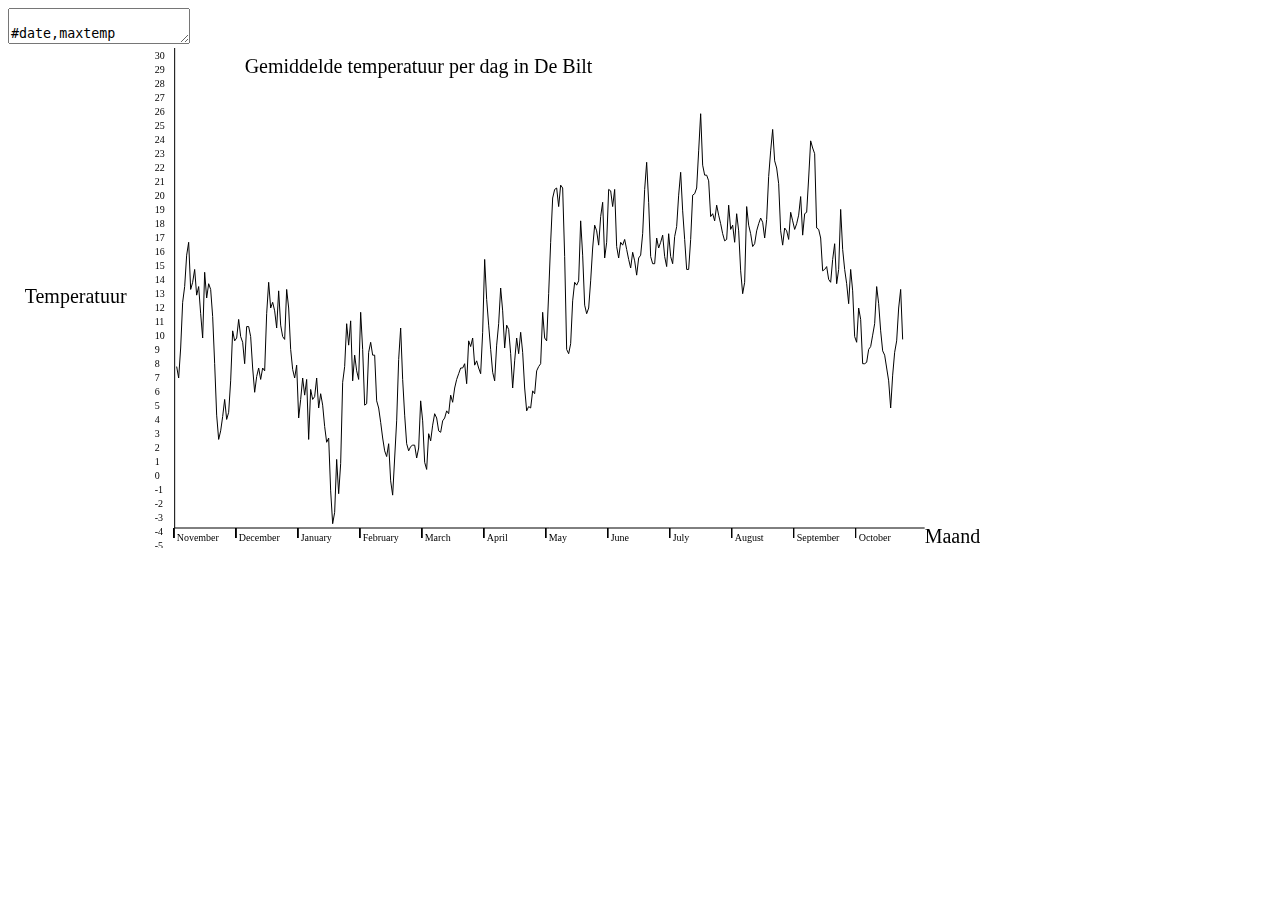
<file: Homework/Week-2/Week-2 Grafiek/Wheather II/index.html>
﻿<!DOCTYPE html>
<html>
<head>
    <meta charset="utf-8" />
    <title>Wheather_II</title>
    <link href="css/default.css" rel="stylesheet" />
</head>
<body>
    <div>
        <textarea id="rawdata">
            #date,maxtemp
            260,20151101,   77
            260,20151102,   69
            260,20151103,   90
            260,20151104,  122
            260,20151105,  133
            260,20151106,  155
            260,20151107,  164
            260,20151108,  131
            260,20151109,  136
            260,20151110,  145
            260,20151111,  127
            260,20151112,  133
            260,20151113,  114
            260,20151114,   97
            260,20151115,  143
            260,20151116,  125
            260,20151117,  135
            260,20151118,  131
            260,20151119,  112
            260,20151120,   79
            260,20151121,   43
            260,20151122,   26
            260,20151123,   32
            260,20151124,   42
            260,20151125,   54
            260,20151126,   40
            260,20151127,   45
            260,20151128,   67
            260,20151129,  102
            260,20151130,   95
            260,20151201,   97
            260,20151202,  110
            260,20151203,   98
            260,20151204,   94
            260,20151205,   79
            260,20151206,  105
            260,20151207,  105
            260,20151208,   98
            260,20151209,   76
            260,20151210,   59
            260,20151211,   70
            260,20151212,   76
            260,20151213,   68
            260,20151214,   76
            260,20151215,   74
            260,20151216,  114
            260,20151217,  136
            260,20151218,  118
            260,20151219,  122
            260,20151220,  116
            260,20151221,  104
            260,20151222,  130
            260,20151223,  106
            260,20151224,   98
            260,20151225,   96
            260,20151226,  131
            260,20151227,  118
            260,20151228,   89
            260,20151229,   75
            260,20151230,   69
            260,20151231,   78
            260,20160101,   41
            260,20160102,   54
            260,20160103,   69
            260,20160104,   57
            260,20160105,   68
            260,20160106,   26
            260,20160107,   61
            260,20160108,   54
            260,20160109,   56
            260,20160110,   69
            260,20160111,   48
            260,20160112,   58
            260,20160113,   50
            260,20160114,   35
            260,20160115,   24
            260,20160116,   27
            260,20160117,  -10
            260,20160118,  -33
            260,20160119,  -25
            260,20160120,   12
            260,20160121,  -12
            260,20160122,    9
            260,20160123,   66
            260,20160124,   77
            260,20160125,  107
            260,20160126,   92
            260,20160127,  109
            260,20160128,   67
            260,20160129,   85
            260,20160130,   74
            260,20160131,   68
            260,20160201,  115
            260,20160202,   89
            260,20160203,   50
            260,20160204,   51
            260,20160205,   87
            260,20160206,   94
            260,20160207,   85
            260,20160208,   85
            260,20160209,   53
            260,20160210,   48
            260,20160211,   38
            260,20160212,   27
            260,20160213,   18
            260,20160214,   14
            260,20160215,   23
            260,20160216,   -3
            260,20160217,  -13
            260,20160218,   13
            260,20160219,   39
            260,20160220,   82
            260,20160221,  104
            260,20160222,   68
            260,20160223,   43
            260,20160224,   23
            260,20160225,   18
            260,20160226,   21
            260,20160227,   22
            260,20160228,   22
            260,20160229,   13
            260,20160301,   20
            260,20160302,   53
            260,20160303,   39
            260,20160304,   10
            260,20160305,    5
            260,20160306,   30
            260,20160307,   25
            260,20160308,   36
            260,20160309,   44
            260,20160310,   41
            260,20160311,   32
            260,20160312,   31
            260,20160313,   39
            260,20160314,   41
            260,20160315,   46
            260,20160316,   44
            260,20160317,   57
            260,20160318,   52
            260,20160319,   62
            260,20160320,   68
            260,20160321,   72
            260,20160322,   76
            260,20160323,   76
            260,20160324,   79
            260,20160325,   65
            260,20160326,   95
            260,20160327,   91
            260,20160328,   97
            260,20160329,   78
            260,20160330,   81
            260,20160331,   76
            260,20160401,   72
            260,20160402,  101
            260,20160403,  152
            260,20160404,  124
            260,20160405,  106
            260,20160406,   89
            260,20160407,   73
            260,20160408,   67
            260,20160409,   92
            260,20160410,  107
            260,20160411,  132
            260,20160412,  116
            260,20160413,   90
            260,20160414,  106
            260,20160415,  103
            260,20160416,   86
            260,20160417,   62
            260,20160418,   81
            260,20160419,   97
            260,20160420,   86
            260,20160421,  101
            260,20160422,   87
            260,20160423,   62
            260,20160424,   46
            260,20160425,   49
            260,20160426,   48
            260,20160427,   60
            260,20160428,   58
            260,20160429,   74
            260,20160430,   77
            260,20160501,   79
            260,20160502,  115
            260,20160503,   97
            260,20160504,   95
            260,20160505,  128
            260,20160506,  164
            260,20160507,  195
            260,20160508,  201
            260,20160509,  202
            260,20160510,  189
            260,20160511,  204
            260,20160512,  202
            260,20160513,  154
            260,20160514,   89
            260,20160515,   86
            260,20160516,   93
            260,20160517,  123
            260,20160518,  136
            260,20160519,  134
            260,20160520,  137
            260,20160521,  179
            260,20160522,  155
            260,20160523,  120
            260,20160524,  114
            260,20160525,  118
            260,20160526,  137
            260,20160527,  160
            260,20160528,  176
            260,20160529,  172
            260,20160530,  162
            260,20160531,  182
            260,20160601,  192
            260,20160602,  153
            260,20160603,  164
            260,20160604,  201
            260,20160605,  200
            260,20160606,  189
            260,20160607,  201
            260,20160608,  161
            260,20160609,  153
            260,20160610,  164
            260,20160611,  162
            260,20160612,  166
            260,20160613,  159
            260,20160614,  152
            260,20160615,  146
            260,20160616,  157
            260,20160617,  151
            260,20160618,  141
            260,20160619,  153
            260,20160620,  155
            260,20160621,  170
            260,20160622,  201
            260,20160623,  220
            260,20160624,  192
            260,20160625,  154
            260,20160626,  149
            260,20160627,  149
            260,20160628,  167
            260,20160629,  160
            260,20160630,  164
            260,20160701,  169
            260,20160702,  154
            260,20160703,  147
            260,20160704,  170
            260,20160705,  154
            260,20160706,  149
            260,20160707,  168
            260,20160708,  175
            260,20160709,  197
            260,20160710,  213
            260,20160711,  186
            260,20160712,  166
            260,20160713,  145
            260,20160714,  145
            260,20160715,  166
            260,20160716,  197
            260,20160717,  198
            260,20160718,  202
            260,20160719,  228
            260,20160720,  254
            260,20160721,  218
            260,20160722,  211
            260,20160723,  211
            260,20160724,  207
            260,20160725,  182
            260,20160726,  184
            260,20160727,  179
            260,20160728,  190
            260,20160729,  183
            260,20160730,  177
            260,20160731,  170
            260,20160801,  165
            260,20160802,  166
            260,20160803,  190
            260,20160804,  173
            260,20160805,  176
            260,20160806,  164
            260,20160807,  184
            260,20160808,  172
            260,20160809,  144
            260,20160810,  128
            260,20160811,  136
            260,20160812,  189
            260,20160813,  176
            260,20160814,  170
            260,20160815,  161
            260,20160816,  163
            260,20160817,  172
            260,20160818,  177
            260,20160819,  181
            260,20160820,  178
            260,20160821,  167
            260,20160822,  180
            260,20160823,  210
            260,20160824,  228
            260,20160825,  243
            260,20160826,  221
            260,20160827,  216
            260,20160828,  205
            260,20160829,  172
            260,20160830,  162
            260,20160831,  174
            260,20160901,  172
            260,20160902,  166
            260,20160903,  185
            260,20160904,  179
            260,20160905,  173
            260,20160906,  177
            260,20160907,  183
            260,20160908,  196
            260,20160909,  169
            260,20160910,  184
            260,20160911,  185
            260,20160912,  209
            260,20160913,  235
            260,20160914,  230
            260,20160915,  226
            260,20160916,  174
            260,20160917,  173
            260,20160918,  167
            260,20160919,  144
            260,20160920,  145
            260,20160921,  147
            260,20160922,  138
            260,20160923,  136
            260,20160924,  152
            260,20160925,  163
            260,20160926,  135
            260,20160927,  145
            260,20160928,  187
            260,20160929,  159
            260,20160930,  145
            260,20161001,  135
            260,20161002,  121
            260,20161003,  145
            260,20161004,  130
            260,20161005,   98
            260,20161006,   94
            260,20161007,  118
            260,20161008,  110
            260,20161009,   79
            260,20161010,   79
            260,20161011,   80
            260,20161012,   89
            260,20161013,   91
            260,20161014,   99
            260,20161015,  107
            260,20161016,  133
            260,20161017,  121
            260,20161018,  102
            260,20161019,   88
            260,20161020,   85
            260,20161021,   76
            260,20161022,   67
            260,20161023,   48
            260,20161024,   71
            260,20161025,   87
            260,20161026,   95
            260,20161027,  118
            260,20161028,  131
            260,20161029,   96
            260,20161030,   87
            260,20161031,   85
        </textarea>
    </div>
    <div>
        <canvas id="myCanvas" width="1000" height="500"></canvas>
    </div>
    <div>
        <table id="table1"></table>
    </div>
    <div>
        <script src="js/main.js"></script>
    </div>
</body>
</html>
</file>
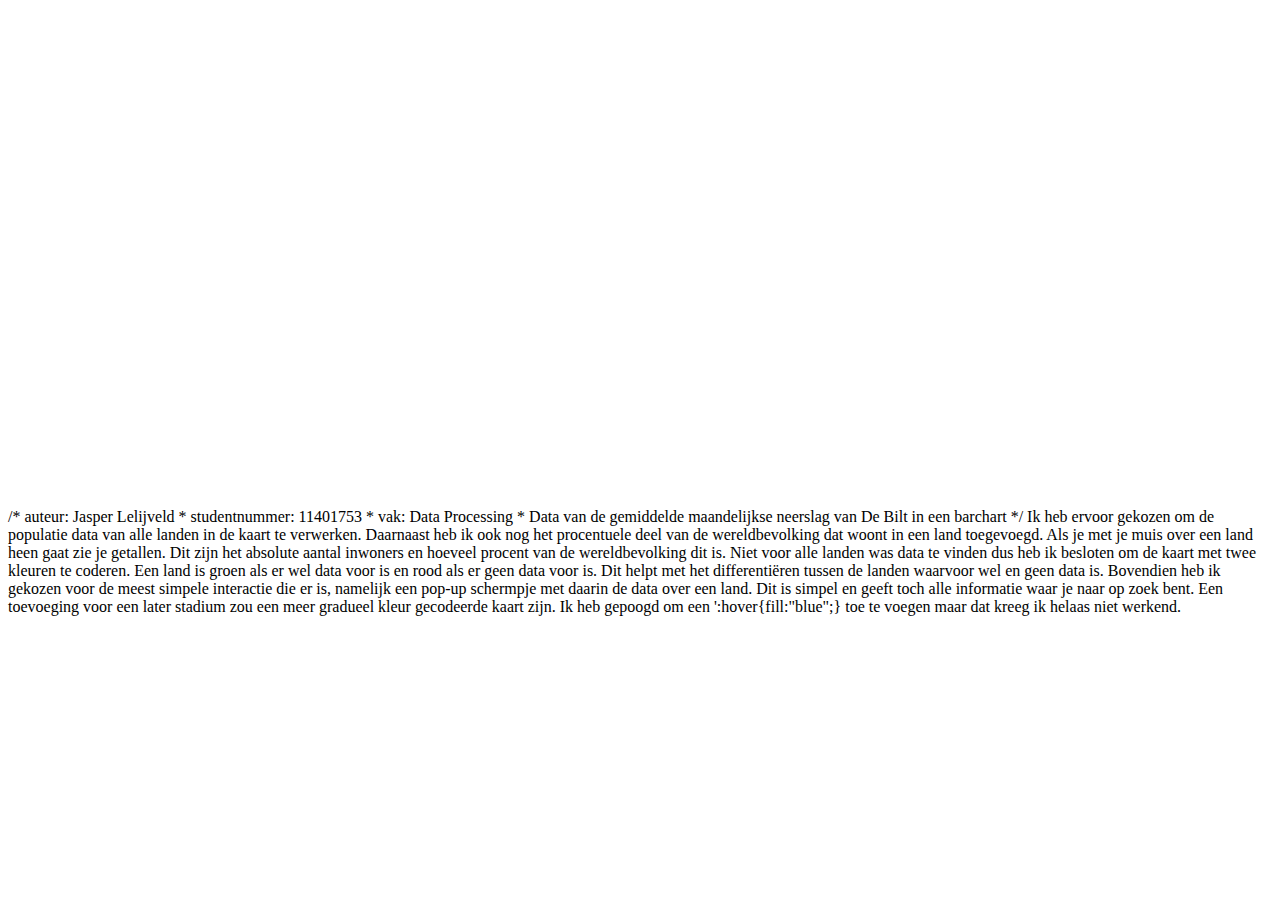
<file: Homework/d3Map/d3map.html>
<!DOCTYPE html>
<html>
    <head>
    </head>
    <body>


        <div id="container1" style="height: 500px; width: 960px"></div>


        <!-- Datamaps Source -->
        <script src="http://datamaps.github.com/scripts/datamaps-all.js"></script>

        <script src="d3map.js"></script>

        <script type="text/javascript"></script>
        <div>
            /* auteur: Jasper Lelijveld
            * studentnummer: 11401753
            * vak: Data Processing
            * Data van de gemiddelde maandelijkse neerslag van De Bilt in een barchart
            */
            Ik heb ervoor gekozen om de populatie data van alle landen in de kaart te verwerken. Daarnaast heb ik ook nog het procentuele deel van de wereldbevolking dat woont in een land toegevoegd.
            Als je met je muis over een land heen gaat zie je getallen. Dit zijn het absolute aantal inwoners en hoeveel procent van de wereldbevolking dit is. Niet voor alle landen was data te vinden dus heb ik besloten om de kaart
            met twee kleuren te coderen. Een land is groen als er wel data voor is en rood als er geen data voor is. Dit helpt met het differentiëren tussen de landen waarvoor wel en geen data is. Bovendien heb ik gekozen voor de
            meest simpele interactie die er is, namelijk een pop-up schermpje met daarin de data over een land. Dit is simpel en geeft toch alle informatie waar je naar op zoek bent. Een toevoeging voor een later stadium zou een meer gradueel kleur gecodeerde kaart zijn.
                Ik heb gepoogd om een ':hover{fill:"blue";} toe te voegen maar dat kreeg ik helaas niet werkend.
        </div>
    </body>
</html>
</file>
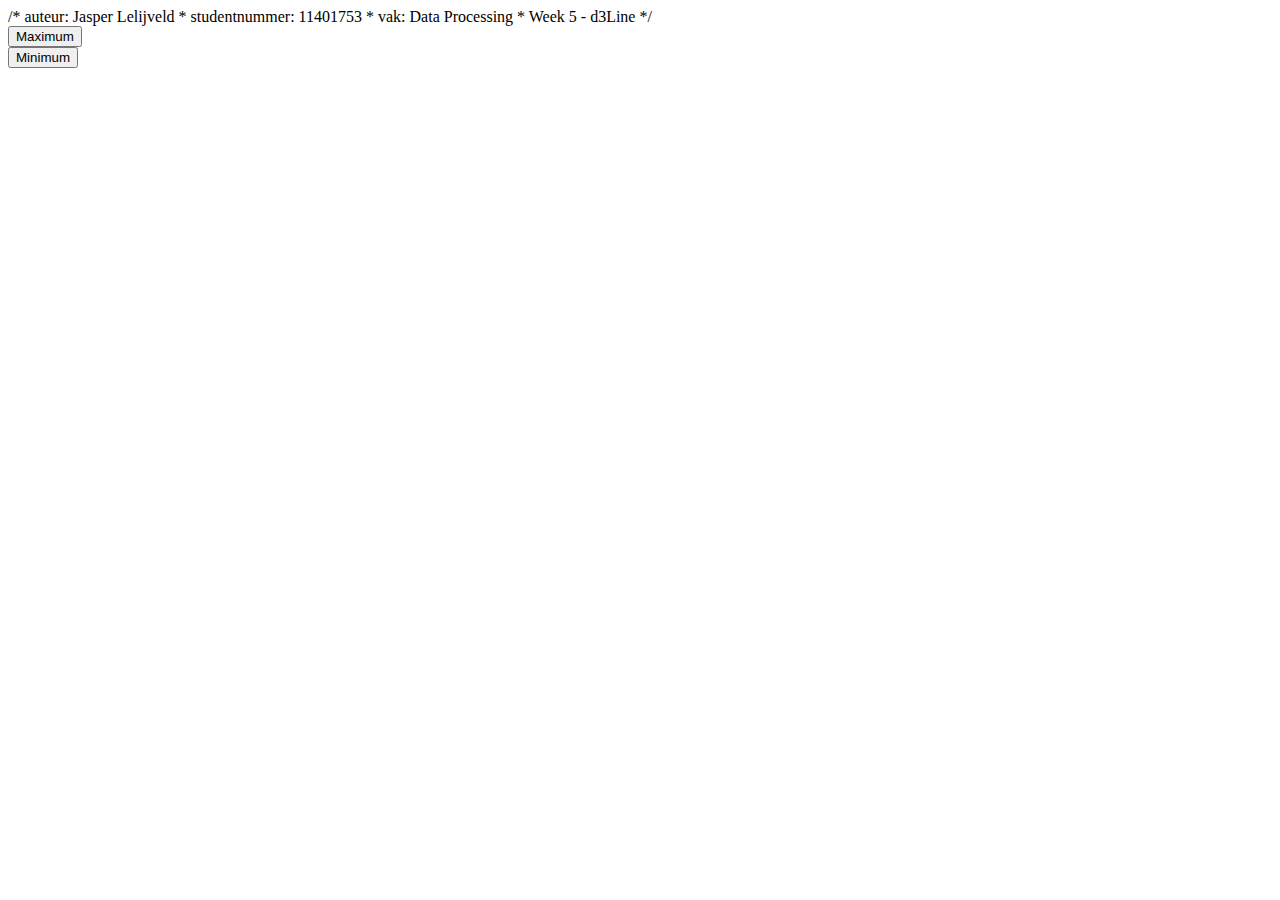
<file: Homework/Week-6/d3line.html>
<!DOCTYPE html>
<html lang="en">
<head>
    <script src="//d3js.org/d3.v3.min.js" charset="utf-8"></script>
    <script type="text/javascript" src="d3line.js"></script>
    <link href="d3line.css" rel="stylesheet">
	<title>D3 Line Graph Temperatuur van Leeuwarden</title>
</head>
<body>
    <text>
        /* auteur: Jasper Lelijveld
        * studentnummer: 11401753
        * vak: Data Processing
        * Week 5 - d3Line
        */
    </text>
    <div id="myBtn1">
        <input name="myBtn1"
               type="button"
               value="Maximum" />
    </div>
    <div id="myBtn2">
        <input name="myBtn2"
               type="button"
               value="Minimum" />
    </div>
</body>
</html>
</file>
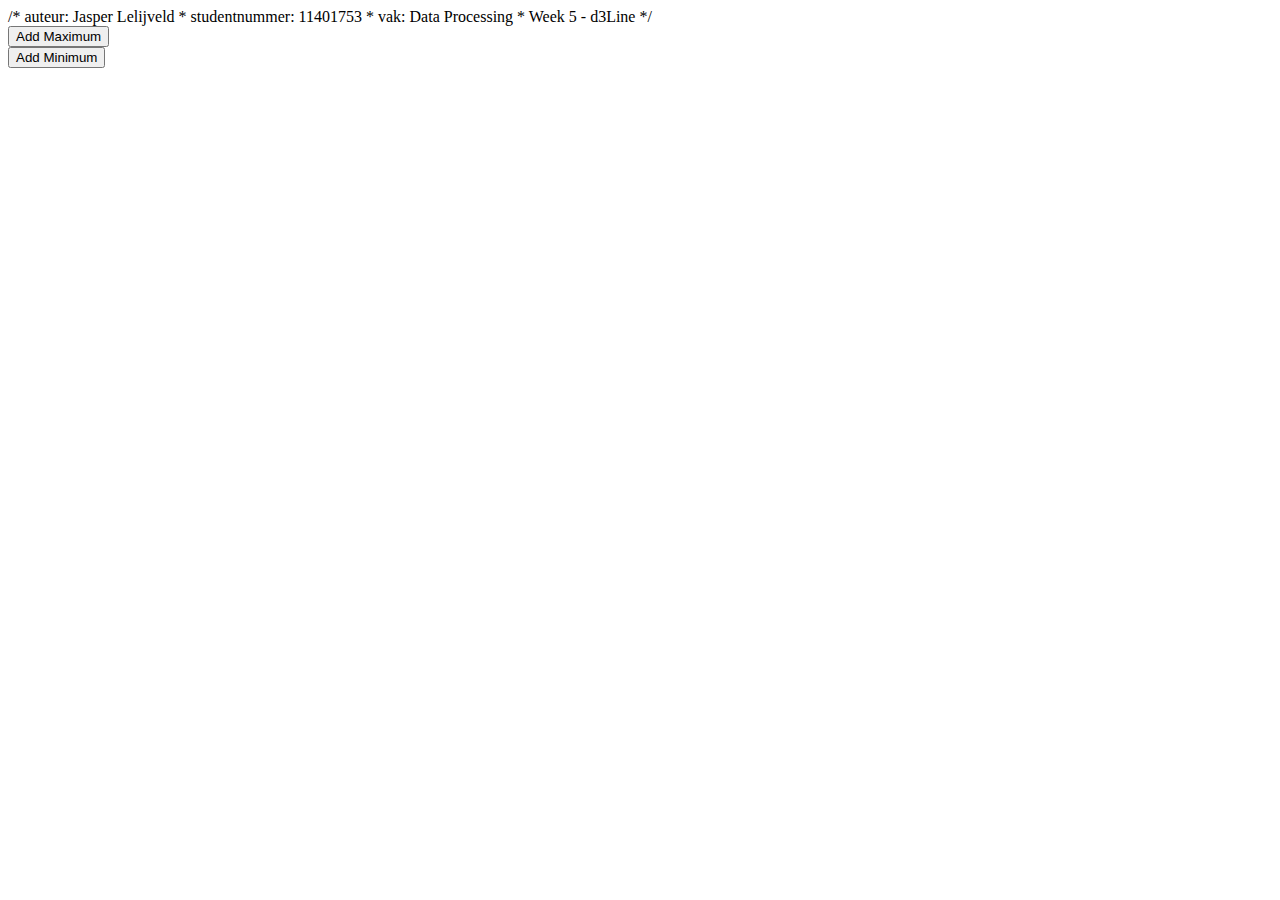
<file: Homework/Week-6/d3lineExtended.html>
<!DOCTYPE html>
<html lang="en">
<head>
    <script src="//d3js.org/d3.v3.min.js" charset="utf-8"></script>
    <script type="text/javascript" src="d3lineExtended.js"></script>
    <link href="d3lineExtended.css" rel="stylesheet">
	<title>D3 Line Graph Temperatuur</title>
</head>
<body>
<text>
    /* auteur: Jasper Lelijveld
    * studentnummer: 11401753
    * vak: Data Processing
    * Week 5 - d3Line
    */
</text>
    <div id="myBtn1">
        <input name="myBtn1"
               type="button"
               value="Add Maximum" />
    </div>
    <div id="myBtn2">
        <input name="myBtn2"
               type="button"
               value="Add Minimum" />
    </div>
</body>
</html>
</file>
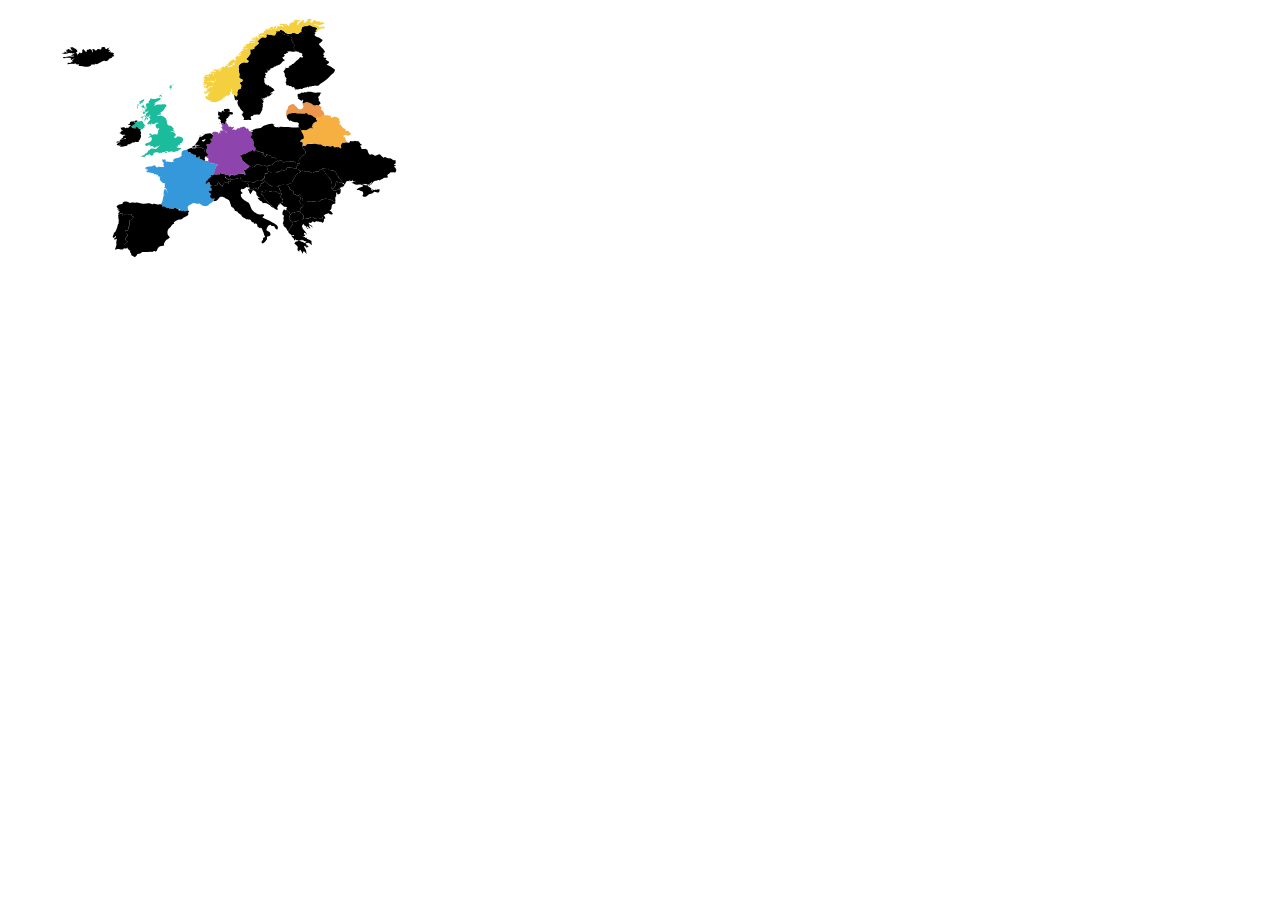
<file: Homework/Week-3/SVG1/svg1.html>
<!DOCTYPE html>
<html>
<head>
    <title>SVG Map</title>
    <link rel="stylesheet" type="text/css" href="svg1.css">
    <!-- Write your functions in main.js -->
    <script src="main1.js"></script>
</head>
<body>
    <svg xmlns="http://www.w3.org/2000/svg" height="442.84" id="svg2985" version="1.1" viewBox="1400 150 400 530" width="863.21002">
        <title>SVG Map</title>
        <defs id="defs2987" />

        <g id="fra">
            <title>France</title>
            <path class="landxx fr frx eu" d="M 1247.9563,345.09353 C 1248.8483,344.67153 1249.9183,344.40753 1250.9063,344.58953 1251.2503,343.07553 1249.2373,344.11653 1248.8163,343.07753 1249.7423,342.77053 1250.8213,342.88353 1251.7763,342.93253 1251.0263,342.80353 1250.0103,343.07053 1250.5463,342.14053 1249.9683,342.10953 1248.0023,343.21953 1247.7643,342.24853 1247.4403,340.92353 1249.4573,340.12353 1250.4183,339.93353 1251.7103,339.67753 1252.9283,339.57353 1254.2383,339.60953 1256.0933,339.66053 1257.2803,337.85953 1259.3353,338.10853 1259.1023,338.77353 1261.5713,341.09553 1262.2613,340.81653 1262.7253,340.59053 1263.1723,340.33253 1263.6013,340.04453 1264.5383,339.52353 1264.4763,340.19653 1265.2593,340.34653 1266.0333,340.49453 1266.6253,339.88453 1266.6763,341.13353 1267.1823,340.78653 1266.4383,340.37153 1266.8543,339.80653 1267.2793,339.22953 1267.4953,340.10553 1267.8683,340.20353 1268.7543,340.43553 1269.8883,340.19953 1270.7763,340.05353 1268.8903,339.50053 1269.5823,336.83453 1269.7363,335.44553 1269.8113,334.76953 1268.7883,334.09153 1268.4413,333.61953 1267.8433,332.80653 1268.3953,331.57053 1267.5363,330.90853 1268.1903,331.02253 1268.7863,331.34253 1269.4353,331.47753 1270.1453,331.62553 1271.0223,330.92853 1271.6453,331.24253 1272.6163,331.73053 1271.4053,333.19653 1272.7503,333.96653 1273.1383,334.18853 1273.8353,333.79353 1274.2353,333.78953 1275.4053,333.77853 1276.5303,334.17453 1277.6673,334.39053 1278.7783,334.60153 1279.7453,334.56953 1280.7413,334.00053 1281.6443,333.48553 1282.8513,333.50453 1283.6653,332.92553 1283.0193,333.18153 1281.9213,333.31153 1281.2923,332.95153 1280.0173,332.22053 1282.9563,330.42253 1283.4443,330.20353 1284.9943,329.50953 1286.7483,329.59253 1288.3213,328.96253 1289.2343,328.59753 1290.4503,326.50953 1291.5843,327.09353 1290.5913,326.45453 1291.1983,322.02953 1292.0223,321.20053 1292.8333,320.38653 1296.9643,318.91453 1298.0263,319.80953 1298.5673,320.26553 1297.5066,322.01981 1299.0912,322.41093 1300.7239,322.81393 1300.3433,322.44623 1301.4983,322.79423 1302.5753,323.11923 1302.2375,323.9499 1303.0715,324.3539 1304.1595,324.8809 1305.2593,324.2555 1305.1233,325.93953 1305.7713,325.52053 1306.8953,325.61753 1307.5843,325.85453 1308.8783,326.29853 1308.3323,327.89353 1308.0723,328.81953 1308.9373,328.96453 1309.9183,329.23353 1310.7793,328.88953 1311.6313,328.54853 1311.8263,327.57553 1312.6823,327.23553 1312.7563,327.77153 1312.5323,330.16853 1313.2583,330.19453 1314.3293,330.23253 1316.4853,331.64553 1316.8183,332.67253 1316.7223,332.37653 1320.8893,333.05053 1321.1033,333.06853 1322.1163,333.15553 1322.8723,332.94653 1323.6753,333.78353 1324.3073,334.44353 1324.7523,335.48053 1325.7133,335.73153 1325.9193,335.63353 1326.0843,335.48753 1326.2083,335.29353 1326.5183,334.97253 1326.6743,335.39853 1327.0033,335.44353 1327.1873,335.51353 1327.2363,335.63953 1327.1503,335.82053 1327.0933,336.21253 1328.0113,335.99853 1328.1633,336.01153 1329.1863,336.10453 1329.7743,335.47353 1330.7213,336.19453 1331.7293,336.96253 1333.8123,337.10453 1335.0733,337.31553 1333.5263,338.68053 1332.0983,340.17853 1331.5983,342.20653 1331.3553,343.19253 1330.7683,344.09853 1330.6133,345.09253 1330.5113,345.74253 1330.7323,346.00653 1330.4713,346.84153 1330.1573,347.85053 1330.9253,348.69153 1330.2463,349.31753 1329.6743,349.84553 1329.2323,350.35453 1328.3723,350.27753 1327.6513,350.21353 1327.5903,349.14653 1326.7223,349.62953 1326.0953,349.97853 1326.0353,351.09253 1327.0823,350.92553 1326.2953,351.75153 1325.6003,352.73253 1324.7023,353.44553 1324.1523,353.80353 1323.6143,354.17953 1323.0883,354.57353 1322.6553,354.96353 1322.6973,355.72753 1322.3323,356.18153 1321.7093,356.95553 1320.5023,357.31953 1320.3123,358.41353 1320.4523,358.78653 1320.5483,359.17053 1320.6023,359.56453 1320.4533,360.27353 1319.7943,360.52653 1319.5223,361.14853 1320.7103,360.99953 1321.1463,360.59353 1321.4613,359.45753 1321.7723,358.33953 1323.8323,358.42553 1324.6653,358.66053 1325.6653,358.94353 1324.9863,360.58753 1325.7143,361.38853 1326.9783,362.78053 1326.2003,363.30253 1325.0623,364.24553 1325.6653,365.10253 1327.9443,366.69053 1327.3153,367.94653 1326.8933,368.78953 1323.7483,369.94653 1323.7563,370.09053 1323.8123,371.08453 1325.7303,371.93153 1326.3923,372.49853 1327.3473,373.31853 1325.0603,374.77953 1325.3913,375.86353 1325.7923,377.17953 1328.3083,378.67153 1329.6393,378.13853 1331.3113,377.46953 1331.0613,378.44253 1330.4293,379.55553 1328.9063,382.23653 1325.9973,383.58853 1323.4023,385.34153 1323.5663,385.58553 1323.7363,385.82553 1323.9123,386.06153 1322.9433,386.20053 1322.1323,386.69853 1321.2243,387.01653 1320.2473,387.35953 1319.6233,386.81953 1318.7013,386.89253 1317.3023,387.00253 1316.4443,385.83653 1314.7713,385.98953 1315.4423,384.25853 1312.5743,385.58553 1312.5423,384.57953 1312.7243,384.26753 1313.0103,384.18553 1313.4003,384.33353 1313.3703,383.76653 1313.0303,383.44653 1312.4603,383.46953 1312.9383,384.20353 1312.5263,384.31153 1311.8663,384.34453 1310.7833,384.39853 1310.6663,384.33453 1310.3703,383.03753 1310.7613,385.62053 1310.1013,383.97353 1308.4303,383.97353 1307.4643,383.97353 1306.6743,383.36353 1305.7313,383.31753 1304.5753,383.26053 1303.3083,384.56653 1302.2813,385.03653 1301.4813,385.40353 1298.6623,386.44753 1298.8393,387.53653 1298.8203,387.89353 1298.7143,388.22553 1298.5183,388.53253 1298.0693,388.93253 1298.1073,389.28853 1298.6333,389.60053 1299.0293,390.85253 1298.7703,391.47953 1299.4993,392.68653 1298.8123,392.88353 1298.2133,392.53753 1297.5333,392.57853 1296.8273,392.62153 1296.4693,393.18353 1295.8393,393.35553 1294.3183,393.77053 1293.3913,392.19553 1291.9343,393.25653 1291.8323,393.33053 1289.8063,392.38453 1289.5883,392.22153 1289.0223,391.79853 1290.3173,391.85253 1289.4053,391.24353 1288.8773,390.89053 1287.9263,390.73553 1287.4783,391.31753 1287.2703,390.02853 1285.8433,390.56753 1285.0673,389.95553 1283.9973,389.11053 1281.8083,388.56853 1282.1483,390.59853 1280.9513,390.42553 1279.6003,390.12353 1278.3933,390.34553 1277.7223,390.46853 1277.2743,390.65853 1276.7013,390.14253 1275.6843,389.22853 1275.7613,389.60453 1274.7283,389.59053 1273.7043,389.57653 1268.7553,386.33053 1268.2483,387.64653 1267.3133,387.26053 1267.9773,386.58053 1268.0363,385.92553 1268.1063,385.14653 1265.8413,385.50153 1265.3683,384.91053 1268.2283,383.85153 1268.4703,379.88753 1268.9913,377.30953 1269.1963,376.29753 1269.3813,374.70253 1270.2223,373.98053 1271.4463,372.92853 1269.8043,372.78053 1269.6883,373.96653 1269.5183,371.53053 1270.0083,368.54553 1271.0583,366.33453 1272.0693,366.90353 1273.0753,367.57853 1273.5083,368.71053 1273.6063,369.21453 1273.7023,369.71853 1273.7983,370.22253 1274.0323,370.86353 1274.6733,370.95153 1274.6583,371.73453 1274.9483,370.72753 1273.9263,369.95253 1273.8333,368.99853 1273.6893,367.53253 1273.1743,366.53953 1271.8743,365.82653 1271.3293,365.52853 1270.7213,365.12153 1270.2673,364.68453 1269.5283,363.97253 1271.4573,364.32753 1271.8493,364.67953 1270.9413,364.23853 1270.8923,360.38553 1271.4193,359.63953 1270.2263,360.47453 1267.4193,358.83153 1266.8663,357.72453 1266.3773,356.74553 1265.2743,356.23653 1265.0533,355.09353 1264.8503,354.05053 1266.7633,352.90853 1264.3603,352.80053 1264.6433,352.46753 1264.6983,351.86253 1265.0633,351.60853 1265.9773,350.97053 1266.8193,352.04353 1267.6803,352.15253 1266.1523,351.14353 1265.5453,351.47853 1263.9513,351.68653 1263.1483,351.79153 1261.5923,350.60653 1263.0713,350.42453 1262.6583,350.01753 1262.8253,349.75353 1263.5713,349.63253 1262.4363,349.35053 1260.8233,350.27453 1259.9013,349.27253 1260.4093,349.26553 1260.8893,349.14553 1261.3413,348.91253 1260.4373,348.30853 1258.7713,348.55353 1258.5313,349.77653 1258.4983,348.97653 1257.6113,348.22853 1258.4613,347.54553 1258.1123,348.42153 1256.5413,348.36453 1257.5213,347.25753 1255.5273,348.98753 1252.8533,345.04853 1250.8313,347.18553 1250.0233,346.06853 1249.3483,345.38253 1247.9563,345.09353" id="fr" />
        </g>

        <path class="landxx by" d="M 1433.1368,309.64261 C 1433.6053,308.40487 1434.2651,307.23347 1435.7213,306.96855 1437.1513,306.70839 1437.5793,305.61555 1437.4223,304.28655 1437.0533,301.16755 1434.3533,298.99255 1433.8563,295.91755 1435.4893,296.33455 1437.5963,296.03555 1439.3013,296.23055 1439.8183,296.28955 1440.5933,295.89355 1441.0933,295.76855 1442.1003,295.51655 1441.8443,295.05455 1442.5693,294.44255 1443.0163,294.06455 1443.5743,294.42655 1444.0503,294.19755 1444.4223,294.01955 1444.6023,293.60255 1444.9963,293.41955 1445.7503,293.06955 1447.3013,292.96855 1446.8153,294.26155 1447.2373,294.39855 1447.9083,294.35355 1448.1773,293.93455 1448.7573,293.03455 1447.1413,292.72655 1446.6753,292.53455 1448.3173,290.75055 1447.0363,288.84755 1449.3353,287.63855 1450.4033,287.07655 1450.5163,285.92955 1451.9313,286.05555 1453.4693,286.19255 1452.7173,285.39755 1453.8753,284.82955 1452.2673,284.40155 1450.6289,283.70242 1452.2909,281.78142 1453.3519,280.55542 1455.6833,280.19455 1457.1613,280.63855 1458.9433,281.17355 1458.9953,278.76755 1460.6293,278.16755 1461.4953,277.84855 1462.8229,278.75542 1463.2619,278.40442 1464.8843,278.25908 1469.4212,278.46832 1469.7944,279.59402 1470.1704,279.93802 1469.5613,280.67855 1469.9903,281.09655 1470.5663,281.65955 1472.5753,280.88152 1473.1843,280.58952 1475.3233,279.56252 1476.15,280.14005 1478.0696,281.49877 1478.5907,281.86757 1479.9677,282.01478 1479.9253,283.11355 1479.8743,284.43688 1479.8623,284.72249 1480.5133,285.91655 1480.9423,286.70355 1481.1514,286.96817 1480.3651,287.53611 1479.2975,288.30729 1481.0306,289.44205 1481.6703,290.05955 1483.0433,291.38499 1483.4863,293.49854 1485.6503,294.24755 1486.2728,294.46301 1487.2924,294.66276 1487.5674,295.36555 1487.9224,296.27267 1486.879,297.17394 1487.7901,297.17489 1488.1631,297.12289 1488.6593,297.13959 1489.0103,296.99955 1489.5073,296.89755 1490.0938,297.20667 1490.5922,297.26942 1492.2644,297.47996 1491.2361,297.85977 1491.9156,298.63358 1492.2696,299.03663 1493.3034,299.29155 1493.7774,299.92561 1494.7611,301.24147 1493.217,301.35371 1492.773,301.64771 1491.977,302.17371 1491.7303,302.52055 1490.5003,302.82055 1488.9673,303.19355 1488.0964,301.81633 1486.7551,302.0964 1483.4196,302.7929 1485.5375,304.08451 1486.7071,304.97055 1487.4513,305.53432 1487.2973,306.69955 1487.4963,307.51055 1487.8223,308.83955 1488.8237,309.94102 1489.5407,311.08802 1487.9241,311.09502 1488.5962,310.68452 1485.7528,311.58406 1484.5722,310.90192 1482.5897,312.09447 1481.9514,314.15721 1481.6693,315.06905 1482.2177,315.74926 1482.3637,317.1783 1482.5276,318.78271 1480.5286,317.40177 1480.1243,316.91271 1478.9522,315.49516 1477.745,317.15056 1476.3163,316.34168 1473.0119,318.14677 1473.904,315.86742 1472.363,315.3768 1471.445,314.8958 1469.9413,315.80955 1470.0753,316.87155 1469.5263,316.62355 1469.5033,315.78755 1468.9953,315.57655 1468.4683,315.35655 1467.8023,315.97255 1467.3493,315.64155 1466.7113,315.17655 1466.0663,315.21355 1465.3293,315.29655 1464.3313,315.40855 1463.8663,314.73355 1463.7343,315.93455 1463.1133,315.77655 1462.6631,315.20922 1462.0233,315.14255 1461.3043,315.06765 1460.4951,315.70266 1459.9186,314.90708 1458.694,313.21694 1456.8468,313.89098 1455.1223,313.53086 1453.358,313.16243 1451.3143,312.2891 1449.5213,312.60955 1447.1273,312.69475 1445.201,312.80854 1443.1783,312.83855 1441.0113,312.83855 1441.0905,313.76968 1439.6125,314.96368 1438.8305,315.59568 1438.1169,315.08613 1437.2813,314.92358 1436.1558,314.7046 1436.363,315.38411 1436.1158,316.03036 1435.3545,317.17675 1436.1858,312.65017 1436.1948,312.32458 1436.2558,309.86024 1433.4998,311.27679 1433.1824,309.62011" id="by">
            <title>Belarus</title>
        </path>

        <g id="rsa">
            <title>Serbia</title>
            <path class="landxx rs rs-" d="M 1412.8746,360.84017 C 1411.7114,360.34722 1410.6808,362.11391 1410.2792,362.27648 1409.5738,362.56202 1408.3524,362.35008 1406.9026,362.83083 1407.3106,363.83883 1407.612,364.42267 1407.8349,365.47666 1407.975,366.14167 1408.1821,366.33361 1408.8681,366.3586 1406.8981,367.72762 1410.5743,368.56683 1411.1863,369.18082 1411.0963,369.09082 1409.1947,369.60897 1408.9437,369.70998 1409.5489,370.91265 1408.9057,371.52858 1408.7256,371.87704 1409.6349,371.52323 1410.4457,371.288 1410.6571,371.75105 1411.153,372.837 1411.2614,372.75365 1409.5988,375.27882 1409.0517,376.10984 1410.8168,377.34756 1412.3202,378.40341 1413.9493,379.91587 1411.1638,379.19038 1410.7327,379.53734 1410.4742,379.60204 1413.0235,382.41022 1412.488,382.66579 1411.08,383.33777 1409.6068,383.46907 1408.5708,383.49462 1409.0653,383.41872 1410.3249,384.94891 1412.2029,386.45217 1412.8002,386.93028 1412.9355,387.43002 1414.2833,387.88581 1415.3514,388.52213 1417.2831,387.91561 1417.6016,389.16445 1417.7384,389.25245 1416.1222,390.05601 1416.2218,390.09641 1416.3622,390.15331 1417.1972,391.52616 1416.903,391.67409 1418.8262,392.29515 1416.5214,393.47922 1419.8975,394.12153 1420.9174,394.31558 1420.887,398.86636 1420.9969,397.76398 1422.455,396.53254 1422.3439,394.30358 1425.7272,395.52482 1425.7632,394.43702 1426.8991,394.61812 1427.5034,394.1941 1428.1896,394.89444 1428.9481,393.47633 1430.0095,393.79959 1430.6713,394.00115 1435.14,393.51762 1434.016,391.85932 1433.3687,390.90438 1433.2064,389.78213 1433.764,389.18829 1434.3018,388.61551 1434.9767,389.24329 1435.5783,388.48275 1436.1688,387.73631 1436.6426,387.00309 1436.9642,386.24009 1435.9732,385.9261 1434.6994,384.63285 1433.9404,383.92185 1431.4994,381.63385 1432.7176,379.78626 1434.0916,377.49627 1433.7786,377.20927 1432.0779,375.48204 1432.7309,375.05203 1433.2779,374.69305 1433.9882,374.91986 1434.5452,374.64886 1433.9962,373.97685 1432.561,373.07171 1431.723,373.74172 1431.458,373.95472 1430.6877,375.26662 1430.4126,375.25362 1430.0366,375.23562 1429.3207,374.21708 1428.9007,374.0441 1427.9207,373.64009 1426.8219,373.32158 1425.8769,372.83458 1425.1763,372.47379 1425.6049,372.60119 1424.8869,372.34367 1425.7936,371.85719 1426.1702,371.07387 1424.9189,370.91951 1426.3219,369.60052 1425.184,369.32759 1424.001,368.89058 1422.786,368.44257 1421.2352,367.3468 1420.1822,366.63579 1421.4971,364.02678 1418.6876,364.01121 1418.3174,362.20088 1417.9869,360.5842 1414.5874,360.55592 1412.8746,360.84017 z" id="rs" />
        </g>

        <path class="landxx ch" d="M 1319.5263,361.14955 C 1319.7503,360.71455 1319.9933,360.29255 1320.2553,359.88055 1320.5913,359.23355 1320.0754,358.71442 1320.3063,358.10637 1320.6512,357.19711 1322.2119,356.48975 1322.2653,356.20037 1322.4809,355.03381 1323.0602,354.2935 1324.7189,353.3465 1325.6145,352.83511 1326.1857,351.77382 1327.051,350.92655 1325.4385,351.12047 1326.4126,348.59372 1327.7386,349.79255 1329.1655,351.08269 1329.8046,348.96155 1331.1856,348.76655 1330.4656,349.60755 1334.1076,348.96155 1334.7766,348.99655 1336.0756,349.06355 1337.1031,349.10637 1337.3841,348.28037 1336.3901,348.65137 1336.1896,347.72466 1337.0909,347.41473 1337.4567,347.28894 1337.826,347.42473 1338.3911,347.64664 1339.336,348.0181 1340.5408,348.04137 1340.7322,348.11328 1341.8453,348.53126 1343.2346,348.68755 1344.1376,349.47955 1345.3256,350.52055 1343.5606,352.21655 1343.3556,353.37455 1345.6526,353.08555 1345.8406,354.74855 1347.7156,355.11255 1348.5256,355.26955 1348.8466,353.73855 1349.7316,353.98955 1350.7666,354.28255 1349.8816,355.44355 1349.7926,355.97655 1349.7236,356.39055 1350.6326,357.68455 1349.7076,357.70955 1349.0436,357.72755 1348.5256,356.53455 1347.8966,357.09055 1347.6696,357.29055 1346.8906,358.46655 1347.4336,358.71655 1348.3946,359.15755 1347.8256,359.49255 1347.6756,360.42955 1346.7386,360.05355 1346.6996,359.04155 1345.5156,359.27755 1344.3596,359.50755 1344.2326,359.75255 1343.2856,358.84555 1343.1926,358.75655 1342.1626,357.00355 1342.0246,358.43655 1341.8976,359.75055 1341.9226,360.07055 1340.9716,361.06355 1339.7606,362.32955 1340.8496,365.29755 1338.9136,362.46355 1338.4816,361.83255 1337.9716,361.52355 1337.3756,361.07755 1336.4646,360.39755 1336.8276,359.10555 1335.9356,358.48455 1335.4246,359.12655 1334.8216,359.77555 1333.9956,359.99755 1334.8986,361.04455 1332.9196,362.88655 1331.8056,362.78355 1329.7056,362.58955 1327.9706,363.91955 1326.3666,362.22955 1325.8016,361.63355 1325.0166,361.00755 1325.2116,360.06955 1325.4846,358.75855 1324.4485,358.44362 1323.3275,358.55719 1321.447,358.74772 1321.7671,361.09335 1319.5266,361.14955" id="ch">
            <title>Switzerland</title>
        </path>

        <path class="landxx mk" d="M 1420.0363,400.24555 C 1420.9343,400.11355 1420.3383,399.38355 1420.3283,398.84555 1420.3143,398.09855 1421.6313,397.72455 1421.8123,396.80855 1421.9703,396.00955 1422.6433,395.61855 1423.3123,395.29655 1424.7933,394.58655 1424.5243,395.52155 1425.8663,395.56555 1425.5813,394.48155 1426.3513,394.88555 1426.8763,394.34155 1427.1843,394.18655 1427.4913,394.19155 1427.8013,394.35755 1428.5383,394.57055 1428.6113,393.87455 1429.2463,393.76555 1429.9653,393.64255 1431.4583,393.92955 1432.0393,393.49055 1432.7703,392.93755 1433.5493,394.56655 1434.0073,394.98955 1435.7133,396.56455 1437.2024,397.03166 1437.1926,399.80399 1437.1926,400.38199 1437.5822,401.34009 1437.2496,401.99655 1437.0591,402.37225 1436.3561,401.95175 1436.4196,402.57841 1436.5086,403.45487 1434.8291,404.06151 1433.8242,403.76115 1432.6966,403.42411 1431.5636,403.70955 1430.5956,404.41455 1428.6746,405.81155 1427.1526,405.81855 1424.7986,406.19655 1423.5326,406.39955 1424.0736,405.52955 1423.0066,405.80255 1421.6966,406.13855 1422.3376,405.00055 1421.6476,404.46255 1420.2586,403.38055 1420.5876,401.78555 1420.0366,400.24555" id="mk">
            <title>Macedonia, the Former Yugoslav Republic of</title>
        </path>

        <g class="landxx coastxx it eu" id="ita" transform="translate(-29.9017,-45.0745)">
            <title>Italy</title>
            <path class="landxx it eu" d="M 1353.5711,414.65164 C 1354.5811,413.57664 1357.2431,414.48464 1357.1191,412.24764 1357.0691,411.34564 1356.411,410.95 1355.838,410.332 1355.527,410.013 1355.1701,409.64432 1354.9011,409.28932 1355.7468,408.80713 1356.603,407.74092 1356.0773,407.16239 1356.9793,407.40239 1357.971,408.279 1358.939,407.942 1360.155,407.518 1360.7132,407.72227 1361.8742,407.80927 1362.6372,407.86627 1363.5707,406.94036 1363.9157,406.34836 1364.1957,405.89436 1364.237,405.492 1363.8967,405.072 1364.7227,404.85 1365.3257,404.201 1365.8367,403.559 1366.7325,404.11066 1366.3768,404.83194 1366.8662,405.61418 1367.3328,406.35991 1368.0418,406.55999 1368.6823,407.17827 1368.9304,407.41769 1368.9869,408.13197 1369.9251,408.70955 1370.2274,408.89569 1370.1019,406.85659 1370.7661,406.23418 1371.5218,405.52595 1371.7656,405.06534 1371.8636,403.91627 1372.0307,401.95811 1372.6773,403.34771 1373.1144,403.81209 1373.8453,404.58865 1374.1084,404.70505 1375.0379,404.38736 1376.5408,403.87369 1376.5351,404.97701 1377.5757,405.503 1377.6817,404.844 1378.1897,404.178 1377.3507,403.796 1376.5997,403.454 1377.5957,402.10809 1378.0757,402.01209 1378.5507,401.91709 1379.0739,402.61727 1379.5149,402.73827 1380.4859,403.00527 1379.5849,401.41782 1379.6818,401.09736 1379.8706,400.47606 1379.9569,400.27088 1380.0607,399.98291 1380.6907,400.04571 1382.2715,400.52909 1382.6345,400.71509 1383.5875,401.20409 1384.2377,399.946 1384.7957,399.444 1385.5407,398.775 1386.7127,398.965 1387.6167,399.018 1389.0827,399.105 1390.4877,398.006 1391.9067,398.302 1390.3347,399.245 1393.5278,401.70153 1394.4128,401.98253 1397.0748,402.82653 1398.9418,401.97353 1401.5998,402.74652 1401.4888,403.75352 1400.4049,404.4439 1399.8967,405.071 1400.4927,405.408 1401.0887,405.784 1401.7667,405.935 1401.1907,406.611 1400.309,407.586 1401.5567,407.951 1400.8169,408.91389 1402.0236,409.27455 1402.4222,409.35427 1403.3675,409.5433 1403.6365,411.11004 1402.1967,410.831 1403.2037,408.754 1400.4827,409.92 1399.9667,410.111 1399.7487,408.678 1398.0087,409.983 1397.5027,410.301 1396.9477,410.65 1396.3677,410.973 1395.7827,411.267 1395.3947,411.462 1392.1017,412.526 1394.1367,411.477 1393.5907,411.59 1392.8617,411.516 1392.4067,411.91 1392.0847,412.189 1392.2367,413.34 1391.6167,413.206 1391.6067,413.539 1392.8387,415.25 1392.9577,415.283 1394.7847,415.785 1393.6287,418.438 1392.5567,417.238 1390.4697,420.924 1395.1547,424.426 1397.6797,426.037 1398.9157,426.826 1400.9167,427.381 1401.7837,428.618 1403.0477,430.419 1403.7157,432.788 1404.4567,434.843 1405.4077,437.481 1408.8737,440.18 1411.3417,441.314 1413.1687,442.154 1414.1417,442.413 1416.1737,442.141 1416.9327,442.04 1420.2827,441.547 1419.8677,443.286 1419.6697,444.116 1417.2957,444.888 1418.1647,445.903 1419.1027,446.998 1421.5867,447.621 1422.8597,448.075 1424.8897,448.8 1426.7157,449.517 1428.4147,450.871 1430.1477,452.252 1432.2757,452.662 1433.9667,454.187 1435.1037,455.212 1436.6187,456.286 1436.3347,457.994 1436.2697,458.382 1436.1887,460.128 1435.6057,460.186 1434.8117,460.265 1433.8297,459.793 1433.4087,459.103 1432.4897,457.597 1432.5507,455.853 1430.2757,456.082 1428.4487,456.266 1428.0807,455.073 1427.8257,454.39 1425.8977,454.715 1425.4747,454.696 1424.2597,456.488 1423.5077,457.599 1422.9607,458.993 1422.6857,460.308 1422.3707,461.815 1424.2917,462.182 1425.3317,462.66 1427.0017,463.427 1427.3037,464.62 1427.4677,466.308 1427.7437,469.158 1422.8137,467.109 1423.2757,470.55 1423.5017,472.233 1423.0467,472.365 1421.9727,473.508 1421.0647,474.476 1420.3607,475.67 1419.2767,476.464 1418.2577,477.211 1417.3967,476.791 1416.8857,475.702 1416.1087,474.044 1418.5157,473.275 1418.6377,471.767 1418.6787,471.255 1418.4297,470.638 1418.7837,470.181 1419.3737,469.417 1420.5317,469.988 1420.8467,469.005 1421.1207,468.149 1420.0447,467.178 1419.8337,466.396 1419.5057,465.181 1419.4007,464.113 1418.7447,463.003 1417.9587,461.673 1417.8417,459.68 1416.7967,458.556 1416.1737,457.887 1415.7397,458.046 1415.1507,458.535 1414.4477,459.12 1413.7247,457.932 1413.2637,457.562 1412.7417,457.144 1411.8927,457.254 1411.7317,456.413 1411.5997,455.72 1412.0537,455.513 1411.6857,454.661 1410.8907,452.822 1408.8217,452.779 1407.3077,453.741 1408.0847,452.562 1407.8377,451.456 1406.2377,451.617 1405.0457,451.736 1404.3717,449.977 1403.9407,449.155 1403.1757,447.694 1402.2697,448.544 1401.0207,448.176 1400.3537,447.98 1399.7317,447.666 1399.0147,447.837 1397.5127,448.194 1398.4757,447.996 1397.4407,447.151 1396.4137,446.314 1395.1157,446.084 1394.0957,445.16 1392.9627,444.135 1392.2967,442.619 1391.0567,441.754 1389.9807,441.002 1389.5627,441.193 1388.8447,440.019 1388.0957,438.793 1386.1737,437.353 1384.7087,438.261 1385.5487,436.854 1382.1217,433.222 1380.8537,433.402 1381.0037,433.381 1378.9787,427.645 1378.9017,427.272 1378.2067,423.895 1375.9067,424.272 1373.4787,422.637 1370.9667,420.946 1367.7737,420.027 1365.6657,422.756 1364.9167,423.725 1364.2957,424.843 1363.1797,425.445 1362.7847,425.659 1359.1704,426.80528 1359.4169,425.87946 1359.5979,425.19963 1362.2977,422.20476 1359.0847,423.34181 1357.1633,424.02178 1353.5423,420.98964 1355.9242,419.02164 1356.7789,418.31541 1356.6248,417.73137 1355.6122,417.22064 1353.9418,416.37814 1353.4556,415.09597 1353.6777,415.008" id="it" />
        </g>

        <path class="landxx at eu" d="M 1343.7863,351.57455 C 1344.4933,350.33655 1344.3483,350.68655 1344.0043,349.56855 1343.8853,349.18355 1349.4013,349.34655 1348.1063,351.57455 1349.6693,351.52855 1349.7113,350.06355 1350.0563,348.90855 1350.7213,349.50355 1352.2958,349.5101 1353.1298,349.4311 1352.4443,349.78018 1354.3232,350.37525 1354.5582,350.29764 1355.0477,350.53082 1355.7755,349.86042 1356.4563,349.62955 1357.8213,348.80555 1360.092,348.2051 1361.645,348.7121 1361.625,348.4431 1361.596,348.16128 1361.5228,347.90228 1362.2978,347.99828 1363.5506,348.64207 1364.3177,348.27764 1365.9214,347.51573 1365.738,349.29636 1366.7233,349.66891 1367.5316,349.97455 1367.8591,348.01904 1367.1633,347.92355 1366.2664,347.80045 1366.8132,346.77228 1366.7088,346.30928 1366.5681,345.68562 1366.0143,345.50655 1365.7573,344.95155 1365.1013,343.53355 1368.7543,343.04655 1369.4843,342.55255 1370.1163,342.12555 1369.6278,340.27228 1370.8028,340.71728 1372.3858,341.31728 1371.4659,339.67529 1371.8389,338.24329 1372.967,338.54121 1374.2928,340.33835 1375.5729,340.5051 1377.9087,339.91902 1378.1152,340.4786 1378.3473,340.5585 1378.3473,339.8625 1378.7384,339.18085 1379.4283,338.9575 1380.3272,338.6665 1380.2198,338.0375 1380.2873,336.8865 1381.7729,336.75613 1383.5635,337.4476 1384.9638,337.91286 1385.4399,337.66427 1387.721,339.4476 1389.4172,339.0435 1390.7459,338.72695 1393.3209,338.58892 1393.5197,340.16286 1393.5437,340.35459 1393.5507,341.10708 1393.7158,341.78211 1393.8971,342.52405 1393.7558,343.58697 1394.1441,344.13197 1394.6754,344.87742 1395.4171,345.00971 1395.3493,345.48728 1395.2813,345.96485 1394.4179,346.77775 1394.0603,347.71422 1393.3883,349.47422 1392.5628,347.23343 1390.9281,347.88959 1390.2162,348.17537 1393.5191,348.86124 1391.5602,349.85659 1390.0243,350.63705 1390.4283,352.6985 1390.8753,353.8775 1389.7749,353.64366 1386.9575,355.30293 1387.8553,356.7575 1386.2883,355.7665 1385.5563,356.9015 1384.0743,357.0365 1383.0073,357.1355 1382.2622,356.62838 1381.2598,356.83214 1380.4962,356.98738 1378.8494,358.58028 1378.2464,358.89428 1377.1164,359.48328 1374.2059,358.14091 1373.0803,357.97809 1370.1622,357.55597 1367.6085,357.91449 1364.6185,356.97846 1363.7095,356.69346 1360.2683,354.2715 1362.0063,353.2285 1361.0133,353.0215 1360.2053,353.7425 1359.2663,353.8765 1357.8923,354.0735 1356.7243,353.8895 1355.3473,354.2785 1354.5233,354.5105 1353.8673,355.9945 1353.0153,355.7465 1352.1553,355.4955 1351.3743,355.2995 1350.5073,355.0845 1349.7923,354.9065 1350.1736,354.07605 1349.7106,354.00005 1349.1526,353.90805 1348.7829,354.43548 1348.4539,354.84341 1347.8514,355.59048 1346.1183,354.5293 1345.6332,354.00904 1345.1074,353.44518 1344.3341,353.36114 1344.0381,353.35568 1344.3271,352.69668 1344.1603,352.0985 1343.7863,351.5745" id="at">
            <title>Austria</title>
        </path>

        <g class="landxx coastxx se eu" id="swe" transform="translate(-29.9017,-45.0745)">
            <title>Sweden</title>
            <path class="landxx se eu" d="M 1384.488,299.231 C 1385.551,299.046 1385.875,301.037 1386.635,300.832 1387.841,300.506 1388.161,297.751 1387.754,296.86 1387.029,295.272 1388.7105,294.91599 1388.468,293.564 1388.12,291.62392 1391.6099,292.90489 1392.066,290.89 1392.4014,289.40831 1392.8767,288.38106 1391.9007,287.04106 1391.3617,286.30106 1390.0061,284.45069 1391.5041,283.81469 1392.9981,283.18069 1393.4687,283.84689 1394.0117,281.80087 1394.3777,280.41787 1392.787,280.165 1391.863,279.82 1390.155,279.179 1389.6967,277.896 1390.1297,276.317 1390.6477,274.426 1390.3579,273.43393 1389.711,271.692 1389.4566,271.007 1389.0541,269.93344 1389.4399,269.24344 1389.7529,268.68377 1390.151,268.793 1389.96,268.235 1389.724,267.547 1389.187,267.14546 1389.07,266.381 1388.9286,265.4571 1389.7922,264.98191 1389.7558,264.275 1389.6888,262.97354 1391.8671,261.84068 1392.49,261.336 1394.3289,259.8461 1396.0553,260.05529 1397.966,260.329 1399.2397,260.51147 1401.4916,260.57272 1401.147,258.805 1400.8049,257.05026 1398.9366,256.87293 1398.168,256.319 1398.861,255.468 1399.644,254.697 1400.42,253.923 1401.13,253.215 1402.049,251.398 1402.861,250.959 1403.885,250.405 1403.206,245.364 1402.988,244.583 1404.562,244.643 1406.6455,244.5216 1408.018,243.653 1408.6745,243.23755 1408.045,242.62241 1407.966,242.15241 1407.88,241.63831 1408.8681,241.451 1409.1501,241.151 1410.4251,239.791 1411.7198,238.87919 1413.1428,237.71519 1414.3088,236.76219 1412.0721,235.382 1411.5571,234.935 1413.8701,233.875 1414.5181,231.66 1416.7471,230.615 1418.1761,229.945 1419.0671,230.12887 1420.5301,230.45787 1421.2691,230.62387 1422.9081,230.097 1422.8111,229.118 1422.7461,228.465 1422.163,227.5311 1422.4411,226.873 1422.7921,226.04227 1425.4145,227.0585 1426.0066,226.9435 1427.5101,226.65153 1431.9365,228.66545 1434.1681,227.15797 1433.6821,226.93897 1433.1781,226.77097 1432.6581,226.65397 1433.8901,225.89797 1435.5941,224.21497 1433.4481,223.34097 1436.7151,221.87597 1440.3641,225.12697 1443.1681,226.36497 1445.0831,227.21097 1447.4684,227.23073 1449.3621,228.08124 1449.9811,228.35924 1453.3011,230.36053 1453.6561,231.08497 1453.9612,231.70756 1453.0612,231.68641 1452.9206,232.05697 1452.8676,232.19712 1452.9826,232.38067 1453.0554,234.10187 1453.0734,234.53106 1453.8912,234.63592 1454.2662,234.73692 1455.7162,235.12892 1454.6768,235.78229 1454.1742,236.41629 1453.6212,237.11329 1455.3516,238.20044 1455.7746,238.53744 1456.7196,239.29244 1456.4435,240.77497 1455.6475,241.65697 1454.0155,243.46097 1458.0272,245.25291 1458.5412,246.98291 1456.9252,247.20291 1454.1315,248.07197 1452.7485,246.81097 1452.9765,247.03797 1453.1905,247.27797 1453.3885,247.53197 1452.2295,247.53197 1451.2845,247.28197 1450.2985,246.66797 1450.1065,248.63897 1448.3215,245.76797 1447.9235,247.16297 1447.7345,247.82597 1448.5355,248.49797 1448.6385,249.11597 1447.9065,249.09897 1447.2165,248.83397 1446.5585,248.53997 1446.8145,248.69697 1447.0785,248.84097 1447.3485,248.97197 1446.8325,249.32997 1446.2795,249.40197 1445.6885,249.18897 1448.0195,249.87697 1443.9105,250.20997 1443.4585,250.26897 1443.9395,251.08197 1445.1165,251.40097 1444.1085,252.71597 1443.7605,253.17097 1441.8265,254.52297 1441.2285,254.22797 1441.6335,254.68697 1442.1375,254.97497 1442.7385,255.09197 1440.6935,255.52297 1444.4275,256.81097 1444.8285,257.46797 1443.4185,258.14697 1441.4425,258.93297 1440.8775,260.54697 1440.5525,261.47397 1437.9975,262.54997 1438.1985,263.37197 1438.0455,263.09897 1437.8795,262.83497 1437.6985,262.57997 1437.3255,263.51497 1436.0415,263.82497 1435.1655,263.98297 1434.2405,264.14897 1433.9545,266.02897 1433.0875,264.37897 1433.3245,265.59297 1433.0525,264.93797 1432.2225,264.96697 1431.7525,264.98397 1431.3635,266.06897 1430.9425,266.36097 1429.4225,267.41597 1427.4795,267.28297 1425.8875,268.48397 1426.3885,268.54797 1426.8915,268.57297 1427.3975,268.55497 1427.4245,269.35897 1426.7605,269.89097 1426.0045,269.51297 1425.5915,269.30597 1425.3565,270.43997 1424.5975,270.06797 1426.4315,269.87897 1424.1805,269.70597 1423.8775,269.77997 1424.0475,268.96497 1423.0095,268.60997 1422.9375,267.83597 1422.6805,268.99097 1424.0085,269.65697 1424.1785,270.71097 1424.4415,272.33797 1422.2205,273.45097 1421.1375,272.15597 1420.5775,273.44397 1421.3065,274.37097 1422.6475,274.45997 1421.7725,274.57797 1421.3055,275.98197 1421.1375,276.69197 1420.8805,277.78097 1422.2925,278.33897 1421.9275,279.28397 1421.3515,278.69997 1420.5435,278.26397 1419.6975,278.49197 1422.4305,279.10897 1418.1535,278.89097 1420.4875,279.35597 1418.4755,279.16797 1419.8645,279.59397 1420.4175,279.78797 1418.3195,279.40897 1421.6455,280.66297 1419.6275,280.86797 1420.6625,281.22597 1420.0785,282.61197 1420.1455,283.37697 1420.2455,284.50397 1420.9535,285.13097 1421.4975,286.05197 1421.2385,286.18097 1420.9745,286.30097 1420.7075,286.41197 1421.0795,286.63097 1422.8185,286.73597 1422.9605,287.04897 1423.5725,288.39697 1424.4745,287.39997 1425.4575,287.20397 1424.9135,289.18497 1428.3515,288.90297 1429.1275,290.01197 1427.3075,290.37497 1429.7685,291.04897 1430.3525,291.16397 1430.7715,291.24697 1432.9845,294.15297 1431.2175,292.74797 1431.7165,293.16597 1432.1365,293.68297 1432.4375,294.25997 1431.3305,294.29597 1430.5015,294.90697 1429.6545,295.54497 1428.9025,296.11097 1426.7165,296.43997 1428.1175,296.92397 1427.5715,297.06997 1427.0915,296.94897 1426.6775,296.56397 1426.5575,297.44897 1429.3095,297.97597 1428.9875,296.63597 1429.4895,296.91197 1430.5215,298.58997 1429.0575,297.78797 1430.9575,298.44197 1428.2665,297.75797 1427.9075,297.64497 1428.0245,298.23697 1428.4655,298.67797 1429.0575,298.79497 1428.4595,299.11297 1427.7845,299.15997 1427.1575,299.39097 1426.2855,299.71197 1426.1875,300.58097 1425.4785,301.02297 1425.0035,301.31897 1424.6595,299.40297 1423.8775,299.44397 1424.3435,299.81497 1424.5335,300.29497 1424.4475,300.88297 1424.2075,300.71497 1423.9675,300.54697 1423.7275,300.37897 1423.9535,301.04497 1423.9535,301.53097 1423.0075,301.09997 1423.1355,301.33597 1423.2555,301.57597 1423.3675,301.81997 1422.4305,302.34097 1421.4445,302.28197 1420.4175,302.17897 1420.6665,302.35997 1420.9065,302.55197 1421.1375,302.75497 1419.5365,303.60497 1417.5195,302.07697 1416.0275,303.18797 1417.2355,302.88697 1418.9765,303.02197 1419.6275,304.26797 1418.6635,304.79897 1417.6795,304.32197 1416.6775,304.26797 1418.1995,304.79797 1420.8345,307.23897 1418.1875,308.22697 1418.8315,308.07797 1419.0635,308.41497 1418.9075,309.01997 1418.4065,308.74297 1417.8765,308.66997 1417.3175,308.80297 1417.6605,309.24397 1419.4595,310.25097 1418.2245,310.74497 1417.1285,311.18297 1419.1715,311.83097 1418.5435,312.65697 1417.1025,314.54897 1418.4415,316.52097 1416.8795,318.49397 1415.8735,319.76597 1415.3545,323.44797 1413.0445,322.75597 1411.6625,322.34197 1410.2165,322.98997 1408.8165,322.89997 1408.0445,322.85097 1406.0355,322.67997 1407.0975,323.99597 1405.7435,324.52597 1404.5565,323.70397 1403.7655,325.45897 1403.3135,326.46197 1404.4035,327.23897 1404.4995,328.19797 1404.6815,330.00097 1402.1965,328.80797 1401.4725,328.87297 1399.1725,329.07997 1397.3015,329.15897 1394.9975,329.03597 1395.7415,329.00697 1396.2605,326.71897 1395.5665,325.98597 1394.8005,325.17697 1392.9075,322.98397 1392.9875,321.83597 1395.4495,322.69797 1394.0245,321.83897 1393.8475,320.46797 1397.2045,319.91397 1393.9215,318.80197 1393.1025,317.65797 1392.3135,316.55597 1391.1835,315.65697 1390.6845,314.36897 1390.3645,313.54397 1390.0025,312.46197 1388.8775,312.83497 1388.9335,312.28397 1388.9815,311.71197 1388.8605,311.16497 1388.6505,310.21997 1387.0945,310.09097 1388.5175,309.59497 1387.1415,310.08697 1388.5275,305.80397 1388.5975,305.27597 1387.6775,305.08297 1387.2075,306.11397 1386.2875,305.99597 1386.6955,305.51097 1387.0785,305.00697 1387.4375,304.48397 1386.1015,304.34797 1387.1675,305.24897 1385.9275,305.63497 1385.8005,304.95897 1385.3165,304.80697 1384.7775,305.20297 1385.3515,303.84897 1383.2615,300.07597 1384.4885,299.23097" id="se" />
        </g>

        <g class="landxx coastxx pt eu" id="port" transform="translate(-29.9017,-45.0745)">
            <title>Portugal</title>
            <path class="landxx pt eu" d="M 1240.127,464.76 C 1240.054,464.52 1239.981,464.281 1239.907,464.04 1242.228,463.864 1243.026,460.098 1243.694,458.386 1244.28,456.884 1244.607,455.221 1245.04,453.661 1245.158,453.239 1245.559,453.167 1245.815,452.874 1246.029,452.629 1246.049,451.034 1245.457,452.736 1245.718,450.893 1246.177,449.793 1245.781,447.932 1245.651,447.323 1244.718,444.123 1245.957,444.095 1244.157,444.643 1245.599,441.985 1246.561,441.575 1247.649,441.111 1249.181,441.051 1250.067,440.207 1249.962,440.808 1250.23,441.156 1250.857,441.071 1250.463,441.355 1249.096,443.177 1250.381,443.143 1251.434,443.115 1252.515,442.295 1253.558,442.468 1254.931,442.695 1255.446,443.239 1256.827,442.511 1257.276,441.037 1259.348,442.166 1260.577,442.043 1262.012,441.899 1261.204,442.935 1261.3,443.707 1261.362,444.207 1263.061,444.509 1263.442,444.856 1264.273,445.614 1259.05,449.746 1258.371,449.912 1258.955,449.769 1258.698,453.618 1258.707,453.901 1258.725,454.432 1258.962,455.41 1258.707,455.903 1258.369,456.557 1257.385,456.295 1257.173,457.137 1257.047,457.637 1258.834,459.664 1257.227,460.186 1256.618,460.384 1256.974,461.171 1256.469,461.468 1255.733,461.9 1253.866,461.736 1253.087,461.518 1253.353,462.1 1253.903,462.443 1254.352,462.861 1254.929,463.398 1254.396,463.987 1254.785,464.676 1255.186,465.387 1256.753,466.509 1256.484,467.349 1256.023,468.791 1254.439,469.516 1254.033,470.975 1253.677,472.257 1254.889,474.643 1256.477,474.119 1255.787,475.773 1254.663,475.364 1253.831,477.028 1253.42,477.85 1252.634,478.399 1252.251,479.242 1251.734,480.38 1252.878,481.502 1252.288,482.642 1251.4,484.355 1248.832,484.559 1247.327,483.946 1245.516,483.209 1243.106,483.13 1241.498,484.487 1241.27,483.748 1241.809,482.756 1242.108,482.116 1242.588,481.091 1242.518,479.78 1242.986,478.88 1243.541,477.817 1242.801,477.064 1242.862,476.003 1242.952,474.44 1243.907,473.379 1242.937,471.814 1243.459,473.462 1244.082,471.655 1243.947,471.023 1243.632,471.787 1241.242,472.031 1240.417,472.319 1240.829,471.623 1240.574,470.828 1240.777,470.087 1241.067,470.2 1241.353,470.32 1241.637,470.447 1241.697,469.893 1242.125,469.787 1242.516,469.536 1243.081,469.171 1242.436,468.202 1242.427,467.711 1241.915,468.386 1240.204,470.83 1239.14,470.028 1237.78,469.003 1240.122,466.056 1240.127,464.76" id="pt" />
        </g>

        <g class="landxx coastxx de eu" id="dui" transform="translate(-29.9017,-45.0745)">
            <title>Germany</title>
            <path class="landxx de eu" d="M 1366.5765,332.3355 C 1365.9045,332.6125 1365.8348,333.57077 1365.9718,334.14978 1365.9718,333.75778 1366.3315,333.41727 1366.7781,333.24264 1366.4563,333.13649 1366.2923,332.82357 1366.5765,332.3355 z M 1367.4837,333.14185 C 1367.2681,333.14085 1367.0772,333.17705 1366.8789,333.24264 1367.2555,333.33454 1367.7879,333.27464 1368.0884,333.24264 1367.8913,333.15954 1367.6992,333.14324 1367.4837,333.14185 z M 1369.2312,333.03494 C 1368.6027,332.97024 1368.8234,333.17943 1368.1892,333.24264 1368.6052,333.45464 1369.06,334.75471 1369.298,335.15771 1369.509,335.51271 1370.4901,336.20362 1370.2051,336.66961 1369.7361,337.43661 1368.4208,337.01193 1367.8869,337.97993 1368.5929,338.27793 1369.2895,338.14693 1370.0035,337.97993 1368.4035,338.71593 1370.1297,339.22058 1370.4067,340.09659 1369.7297,340.06259 1369.4785,340.48872 1370.0035,341.00373 1370.5765,341.56473 1371.4132,341.39149 1372.1202,341.60849 1372.8712,341.83949 1373.2528,342.43959 1373.7329,343.01959 1374.3089,343.71459 1375.0797,343.79791 1375.7487,344.32991 1374.0127,344.14091 1373.552,342.69587 1372.221,341.91087 1371.348,341.39687 1370.3348,342.00387 1369.3988,341.91087 1368.3088,341.80287 1367.2505,341.4498 1367.0805,342.9188 1367.0125,343.5048 1367.4947,343.9665 1367.4837,344.53149 1367.3247,344.95249 1367.2623,345.3988 1367.1813,345.84181 1367.1113,345.11381 1367.2888,344.41653 1366.4757,344.02753 1365.5217,343.57153 1365.1782,344.47426 1365.7702,345.13625 1365.2442,345.26925 1364.7931,345.15885 1364.3591,344.83387 1366.7281,343.23387 1360.3128,342.98239 1359.6218,343.12039 1358.8278,343.27839 1357.4902,344.54764 1357.5051,345.43863 1357.5181,346.17764 1360.2801,346.56941 1359.8234,346.34577 1358.7044,345.79777 1357.9386,350.03046 1357.7067,350.98227 1357.4077,352.20932 1356.373,351.29697 1355.4893,351.88941 1354.1137,352.81162 1356.6798,353.24357 1357.0246,353.81671 1358.0119,355.45789 1354.592,355.94809 1355.6553,357.17241 1356.6936,358.36803 1352.0498,358.08896 1351.4158,357.76495 1351.8348,358.91794 1351.069,357.90997 1350.248,358.44098 1350.33,358.70825 1350.0408,358.7749 1350.248,359.14653 1351.167,359.46253 1352.2863,361.62283 1351.7833,362.59184 1351.3323,363.45984 1349.5692,364.73247 1350.4196,365.9175 1350.8753,366.55258 1350.5196,367.43276 1350.6095,367.6661 1350.8839,368.37676 1352.5419,368.41245 1351.7599,369.42745 1352.7489,369.26044 1352.6606,370.39852 1352.9516,371.0045 1349.9792,370.9765 1349.478,373.32542 1352.3162,374.7094 1354.3119,375.68254 1352.3171,377.56012 1353.0413,378.41186 1353.1517,378.54172 1355.0752,380.91604 1355.5565,380.83702 1356.2536,380.72255 1355.7018,380.29811 1356.7166,380.43174 1357.2579,380.50304 1356.7166,381.39185 1357.6415,381.15512 1357.985,381.06702 1358.4747,381.16412 1358.8277,381.12562 1360.1107,380.68162 1360.2424,381.37619 1361.4244,381.7482 1362.4904,382.08319 1363.8203,382.22699 1364.9282,382.412 1364.0272,383.20699 1363.176,383.99265 1362.444,384.94966 1361.605,386.04564 1361.3173,387.71434 1360.7595,388.92846 1360.3865,389.74045 1358.9898,395.60017 1361.0802,393.83729 1360.3582,394.67628 1363.9945,394.08685 1364.6615,394.12185 1365.9605,394.18985 1367.1029,394.14155 1367.3829,393.3155 1365.8239,393.89649 1366.3462,391.79773 1368.1892,392.71074 1369.4892,393.35576 1372.6354,393.75049 1373.9604,394.52049 1374.7734,394.99249 1379.0952,394.70071 1377.9662,396.64168 1379.5302,396.59568 1379.6371,395.17603 1379.9821,394.02106 1380.6471,394.61604 1382.1718,394.60401 1383.0059,394.52502 1382.2819,394.88301 1384.1508,395.42316 1384.5178,395.43216 1385.3787,395.45216 1385.9242,394.70681 1386.7352,394.62582 1388.3062,394.4678 1389.8313,393.25148 1391.5733,393.81947 1391.5533,393.55047 1391.5453,393.27212 1391.4725,393.01312 1392.2815,393.11312 1393.0685,393.51709 1393.8915,393.51709 1394.2905,393.38107 1394.6871,393.2947 1395.1011,393.21471 1395.5501,393.26571 1395.737,394.13923 1396.109,394.42423 1397.231,395.28521 1397.2201,394.84846 1397.5201,393.81947 1397.8191,392.79347 1396.5419,393.18858 1396.613,392.30757 1396.7,391.23258 1396.7384,391.27851 1395.9074,390.3925 1395.2814,389.72449 1395.7054,389.20562 1396.4114,388.8806 1397.2184,388.50961 1399.8383,388.06173 1399.8383,386.86473 1399.8383,384.75774 1401.2828,386.59122 1402.0558,385.65521 1403.4608,383.9552 1401.0142,382.77142 1399.9391,382.12744 1398.6831,381.37444 1397.6155,380.33161 1396.3106,379.60761 1394.6716,378.6966 1394.3428,376.62448 1392.7828,375.77746 1394.0128,374.79946 1393.4398,373.99543 1392.2788,373.35842 1391.3806,372.86487 1391.1803,371.97292 1390.7669,371.24176 1391.4203,371.14636 1391.9268,371.40661 1392.178,372.35049 1392.431,369.69548 1395.8437,370.72905 1397.2177,369.62907 1399.4107,367.87307 1403.0744,366.90372 1405.6844,365.89971 1405.4504,365.67771 1405.2248,365.50495 1404.9788,365.29495 1405.9788,365.05895 1406.2212,364.77183 1407.0838,365.90583 1409.2044,368.63969 1410.5465,363.57785 1409.4967,362.26557 1409.3647,361.44957 1408.0639,361.40925 1407.9909,360.75925 1407.8909,359.87625 1407.9589,359.57319 1407.2971,358.84418 1406.853,358.35618 1407.5187,357.9635 1407.7002,357.49876 1408.7413,354.83351 1406.077,354.11832 1406.7753,353.31837 1408.1753,351.71448 1404.3134,351.15562 1403.781,349.64805 1404.4923,349.08975 1406.739,345.64153 1405.2812,345.43866 1404.9842,344.32966 1404.6499,343.15525 1403.4669,342.71724 1402.7389,342.44824 1401.5541,342.25113 1401.451,341.30614 1401.398,340.81414 1401.1761,339.29026 1400.4431,339.29027 1399.9961,339.29027 1399.0913,339.29927 1399.3344,339.79424 1398.5254,339.32324 1396.7772,337.24262 1396.0082,337.17361 1394.3932,337.02861 1393.2853,337.16011 1392.0773,338.38313 1391.8812,337.02813 1394.1493,336.93182 1395.0003,337.07282 1393.3463,336.45682 1393.1077,336.93217 1391.8757,337.87916 1391.2947,338.32716 1390.0178,338.82624 1390.3638,339.79424 1390.5248,338.16024 1387.2836,339.61561 1386.5336,340.09662 1388.0046,339.38162 1386.3744,340.58113 1386.1304,341.30614 1385.5315,340.74414 1382.0273,339.96313 1382.8043,341.30614 1382.6613,340.78914 1382.3034,340.51 1381.7963,340.399 1382.7713,339.398 1383.651,338.73441 1383.913,337.2744 1382.586,337.5374 1381.8,338.068 1380.486,337.47599 1379.668,337.10699 1378.3672,336.60738 1377.9662,337.77837 1377.8602,337.25837 1377.8358,337.22843 1378.1678,336.77044 1377.4958,336.47144 1376.7101,336.50044 1376.0511,336.77044 1376.5531,336.53444 1377.6963,335.02596 1376.4543,335.05695 1378.4503,334.14995 1371.6583,333.5442 1371.9303,333.69319 1371.3258,333.36219 1369.8927,333.10309 1369.2312,333.03497 z" id="de" />
        </g>

        <g class="landxx coastxx hr" id="hro" transform="translate(-29.9017,-45.0745)">
            <title>Croatia</title>
            <path class="landxx hr" d="M 1401.337,411.84 C 1401.831,411.955 1402.3193,412.08445 1402.817,412.191 1403.4639,412.3295 1403.9702,411.70835 1404.3154,411.58745 1404.4887,411.52675 1405.9437,412.92305 1408.0448,410.23818 1409.3489,411.51588 1410.4094,411.05393 1411.824,411.84 1413.6727,412.86731 1412.7556,410.59955 1413.577,410.4 1413.219,410.319 1412.918,410.012 1412.567,409.896 1415.4212,407.84864 1416.0964,410.00736 1415.0612,406.11118 1414.9294,405.61502 1417.4336,405.16889 1417.8427,404.77737 1418.4714,404.1757 1417.8207,404.38636 1418.4742,403.95736 1418.4842,403.95336 1419.461,404.204 1419.628,404.209 1417.7315,402.04246 1421.2982,402.90731 1422.0113,403.62174 1422.5151,404.12647 1425.2338,405.75581 1425.5945,406.24818 1427.0418,407.8758 1429.1484,408.67346 1431.4092,409.40936 1436.7919,409.70923 1434.352,408.2964 1436.7348,407.96846 1436.6798,407.4488 1437.1135,408.55045 1437.4217,409.199 1437.8667,410.1353 1437.4607,411.353 1438.847,411.409 1436.555,413.002 1441.5985,413.9125 1441.0656,414.24327 L 1438.847,414.793 C 1439.574,415.984 1438.6439,417.94173 1437.1279,416.76773 1436.132,414.99792 1436.1613,415.93186 1435.659,415.45064 1434.723,415.10764 1433.8626,414.91087 1432.9167,415.15945 1431.8897,415.42935 1431.9561,414.63975 1430.9541,415.19185 1430.2138,415.59972 1429.7078,415.17625 1429.0048,415.0083 1427.3101,414.9718 1425.8213,414.42702 1424.2335,413.97339 1423.0619,414.07912 1424.6853,414.57294 1422.8695,414.07921 1421.5399,413.71765 1421.4344,414.05821 1420.9779,414.88166 1419.9959,416.65304 1419.8539,415.87358 1418.1566,414.61741 1415.9727,413.00116 1416.2733,415.96173 1416.4067,417.06494 1416.4887,417.74688 1416.2825,417.87141 1416.9878,418.17539 1417.6198,418.44779 1418.6854,419.12326 1419.1329,419.74165 1420.0647,421.0294 1419.0939,422.82911 1421.0798,423.99012 1422.9791,425.10031 1424.0529,426.95102 1425.8113,428.26484 1427.2273,429.32284 1427.8765,430.63443 1429.0999,431.70085 1430.5765,432.98784 1429.8367,434.47027 1428.165,432.52003 1426.436,430.5029 1422.129,427.54703 1419.34,428.58603 1418.609,428.85803 1418.225,428.57703 1417.757,427.96903 1417.175,427.21403 1417.536,427.01203 1416.434,426.46503 1414.826,425.66603 1412.62,423.85503 1411.987,422.13703 1412.987,421.96503 1413.891,422.10903 1414.877,422.28203 1413.581,421.33003 1411.983,420.61703 1411.079,419.22003 1410.324,418.05303 1410.823,416.55803 1410.089,415.40103 1409.443,414.38403 1408.001,413.41203 1406.841,413.09503 1405.987,412.86203 1405.205,415.31903 1405.368,415.94603 1405.001,415.79403 1404.865,415.90303 1404.578,415.58603 1404.468,416.41003 1404.27,417.29203 1403.638,417.89003 1403.126,417.49503 1401.474,415.45103 1402.268,414.79403 1401.357,415.00503 1400.916,412.50703 1400.688,411.77003 1400.904,411.79203 1401.121,411.81503 1401.337,411.84003" id="hr" />
        </g>

        <g class="landxx coastxx dk eu" id="den" transform="translate(-29.9017,-45.0745)">
            <title>Denmark</title>
            <path class="landxx dk eu" d="M 1365.118,319.464 C 1365.215,319.224 1365.311,318.985 1365.408,318.744 1365.825,319.206 1367.075,319.953 1367.718,319.536 1367.994,320.747 1368.797,320.307 1368.998,319.432 1369.484,317.323 1372.453,318.272 1370.877,319.033 1371.526,319.097 1372.52,318.911 1372.467,319.896 1372.697,318.99 1372.707,318.575 1371.747,318.672 1371.703,317.934 1371.504,316.836 1372.159,316.278 1372.586,316.002 1373.056,315.892 1373.568,315.947 1374.38,315.995 1374.837,315.649 1375.547,315.649 1376.411,315.649 1376.953,315.688 1377.763,316.01 1378.75,316.404 1378.449,317.635 1378.947,318.383 1377.941,318.289 1376.987,318.597 1376.067,318.959 1376.998,318.977 1377.647,318.265 1378.605,318.675 1379.173,318.918 1378.044,319.991 1378.007,320.399 1378.255,319.045 1381.864,319.757 1382.57,320.322 1383.17,320.802 1381.972,322.663 1381.362,322.661 1380.738,322.659 1380.48,322.6 1380.236,323.352 1379.494,323.182 1379.345,322.672 1379.876,322.127 1378.5,321.67 1378.559,322.835 1378.497,323.809 1378.397,325.383 1377.197,325.077 1376.067,325.368 1376.488,325.408 1377.317,325.874 1376.833,326.423 1376.221,327.117 1374.951,326.527 1374.187,326.664 1374.718,326.854 1375.248,327.046 1375.777,327.24 1374.524,328.526 1373.96,327.784 1374.812,329.709 1375.328,330.875 1373.219,330.842 1373.257,331.992 1374.25,331.881 1375.452,332.476 1375.197,333.649 1374.472,333.604 1374.545,332.863 1373.857,333.399 1373.118,333.974 1372.314,333.812 1371.513,333.562 1370.414,333.218 1367.683,333.45 1368.287,331.56 1367.706,331.779 1367.262,331.456 1367.067,330.913 1370.435,330.916 1366.334,328.124 1366.127,327.6 1365.973,329.177 1365.142,327.671 1365.062,326.968 1364.96,326.083 1365.149,325.165 1364.978,324.289 1365.062,324.95 1366.263,326.144 1366.638,325.009 1366.816,324.471 1364.744,322.178 1365.048,324.073 1364.44,322.885 1364.737,320.688 1365.118,319.464" id="dk" />
        </g>

        <path class="landxx lv eu" d="M 1416.2863,274.96555 C 1416.3833,275.20555 1416.4793,275.44455 1416.5763,275.68555 1416.4783,274.43555 1416.1833,273.11855 1417.0603,272.05755 1417.4363,271.60255 1418.1043,271.28055 1418.2623,270.66555 1418.4603,269.89355 1418.2453,269.22555 1418.6513,268.46355 1419.4353,266.99255 1420.4023,266.31655 1421.9893,265.92555 1422.7523,265.73755 1424.8073,264.51355 1425.4083,265.24455 1426.3613,266.40455 1427.3993,266.90955 1428.4783,267.90355 1429.7043,269.03255 1430.2113,270.52955 1431.9333,271.08055 1433.2913,271.51555 1434.6133,270.94755 1435.7243,270.16155 1437.3313,269.02355 1437.0993,267.65955 1436.4183,266.02555 1436.1483,265.37955 1435.8693,264.66755 1436.0163,263.94955 1436.6233,264.12355 1437.2453,263.67955 1437.7293,263.39655 1438.6923,262.83455 1440.5703,262.02755 1441.5853,262.67355 1442.2583,263.10155 1443.5603,262.97855 1444.4413,263.46755 1445.7593,264.19655 1446.8703,264.39755 1448.0323,265.45455 1448.9823,266.31855 1449.8753,266.83355 1451.0903,266.21555 1452.4443,265.52655 1453.9582,266.56075 1455.3863,266.61055 1456.3896,266.64555 1459.0357,268.77481 1458.8327,269.57365 1458.721,270.01318 1458.1219,271.73255 1457.7653,272.08455 1459.9073,271.82555 1459.0616,272.70891 1460.0016,273.06591 1461.1076,273.48591 1462.1311,277.33348 1462.3301,278.37648 1461.8914,278.57398 1461.1837,277.87314 1460.4138,278.26828 1459.8305,278.56761 1459.3488,279.31673 1458.9738,279.83473 1458.7618,280.12673 1458.8463,280.59855 1458.4863,280.79555 1457.3333,281.42655 1455.8948,280.07001 1454.6098,280.71705 1453.1248,281.46405 1452.4363,282.20859 1450.7093,281.25259 1449.2893,280.46659 1448.0023,279.44759 1446.6693,278.53159 1445.3853,277.64759 1443.7563,278.09459 1442.4913,277.29759 1441.3843,276.60059 1441.1613,275.10459 1439.6563,275.99059 1438.3473,276.76059 1437.8923,276.73059 1436.4523,276.87059 1435.1633,276.99559 1433.6233,276.15346 1432.2183,276.17359 1430.7524,276.19459 1430.5347,276.44159 1429.1114,275.94859 1428.2517,275.65078 1425.9852,275.88929 1425.0532,275.88929 1423.5962,275.88929 1422.3112,276.12229 1420.9042,276.46329 1420.0102,276.67929 1418.5872,276.88456 1418.1992,277.88456 1417.9442,278.54156 1417.2056,278.86988 1416.7536,278.31388 1415.9656,277.34988 1416.2053,276.11556 1416.2863,274.96556" id="lv">
            <title>Latvia</title>
        </path>

        <path class="landxx ro eu" d="M 1416.7253,361.36555 C 1417.5063,360.82955 1418.1053,360.87455 1418.8933,361.07855 1419.6603,361.27655 1419.7073,360.28555 1420.3253,360.06955 1421.0043,359.83255 1421.7403,360.00455 1422.4213,359.79055 1423.4083,359.48055 1423.2173,358.28555 1423.6823,357.54555 1424.1243,356.84155 1424.7213,356.25055 1425.2183,355.58755 1425.8583,354.73455 1425.7773,353.97155 1426.3493,353.20055 1426.8533,352.52055 1427.4419,351.72177 1427.7172,350.90855 1428.0373,349.96273 1427.6622,349.52255 1428.3363,349.16455 1429.0003,348.81155 1429.1963,348.57255 1429.6563,347.98555 1430.3773,347.06755 1431.6913,347.72155 1432.5543,346.99855 1433.2653,346.40155 1433.7603,345.56355 1434.5443,345.04955 1435.6283,344.33755 1436.8543,345.23755 1437.9653,345.38255 1439.0233,345.52055 1440.0693,345.74255 1441.1303,345.85055 1442.3943,345.97955 1443.9953,345.42055 1445.1373,346.15655 1447.2983,347.55055 1447.4973,348.39155 1449.5073,346.47355 1450.7653,345.27255 1453.3833,345.88355 1454.9753,345.61655 1456.0233,345.44055 1455.8414,344.67864 1456.4414,344.01564 1457.0874,343.30164 1458.3304,343.25628 1459.2164,343.35728 1461.2014,343.58228 1462.3243,345.66855 1463.1563,347.24555 1464.0793,348.99355 1465.3803,350.51755 1466.7903,351.87055 1468.8493,353.84855 1469.8033,355.30655 1470.6323,358.02555 1470.9363,359.02055 1470.3423,360.02955 1470.1193,360.96955 1469.8633,362.05055 1470.3413,363.19855 1470.4223,364.28955 1470.5563,366.10255 1471.0013,366.84055 1472.4313,367.84955 1472.9803,368.23655 1474.291,369.18167 1475.1125,368.70545 1476.026,368.17586 1480.6929,365.59413 1481.3413,368.31355 1482.1646,371.76656 1480.3143,373.05555 1477.1263,373.02955 1477.5163,372.71555 1477.8523,370.82055 1477.0233,370.84855 1476.0343,370.88255 1476.5643,373.16755 1475.8353,373.74955 1476.3093,373.63855 1476.7893,373.56655 1477.2743,373.53355 1476.5483,373.84955 1475.2533,373.94655 1476.1253,374.90055 1476.3833,374.67855 1476.6233,374.43855 1476.8453,374.18055 1476.5363,375.31955 1475.3183,375.94455 1475.1153,377.13255 1474.8993,378.39955 1475.8559,380.47493 1475.0283,381.65793 1474.5473,381.25022 1473.472,381.69933 1472.9931,381.45073 1472.6123,381.25305 1471.2262,380.23555 1470.4767,379.55155 1469.4536,379.2364 1468.486,379.72217 1467.116,379.0637 1466.0109,378.53256 1464.1071,377.84044 1461.9813,378.70073 1457.3071,379.16101 1456.2996,381.78836 1454.1595,382.27295 1452.8449,382.57063 1451.0263,381.93104 1449.1267,381.68756 1446.8442,381.39501 1445.6294,382.04168 1444.3697,382.01234 1443.3171,381.98784 1442.0298,380.92434 1440.1858,380.85234 1439.2488,380.81574 1436.2316,381.61146 1435.5867,380.59055 1434.6427,379.09629 1438.3945,379.03192 1434.9487,377.78455 1434.0987,377.47686 1433.8054,377.52483 1432.6771,375.93953 1431.696,374.56104 1433.9939,374.89995 1434.4749,374.66495 1433.9329,374.00095 1432.7897,373.29555 1431.9167,373.60555 1431.3167,373.81855 1431.1607,375.40234 1430.4437,375.24734 1429.7247,375.09234 1428.6937,373.90534 1427.7757,373.64134 1426.7797,373.35434 1425.6137,373.09255 1424.8557,372.30955 1425.6907,372.06655 1425.8847,370.99655 1424.8557,370.87055 1425.8137,369.96955 1425.2967,369.34155 1424.1627,368.94455 1422.6347,368.40955 1421.4787,367.51255 1420.1607,366.62255 1421.3397,364.28455 1418.0717,362.86755 1416.7257,361.36555" id="ro">
            <title>Romania</title>
        </path>

        <path class="landxx cz eu" d="M 1360.7763,325.94155 C 1361.5213,325.94355 1362.1053,326.55955 1362.2863,327.23755 1362.546,324.64589 1366.2836,325.31261 1367.007,324.76096 1369.5931,322.78903 1372.9686,321.79997 1375.7563,320.83055 1375.5223,320.60755 1375.2813,320.39255 1375.0363,320.18255 1375.6643,320.03655 1376.3963,319.80855 1376.8863,320.36455 1377.3213,320.85855 1377.7068,321.789 1378.4953,321.51455 1379.0331,321.32735 1379.7166,321.43885 1379.8233,320.80355 1379.9507,320.0448 1380.2661,320.19649 1380.7661,320.32449 1381.6051,320.53849 1381.8413,320.66555 1382.0813,321.45655 1382.7823,323.35845 1386.6038,321.27911 1386.6963,323.56655 1387.0713,323.16855 1388.0001,323.0302 1388.5433,323.13755 1390.3401,323.49264 1388.5533,324.55808 1387.9263,325.07955 1389.1753,325.51355 1389.6023,326.17955 1390.3213,327.17655 1391.2003,328.39655 1392.6153,326.96855 1393.3963,326.44755 1392.9233,326.05255 1392.6603,325.54955 1392.6063,324.93555 1394.4653,325.42255 1396.2003,326.83855 1398.2163,326.23155 1398.2373,327.16161 1398.1031,328.71 1399.1785,328.62728 1400.3196,328.53948 1400.7293,328.32855 1401.9343,328.89555 1403.2253,329.50255 1403.5246,329.06455 1404.1886,330.46755 1403.0611,329.69959 1405.5341,330.70987 1406.5541,332.9706 1405.2471,333.4566 1403.276,333.6926 1402.115,334.5616 1401.28,335.1866 1401.2809,336.56657 1400.4019,337.0016 1399.5064,337.44476 1398.3984,338.58671 1396.4373,338.55201 1395.1502,338.52921 1394.2182,338.55801 1393.4663,340.19955 1392.8083,337.79855 1389.4783,339.51655 1387.9783,338.99955 1386.7423,338.57355 1385.5313,338.08155 1384.2833,337.67755 1383.2713,337.35055 1381.3383,336.81355 1380.2863,336.88755 1380.3643,337.57255 1380.0803,338.22055 1380.1463,338.90355 1379.1273,338.76255 1378.3533,339.57155 1378.3463,340.55955 1376.8323,339.95655 1376.8023,340.60555 1375.3183,340.46955 1374.3313,340.37855 1373.5093,339.31755 1372.7323,338.79555 1371.7353,338.12555 1370.6732,337.56365 1369.6363,336.96055 1368.6683,336.39755 1367.5679,335.00072 1366.5355,334.59614 1364.8143,333.92166 1364.4133,331.53655 1362.8663,330.69555 1365.0434,328.77649 1360.9755,328.65104 1360.7763,325.94155" id="cz">
            <title>Czech Republic</title>
        </path>

        <path class="landxx al" d="M 1412.2563,408.09355 C 1412.6463,407.42755 1412.9813,406.64355 1412.6963,405.86255 1413.7513,406.03155 1413.2113,403.61155 1413.4293,402.82755 1413.5973,402.22255 1412.6573,402.19255 1412.9963,401.42155 1413.2513,400.84355 1413.4613,400.23555 1413.5883,399.61555 1413.8033,398.55955 1413.6253,397.38655 1412.2563,397.72555 1411.7413,396.12755 1411.7536,393.98367 1412.7713,392.63596 1413.598,391.5412 1413.7344,389.79667 1414.8921,391.83776 1415.6257,393.13126 1416.7482,390.31175 1417.8371,392.39655 1418.0637,392.83047 1418.03,393.14542 1418.3875,393.49096 1419.0775,394.15796 1419.5402,393.46606 1420.5833,394.93436 1420.7586,395.18113 1421.0439,396.72914 1420.9729,397.93592 1419.8339,398.66046 1421.2368,399.81108 1420.0615,400.37154 1420.1155,400.80654 1420.4833,401.14055 1420.6743,401.50855 1420.7083,401.82555 1420.8077,401.99256 1420.6193,402.26056 1420.4783,402.95556 1421.0498,403.87607 1421.5179,404.24855 1422.0686,404.68676 1421.9089,405.77665 1422.9219,405.65855 1423.9101,405.54334 1423.8518,406.14049 1424.1609,406.83555 1425.363,409.53836 1423.4377,408.90691 1422.7501,410.61715 1422.5188,411.19229 1421.9295,412.52215 1421.2815,412.86556 1419.6071,413.75288 1419.6675,413.68368 1420.3259,415.29255 1418.8294,415.11407 1420.7831,416.19153 1418.8079,416.51776 1417.6606,416.70725 1417.3379,416.07455 1417.1929,415.15655 1416.8159,412.76655 1413.6409,411.91055 1412.2559,410.03655 1412.7409,410.11155 1413.0779,410.37555 1413.2659,410.82855 1413.9849,409.99555 1412.5939,409.46855 1413.3359,409.17255 1412.8959,408.89355 1412.5359,408.53255 1412.2559,408.09355" id="al">
            <title>Albania</title>
        </path>
        <g class="landxx coastxx fi eu" id="fin" transform="translate(-29.9017,-45.0745)">
            <title>Finland</title>
            <path class="landxx fi eu" d="M 1435.897,223.056 C 1436.727,222.144 1437.879,223.164 1438.847,222.624 1438.602,222.413 1438.362,222.197 1438.127,221.976 1440.787,220.382 1443.305,222.333 1445.269,224.267 1446.649,225.625 1449.337,226.517 1451.31,225.938 1452.378,225.625 1453.069,225.472 1453.935,224.831 1454.732,224.241 1456.931,225.157 1457.782,225.4 1458.995,225.747 1459.0824,226.42472 1460.3164,226.20172 1461.3834,226.00772 1461.6067,224.18069 1463.0577,224.08069 1463.7897,224.03069 1464.46,223.948 1464.295,223.049 1464.011,221.505 1464.615,220.072 1464.988,218.593 1465.8718,217.42382 1467.5658,216.1817 1469.2977,216.58153 1470.8957,216.95044 1471.8923,216.33987 1473.3413,215.72687 1474.9303,215.05587 1476.091,216.443 1477.493,216.961 1478.958,217.501 1480.4185,217.81281 1481.912,218.178 1486.4484,219.28724 1480.4785,221.5517 1483.0018,223.14654 1481.8462,223.77474 1480.3875,223.872 1479.386,224.21 1479.935,224.282 1482.2844,224.39714 1481.1974,225.48014 1480.1214,226.55314 1479.7419,227.34687 1481.0959,228.46487 1482.3799,229.52387 1484.043,229.584 1485.46,230.347 1486.707,231.019 1487.9763,231.8412 1489.1571,232.63868 1491.9865,234.54971 1484.2759,237.11079 1485.7749,239.20668 1487.9544,242.25416 1491.6267,244.084 1492.9257,247.897 1492.1637,247.937 1491.3939,248.18007 1490.6489,248.31407 1491.6229,248.58907 1491.1699,250.10664 1490.6589,250.808 1490.2727,251.33721 1491.8236,251.66245 1492.0516,252.18614 1490.6866,252.47914 1490.623,253.54338 1491.5331,254.36227 1492.4221,255.16217 1493.8819,254.17282 1494.5079,255.602 1491.7439,256.849 1495.6728,258.20427 1496.7778,258.75727 1499.2228,259.98227 1495.5978,262.26814 1494.4598,262.84314 1497.8505,264.40225 1501.0501,266.21625 1504.0837,268.35027 1505.0787,269.22127 1504.5798,269.64385 1504.1477,270.792 1503.4189,272.72936 1502.1749,273.55499 1500.6497,274.748 1497.1269,278.66118 1493.981,281.79463 1488.7064,284.72893 1487.7794,285.38793 1486.8267,286.072 1485.9677,286.818 1485.5477,287.116 1485.1539,287.46707 1484.8839,287.90407 1484.3889,288.62107 1483.3537,288.068 1482.6817,288.13 1481.7157,288.22 1481.6557,287.36 1480.5847,287.866 1479.7667,288.253 1478.9987,288.571 1478.0727,288.574 1477.6837,288.599 1477.3287,288.505 1477.0067,288.291 1476.9197,288.626 1476.7127,288.846 1476.3857,288.95 1475.5927,289.198 1474.5717,288.783 1473.9067,288.363 1474.5307,289.069 1474.1817,289.313 1473.4757,289.371 1473.5677,289.613 1473.6637,289.852 1473.7657,290.091 1473.0197,290.282 1472.1697,289.974 1472.1857,289.083 1471.4697,290.283 1469.4107,290.288 1468.2017,290.536 1467.5217,290.675 1466.9227,290.942 1466.2687,291.156 1465.7807,291.315 1465.7277,291.92 1465.2267,292.056 1464.3057,292.305 1464.0407,291.486 1463.0707,291.736 1461.5987,292.115 1459.9667,292.9 1458.4257,292.612 1458.7277,292.438 1459.0177,292.246 1459.2957,292.036 1458.1017,292.485 1457.2387,293.432 1455.9057,293.548 1456.3687,293.282 1456.9747,293.008 1457.2487,292.511 1457.8557,291.408 1456.0227,292.414 1457.7157,291.676 1457.0407,291.775 1456.5097,291.47 1455.9867,291.094 1455.0917,290.45 1455.9717,289.835 1456.6347,289.228 1456.0217,289.417 1451.8397,290.792 1453.2447,289.012 1451.9097,288.732 1450.5377,288.745 1449.3837,287.937 1448.8977,287.596 1447.4967,286.535 1447.7747,287.932 1447.3607,287.612 1446.2357,287.236 1446.3937,286.826 1446.6787,286.085 1445.7847,284.205 1445.3937,283.541 1447.8387,283.573 1444.9167,278.661 1447.3437,279.941 1446.2907,279.228 1444.9887,277.356 1444.6377,276.139 1444.3527,275.152 1445.0847,274.504 1444.4277,273.431 1443.9477,272.645 1443.4497,271.544 1442.9437,271.445 1443.4977,270.767 1444.8337,267.716 1446.0437,268.277 1445.4767,267.839 1444.9887,267.056 1445.3937,266.333 1446.4697,267.557 1449.0537,266.797 1450.2237,266.117 1449.9047,265.851 1448.6827,264.15 1450.2237,265.253 1449.9857,265.011 1449.7457,264.772 1449.5037,264.533 1450.3917,265.476 1450.9447,262.87 1452.6737,263.669 1452.3307,262.171 1454.7027,261.7 1455.6947,261.437 1455.6247,261.172 1455.5507,260.908 1455.4737,260.645 1456.4417,260.607 1456.9007,260.078 1457.4597,259.374 1458.3637,258.235 1459.7507,257.786 1460.7337,256.757 1461.3737,256.088 1461.6537,255.197 1462.4117,254.548 1463.5697,253.553 1464.9497,254.268 1466.2037,254.526 1466.0237,254.295 1465.8577,254.054 1465.7037,253.805 1466.0947,253.672 1466.4307,253.455 1466.7137,253.157 1466.3207,252.686 1465.1657,252.335 1465.2997,251.86 1465.5197,251.087 1465.9287,250.14 1465.2227,249.531 1464.1347,248.591 1460.9657,248.785 1460.7347,247.181 1459.6687,247.845 1458.6887,247.25 1458.0037,246.375 1457.1857,245.329 1456.4037,244.762 1455.4757,243.854 1453.9847,242.395 1457.6247,240.203 1455.4857,238.376 1455.1007,238.047 1453.7737,237.093 1454.0407,236.535 1454.2167,236.167 1455.3347,235.179 1454.5377,234.874 1453.4497,234.459 1453.0337,234.892 1452.9337,233.39 1452.9027,232.924 1452.9337,232.438 1452.8557,231.977 1452.7747,231.515 1453.7207,231.59 1453.6797,231.34 1453.5317,230.42 1451.5517,229.956 1450.9077,229.581 1450.2837,229.218 1450.2247,228.476 1449.4297,228.166 1448.6317,227.855 1447.7587,227.837 1446.9287,227.669 1445.4587,227.372 1443.8847,226.648 1442.4897,226.093 1440.3667,225.244 1438.1867,223.32 1435.9027,223.056" id="fi" />
        </g>

        <g class="landxx coastxx gb eu" id="gb" transform="translate(-29.9017,-45.0745)">
            <title>United Kingdom</title>
            <path class="landxx gb eu" d="M 1260.508,337.032 C 1261.121,336.062 1262.494,336.081 1263.388,335.52 1263.057,335.277 1262.743,335.012 1262.448,334.727 1264.3,335.304 1265.011,333.238 1265.893,332.227 1266.732,331.266 1268.474,332.53 1268.718,330.767 1270.35,331.522 1272.386,329.639 1274.016,330.766 1274.677,331.222 1275.068,332.288 1275.375,332.975 1275.319,332.851 1276.594,334.325 1276.56,334.063 1276.597,334.341 1275.171,335.037 1274.978,335.231 1275.478,335.181 1276.972,334.543 1277.301,335.202 1277.635,335.87 1278.28,337.23 1277.138,337.536 1277.316,336.828 1277.055,335.884 1276.128,336.096 1276.687,336.427 1276.615,337.009 1276.268,337.464 1276.561,337.31 1276.811,337.331 1277.018,337.527 1277.091,338.02 1275.965,338.658 1275.586,338.698 1274.608,338.801 1274.61,340.437 1273.42,340.084 1272.419,339.787 1272.235,339.475 1271.382,340.035 1270.657,340.511 1269.467,340.023 1269.788,339.049 1269.388,339.07 1266.639,336.003 1266.454,337.971 1266.126,341.45 1261.861,338.159 1260.508,337.032" id="path2690" />
            <path d="M 1268.788,315.288 C 1267.835,314.948 1268.392,313.982 1269.218,313.704 1268.001,311.325 1266.78,315.744 1268.788,315.288" id="path2640" />
            <path d="M 1269.147,312.048 C 1269.157,311.829 1270.483,310.945 1269.891,310.769 1269.23,310.571 1267.646,310.447 1267.707,311.544 1268.25,311.531 1268.73,311.699 1269.147,312.048" id="path2642" />
            <path d="M 1268.788,312.84 C 1268.989,312.07 1268.748,311.95 1268.068,312.48 1268.308,312.6 1268.548,312.72 1268.788,312.84" id="path2644" />
            <path d="M 1270.297,320.616 C 1270.624,320.326 1270.984,320.086 1271.377,319.895 1270.799,319.765 1270.416,320.048 1270.297,320.616" id="path2646" />
            <path d="M 1272.958,308.16 C 1274.131,309.783 1275.458,306.743 1274.118,307.223 1274.82,307.136 1277.147,306.159 1275.628,305.856 1276.965,305.247 1276.71,303.467 1275.297,304.444 1274.603,304.924 1273.775,305.036 1273.061,305.464 1272.285,305.929 1272.959,306.739 1271.957,307.08 1271.938,306.815 1271.912,306.551 1271.877,306.288 1271.331,306.394 1270.85,306.635 1270.437,307.008 1271.049,307.443 1271.405,307.917 1270.367,308.16 1270.894,308.271 1271.374,308.487 1271.807,308.807 1271.309,309.038 1270.829,309.302 1270.367,309.599 1271.164,310.914 1272.775,309.026 1272.958,308.16" id="path2648" />
            <path d="M 1271.877,319.608 C 1272.429,319.424 1272.862,319.088 1273.177,318.599 1272.628,318.742 1272.149,319.109 1271.877,319.608" id="path2650" />
            <path d="M 1273.468,327.672 C 1274.66,327.143 1275.684,325.99 1274.058,325.085 1273.016,324.505 1272.451,326.249 1272.098,326.88 1272.576,326.587 1273.079,326.347 1273.608,326.16 1273.71,326.678 1273.664,327.182 1273.468,327.672" id="path2652" />
            <path d="M 1276.417,315.937 C 1277.248,315.708 1278.57,314.968 1278.427,313.92 1275.265,315.035 1276.614,311.215 1274.907,310.608 1274.731,311.072 1274.634,311.551 1274.617,312.047 1273.189,311.712 1273.376,312.618 1272.307,312.407 1272.134,313.854 1273.893,312.956 1274.547,313.631 1272.913,313.749 1274.582,314.774 1275.207,314.768 1275.896,314.762 1276.676,314.411 1277.347,314.711 1276.757,314.852 1276.371,315.318 1276.417,315.937" id="path2654" />
            <path d="M 1275.627,373.68 C 1276.508,373.88 1277.77,372.163 1278.446,371.623 1279.691,370.629 1282.132,371.454 1282.967,369.936 1282.967,370.867 1284.826,371.768 1285.591,371.827 1287.019,371.938 1287.945,369.119 1287.937,368.063 1288.386,368.903 1289.957,368.056 1290.534,367.852 1292.049,367.317 1293.601,368.014 1294.707,369.072 1294.801,368.142 1295.751,368.423 1296.374,368.536 1297.054,368.66 1298.993,368.06 1297.157,367.704 1297.99,367.704 1303.232,367.679 1301.757,366.264 1302.635,367.159 1303.75,366.459 1304.787,366.697 1305.058,366.749 1305.179,366.9 1305.152,367.149 1305.185,367.576 1306.892,367.108 1306.876,367.11 1308.409,366.916 1309.871,366.846 1311.368,367.289 1312.625,367.661 1314.399,366.693 1315.637,366.368 1316.728,366.081 1316.969,365.721 1317.698,365.05 1318.485,364.328 1320.016,364.488 1320.489,363.4 1321.014,362.193 1315.38,362.026 1314.788,361.945 1315.188,361.838 1315.575,361.693 1315.948,361.512 1315.221,361.343 1314.448,361.164 1313.788,361.657 1314.438,360.964 1315.319,361.24 1316.137,361.082 1317.512,360.815 1317.464,359.43 1316.088,359.281 1316.621,359.391 1316.955,358.948 1317.376,358.743 1318.213,358.336 1318.839,359.167 1319.759,358.344 1319.53,357.85 1319.146,357.562 1318.609,357.48 1319.184,357.373 1320.56,357.459 1319.039,356.905 1321.139,357.535 1321.436,356.177 1322.333,354.682 1323.496,352.744 1323.289,350.871 1321.043,349.757 1319.741,349.111 1316.763,348.209 1315.475,349.314 1315.032,349.693 1314.878,350.514 1314.289,350.712 1313.393,351.013 1312.845,349.567 1311.909,349.776 1313.075,348.011 1315.489,347.901 1313.469,345.322 1311.796,343.187 1309.959,343.312 1307.599,343.007 1309.166,342.328 1311.948,342.919 1313.209,343.944 1312.918,342.939 1309.705,340.183 1311.989,339.551 1310.514,339.173 1310.231,337.687 1309.249,336.743 1308.332,335.861 1306.921,335.889 1305.767,335.709 1303.835,335.407 1303.313,330.81 1303.194,329.319 1302.994,326.838 1299.884,324.688 1297.504,324.252 1296.876,324.138 1296.352,323.269 1295.673,323.879 1295.237,324.273 1294.828,324.462 1294.242,324.453 1292.687,324.429 1290.539,324.523 1289.38,323.279 1291.79,325.071 1293.43,322.558 1295.86,322.558 1297.242,322.558 1296.745,321.491 1296.019,320.918 1294.994,320.108 1293.95,321.395 1292.83,321.262 1295.673,320.709 1297.989,319.387 1299.818,317.134 1300.641,316.121 1300.886,314.924 1301.585,313.887 1302.07,313.166 1303.398,312.697 1303.025,311.631 1302.353,309.707 1298.549,310.442 1296.97,310.618 1295.332,310.801 1293.749,310.155 1292.152,310.633 1290.805,311.036 1289.275,311.873 1287.94,312.118 1288.143,311.434 1288.933,311.373 1289.16,310.678 1288.371,310.603 1287.664,310.979 1286.93,311.182 1287.797,310.288 1289.99,310.909 1290.39,309.527 1289.354,309.284 1288.11,309.521 1287.22,308.806 1288.93,309.46 1288.6,309.03 1289.719,308.28 1290.643,307.661 1291.753,307.4 1292.685,306.804 1293.069,306.559 1297.961,303.369 1295.414,302.856 1293.861,302.543 1291.926,303.291 1290.414,303.586 1289.571,303.751 1288.67,303.958 1287.806,303.888 1287.59,303.871 1287.302,303.831 1287.155,303.645 1286.919,303.346 1285.908,304.102 1285.561,304.271 1286.33,303.019 1285.652,303.883 1285.103,303.548 1284.883,303.414 1284.499,302.929 1284.191,303.001 1283.561,303.147 1283.8,304.98 1282.9,305.423 1283.175,305.573 1283.76,305.778 1283.76,306.071 1281.577,305.07 1282.241,307.449 1281.17,307.799 1281.718,308.027 1282.17,308.469 1282.39,309.024 1281.686,309.297 1279.181,308.362 1279.37,309.815 1279.152,308.48 1277.532,310.743 1279.3,311.832 1278.822,311.769 1278.342,311.744 1277.861,311.76 1277.747,313.154 1278.901,313.161 1279.951,313.056 1279.418,313.223 1278.938,313.487 1278.511,313.848 1279.152,313.61 1279.86,313.744 1280.241,314.353 1279.301,313.265 1278.037,315.359 1280.161,315.216 1279.936,315.3 1276.493,315.446 1278.871,316.296 1277.838,315.375 1276.683,317.099 1278.081,317.376 1277.503,317.292 1277.161,317.587 1277.141,318.168 1276.363,317.796 1275.354,317.891 1274.691,318.456 1275.831,318.722 1277.413,317.959 1278.431,318.672 1277.618,318.3 1277.086,319.26 1276.271,318.888 1276.945,321.854 1280.63,318.257 1281.821,317.592 1281.351,318.113 1281.072,318.938 1282.251,318.456 1281.672,318.573 1278.648,319.948 1280.601,319.752 1280.355,319.989 1280.112,320.23 1279.871,320.472 1280.385,320.499 1280.892,320.451 1281.391,320.328 1281.094,320.489 1279.733,320.545 1279.646,320.653 1279.401,320.959 1279.031,321.22 1278.704,321.429 1278.32,321.674 1278.588,322.372 1278.543,322.761 1278.494,323.182 1276.522,325.93 1278.221,323.928 1277.37,324.52 1277.523,326.759 1278.721,325.728 1277.4,326.472 1277.361,327.908 1276.498,328.998 1275.894,329.761 1277.785,330.326 1277.98,328.802 1278.119,327.711 1279.568,326.447 1279.202,325.407 1278.681,323.928 1280.898,323.023 1281.821,322.489 1281.21,323.023 1279.587,323.835 1279.757,324.861 1279.881,325.346 1280.162,325.467 1280.601,325.224 1280.838,325.687 1281.148,326.096 1281.531,326.449 1281.704,325.836 1281.343,325.225 1280.811,324.937 1281.375,324.171 1281.683,324.677 1281.821,325.296 1282.825,324.399 1282.134,322.681 1283.331,322.92 1282.829,323.339 1282.758,323.819 1283.121,324.36 1282.969,322.999 1283.799,324.439 1284.631,324.792 1284.066,324.763 1282.781,324.282 1282.54,325.109 1282.079,326.691 1283.138,326.663 1283.635,327.781 1284.482,329.686 1280.188,330.795 1281.032,333.072 1280.94,332.911 1279.989,332.04 1279.859,332.535 1279.611,333.484 1281.147,334.782 1281.682,335.376 1281.119,333.719 1281.782,333.391 1283.331,334.094 1284.609,334.675 1284.857,334.633 1284.912,333.073 1286.405,334.553 1287.344,333.96 1289.02,333.473 1289.54,333.322 1290.351,333.154 1290.242,332.425 1291.391,332.566 1292.55,332.484 1293.702,332.569 1292.405,333.429 1290.853,333.541 1290.102,335.09 1289.626,336.07 1290.516,339.348 1291.972,338.546 1291.763,339.087 1291.86,339.567 1292.262,339.985 1292.566,339.578 1292.829,339.147 1293.052,338.69 1293.264,339.576 1294.015,339.138 1294.492,338.834 1294.023,339.476 1294.029,340.295 1293.482,340.994 1293.165,341.4 1291.893,343.058 1293.632,342.794 1291.881,343.667 1292.43,346.66 1294.562,345.962 1293.592,346.672 1290.643,343.958 1292.122,346.898 1290.13,345.2 1287.293,346.954 1285.132,346.898 1285.93,345.917 1283.418,345.001 1282.779,345.54 1281.487,346.63 1283.591,348.156 1284.842,347.043 1283.668,348.36 1282.004,349.13 1280.882,350.499 1282.34,350.613 1283.673,348.963 1285.132,349.707 1284.767,350.308 1285.096,350.899 1285.642,351.219 1284.777,351.617 1285.006,352.723 1286.002,352.587 1285.185,352.703 1285.127,353.478 1284.816,354.075 1284.409,354.858 1283.378,355.326 1282.596,355.616 1280.859,356.26 1278.347,356.701 1277.212,358.131 1277.833,358.379 1278.055,358.895 1277.572,359.427 1278.346,359.591 1279.127,359.501 1279.662,358.851 1279.287,359.545 1278.528,359.766 1277.792,359.715 1278.768,360.955 1281.757,359.544 1282.762,358.851 1282.708,359.894 1283.912,359.931 1284.632,359.715 1284.328,360.158 1283.918,360.278 1283.402,360.075 1283.601,361.326 1284.529,360.716 1285.27,360.37 1286.41,359.839 1287.038,361.592 1288.034,362.027 1289.85,362.819 1290.148,361.177 1291.63,360.962 1293.249,360.727 1294.345,359.884 1295.642,358.922 1294.407,360.402 1292.668,361.425 1291.322,362.81 1290.97,363.171 1291.489,363.606 1290.743,363.702 1289.895,363.81 1289.039,363.862 1288.197,363.688 1287.008,363.442 1285.007,363.029 1283.865,363.714 1283.18,364.126 1283.137,364.943 1282.439,365.362 1281.477,365.938 1281.292,364.506 1280.948,366.213 1280.81,366.899 1279.119,369.495 1278.245,369.297 1277.705,369.175 1277.569,369.197 1277.365,369.797 1277.04,370.752 1275.688,371.186 1274.845,371.531 1274.172,371.806 1273.427,372.105 1272.854,372.567 1272.617,372.757 1272.915,373.416 1273.175,373.36 1274.079,373.163 1275.176,372.384 1275.627,373.68" id="path2656" />
            <path d="M 1274.397,316.584 C 1274.541,316.512 1274.684,316.44 1274.827,316.368 1274.642,315.683 1274.163,315.565 1273.677,316.08 1273.917,316.248 1274.158,316.416 1274.397,316.584" id="path2658" />
            <path d="M 1274.328,321.912 C 1275.594,321.824 1276.766,321.302 1277.998,321.048 1277.754,319.691 1274.888,318.362 1274.038,319.824 1274.616,319.869 1275.095,320.109 1275.478,320.544 1274.977,320.93 1274.286,321.487 1275.628,321.264 1275.113,321.318 1274.68,321.534 1274.328,321.912" id="path2660" />
            <path d="M 1275.558,325.872 C 1276.173,324.931 1277.227,324.162 1277.428,322.992 1276.47,323.567 1275.94,324.688 1274.908,325.151 1275.095,325.418 1275.312,325.658 1275.558,325.872" id="path2662" />
            <path d="M 1276.417,313.488 C 1276.637,313.006 1276.781,312.502 1276.847,311.975 1276.396,312.393 1276.253,312.897 1276.417,313.488" id="path2664" />
            <path d="M 1280.308,328.824 C 1281.268,328.435 1280.965,326.377 1279.868,326.448 1278.587,326.532 1279.183,328.896 1280.308,328.824" id="path2666" />
            <path d="M 1295.138,301.824 C 1295.282,301.243 1295.097,300.665 1294.418,300.599 1294.269,301.184 1294.606,301.626 1295.138,301.824" id="path2670" />
            <path d="M 1295.138,300.24 C 1295.891,300.919 1297.885,301.261 1298.518,300.24 1297.737,300.186 1296.414,300.239 1296.132,299.274 1295.903,298.492 1293.934,299.25 1295.138,300.24" id="path2672" />
            <path d="M 1296.868,302.184 C 1297.11,301.948 1297.229,301.66 1297.228,301.32 1296.459,301.266 1296.339,301.554 1296.868,302.184" id="path2674" />
            <path d="M 1297.658,298.224 C 1297.764,297.728 1297.571,297.392 1297.078,297.216 1296.816,297.783 1297.051,298.148 1297.658,298.224" id="path2676" />
            <path d="M 1298.808,298.584 C 1299.23,298.241 1299.687,297.953 1300.178,297.72 1299.543,297.629 1299.028,298.005 1298.808,298.584" id="path2678" />
            <path d="M 1307.667,292.032 C 1307.547,292.296 1307.427,292.56 1307.307,292.824 1308.876,292.827 1308.96,290.137 1309.537,289.151 1308.937,289.102 1308.61,288.757 1308.747,288.145 1308.507,288.313 1308.267,288.481 1308.027,288.649 1307.971,288.14 1308.065,287.659 1308.307,287.208 1307.411,287.085 1307.571,288.226 1306.657,288 1307.054,288.487 1307.534,288.871 1308.097,289.151 1307.415,289.532 1306.646,289.704 1305.867,289.656 1306.115,290.925 1306.209,289.987 1307.177,290.315 1307.967,290.584 1308.37,291.396 1307.667,292.032" id="path2776" />
            <path d="M 1309.318,288.216 C 1309.842,287.813 1310.617,286.607 1309.388,286.56 1309.456,287.095 1308.986,287.716 1309.318,288.216" id="path2778" />
            <path d="M 1311.118,286.776 C 1312.169,285.023 1309.064,286.511 1311.118,286.776" id="path2780" />
            <path d="M 1310.828,287.64 C 1311.071,287.544 1311.315,287.449 1311.558,287.353 1310.838,286.963 1310.594,287.059 1310.828,287.64" id="path2782" />
            <path d="M 1302.268,368.856 C 1302.889,368.799 1303.434,368.427 1303.778,367.919 1302.602,367.264 1301.934,367.472 1300.828,368.135 1301.342,368.308 1301.821,368.548 1302.268,368.856" id="path5354" />
        </g>

        <g class="landxx coastxx ie eu" id="ier" transform="translate(-29.9017,-45.0745)">
            <title>Ireland</title>
            <path class="landxx ie eu" d="M 1245.678,360.36 C 1245.438,360.383 1245.198,360.408 1244.958,360.431 1245.911,359.572 1246.921,358.511 1248.268,358.343 1247.005,358.131 1244.925,359.911 1243.779,358.936 1242.491,357.84 1246.697,355.757 1247.548,356.039 1246.286,355.477 1244.569,355.959 1243.298,356.255 1242.955,355.239 1244.034,355.082 1244.769,354.985 1245.156,354.934 1245.6,354.907 1245.952,354.718 1246.283,354.54 1246.99,355.178 1247.759,355.031 1247.585,354.48 1247.321,353.976 1246.969,353.518 1248.343,353.524 1248.746,352.267 1250.175,352.287 1251.837,352.31 1253.326,351.653 1254.959,351.503 1254.406,351.486 1253.934,351.159 1253.739,350.639 1251.649,351.98 1250.047,351.931 1247.619,352.368 1248.28,351.904 1251.565,350.28 1251.161,349.188 1250.584,347.63 1253.782,347.669 1254.458,346.967 1253.207,346.888 1252.026,346.844 1250.775,346.854 1250.165,346.859 1249.123,346.2 1248.338,346.103 1248.48,345.862 1248.623,345.623 1248.768,345.383 1248.044,345.164 1247.466,345.863 1246.758,345.455 1247.002,345.292 1247.241,345.124 1247.478,344.951 1247.24,344.781 1246.999,344.613 1246.758,344.447 1247.609,344.309 1247.283,344.208 1247.882,343.826 1248.365,343.517 1249.114,343.859 1249.638,343.799 1248.888,343.894 1248.052,343.236 1248.871,342.58 1249.207,342.31 1249.926,342.363 1250.329,342.233 1252.349,341.58 1248.396,341.322 1248.573,341.583 1248.298,341.178 1249.187,341.157 1249.347,341.28 1248.893,340.54 1249.654,339.313 1248.407,339.983 1248.747,339.552 1248.724,339.144 1248.337,338.759 1248.126,338.984 1247.932,339.224 1247.757,339.479 1247.871,338.953 1248.088,338.473 1248.407,338.04 1248.518,339.174 1250.102,337.987 1251.243,337.915 1252.31,337.848 1253.684,338.118 1253.806,339.408 1254.347,337.055 1256.82,339.458 1258.056,338.256 1257.789,338.119 1257.526,337.975 1257.266,337.824 1258.055,336.787 1260.241,336.892 1260.426,335.664 1259.211,335.427 1257.886,335.809 1256.756,335.16 1257.017,334.306 1257.943,334.083 1258.706,334.368 1258.416,333.744 1258.4,333.318 1259.346,333.649 1258.772,332.89 1259.368,331.653 1260.112,331.254 1261.438,330.542 1262.622,331.145 1263.886,330.983 1263.306,329.979 1264.265,329.896 1264.59,330.469 1265.168,331.489 1264.58,331.485 1264.317,332.352 1265.406,332.369 1265.844,331.197 1265.037,330.479 1266.605,329.389 1267.186,329.982 1268.717,330.263 1267.893,331.189 1266.0617,331.39194 1265.652,332.675 1265.2914,333.80437 1263.9426,335.36258 1262.447,334.727 1262.742,335.012 1263.056,335.277 1263.387,335.52 1262.066,336.349 1259.8282,336.15209 1261.5624,337.74381 1262.32,338.43918 1263.42,338.85479 1264.3114,339.13862 1265.1566,339.40775 1265.8247,339.73298 1266.2188,338.38281 1266.4273,337.66871 1266.1378,336.98776 1267.682,337.379 1268.7164,337.64109 1269.2099,338.88268 1269.787,339.046 1269.777,340.4483 1270.7384,340.05283 1271.447,339.982 1272.0803,339.9187 1272.061,339.424 1272.957,340.271 1272.458,340.526 1271.826,340.549 1271.393,340.94 1271.251,341.069 1272.038,342.075 1271.968,342.63 1271.871,343.41 1273.854,345.433 1271.877,345.814 1273.196,347.842 1272.626,349.051 1271.812,351.081 1271.39,352.134 1270.793,354.267 1269.287,354.094 1270.929,354.317 1269.853,355.717 1268.653,355.497 1267.697,355.321 1266.229,356.084 1265.977,354.67 1266.597,356.518 1263.188,355.827 1262.239,356.163 1261.355,356.476 1261.936,357.32 1260.561,357.32 1259.486,357.32 1258.947,358.797 1257.557,358.702 1258.385,357.482 1256.881,357.819 1256.257,358.054 1257.368,358.371 1256.985,358.901 1256.257,359.323 1255.933,359.453 1255.668,359.658 1255.459,359.939 1255.207,360.431 1254.789,360.002 1254.34,360.186 1253.281,360.619 1252.148,360.601 1251.047,360.957 1249.819,361.354 1248.406,360.966 1247.257,361.51 1247.568,360.988 1248.001,360.604 1248.557,360.359 1248.031,360.435 1247.524,360.579 1247.037,360.791 1247.667,360.223 1248.464,359.934 1249.267,359.711 1248.326,359.213 1246.475,359.767 1245.678,360.36" id="ie" />
        </g>

        <path class="landxx pl eu" d="M 1373.8863,304.84555 C 1373.8383,303.12855 1376.3973,302.67955 1375.4553,300.67855 1375.1293,299.98555 1374.3693,298.95255 1374.6543,298.11455 1374.7863,297.72655 1376.1273,298.22255 1376.4063,298.22155 1376.2623,297.65555 1376.3823,297.15155 1376.7663,296.70955 1376.6913,296.82855 1376.6183,296.94855 1376.5463,297.06955 1376.1113,296.69455 1375.6083,296.47855 1375.0363,296.42155 1375.3403,297.18555 1374.1553,296.75255 1374.0963,296.06155 1375.7533,296.68455 1378.4093,295.24855 1379.9143,294.64355 1381.7203,293.91655 1386.1153,294.11455 1387.2493,292.60955 1388.6353,290.77155 1391.8993,289.92455 1394.0843,289.34755 1396.8133,288.62555 1400.5743,288.04555 1402.8953,290.01355 1402.2703,289.58255 1401.5273,289.14155 1400.7353,289.43755 1401.6853,290.33055 1401.9283,292.04655 1403.3103,292.44655 1404.9743,292.92755 1407.2073,292.20555 1408.8053,291.74155 1408.1033,292.16555 1407.2433,292.27655 1406.5553,292.74255 1405.5683,293.41255 1407.6692,293.02873 1408.0473,292.83555 1410.621,291.52073 1412.8754,292.5777 1415.9403,292.53455 1419.9779,292.47775 1425.6702,293.47605 1429.6792,292.88505 1432.6732,292.44505 1433.3903,293.84755 1434.1373,296.59055 1434.9063,299.41055 1438.3723,302.72455 1437.3773,305.82455 1436.8743,307.39355 1434.897,306.83101 1434.064,308.03401 1433.231,309.23801 1432.5029,310.14969 1434.5339,310.52569 1437.7889,311.12769 1435.0787,314.31121 1436.0436,316.06624 1437.0589,317.91287 1437.4196,320.12723 1440.1963,321.47755 1439.7963,321.68155 1439.3883,321.87355 1438.9763,322.05355 1440.2053,323.14155 1440.5313,324.37655 1438.7743,325.02655 1437.0063,325.67955 1435.4267,327.39037 1434.2173,328.77414 1433.1728,329.96914 1430.9431,331.52455 1431.6363,333.37155 1431.9266,334.14508 1431.8343,334.96555 1432.1263,335.73255 1432.3583,336.34155 1433.0423,336.13255 1432.9263,336.95755 1431.7303,336.11255 1429.9283,336.12755 1428.5653,335.64455 1427.2253,335.16855 1426.5733,334.14455 1425.1983,333.77655 1423.8463,333.41355 1422.3373,333.20155 1421.0103,333.75455 1419.2943,334.46955 1419.0933,333.81855 1417.4363,333.61455 1416.1603,333.45755 1415.6893,333.70955 1414.7543,334.49955 1414.3493,334.84155 1413.8303,335.27855 1413.2713,335.32555 1412.3133,335.40555 1412.6303,334.39455 1412.2563,333.93355 1411.8553,333.43755 1410.9383,333.02655 1410.4283,332.41455 1409.6063,331.42855 1407.6113,333.59255 1406.7163,333.71755 1406.9483,332.94355 1403.6413,329.46855 1402.5313,329.16455 1401.2853,328.82455 1400.6773,328.31155 1399.4653,328.69655 1398.1973,329.09755 1398.0743,326.97855 1398.2163,326.22855 1396.2003,326.83555 1394.4663,325.41955 1392.6063,324.93255 1392.6593,325.54555 1392.9223,326.04955 1393.3963,326.44455 1392.6153,326.96655 1391.2013,328.39355 1390.3213,327.17355 1389.6023,326.17655 1389.1753,325.51055 1387.9263,325.07655 1388.2563,324.79055 1389.4953,324.12855 1389.2263,323.53955 1388.8733,322.76855 1387.1363,323.09655 1386.6963,323.56355 1386.6313,321.59155 1383.0081,323.00601 1382.2473,321.86555 1381.5235,320.78055 1382.2373,320.96183 1380.6172,320.30249 1379.3647,319.79316 1380.39,321.7157 1378.7763,321.40355 1379.9002,318.60991 1380.6353,317.71355 1378.4933,316.25755 1377.5713,315.63055 1378.3013,314.92555 1377.5753,314.28155 1376.6303,313.44255 1377.6753,313.05055 1377.8333,312.15555 1377.9303,311.60555 1377.7183,310.61355 1377.6463,310.05455 1377.5743,309.49155 1376.4193,309.63255 1376.6403,308.69255 1376.7853,308.07655 1377.5543,307.46555 1376.7203,306.96355 1375.7093,306.35955 1374.7433,305.65455 1373.8863,304.84555" id="pl">
            <title>Poland</title>
        </path>

        <path class="landxx ba" d="M 1386.4063,370.22155 C 1386.3253,367.87755 1388.2853,369.54255 1389.1893,370.27755 1390.1673,371.07355 1390.8473,370.40255 1391.2363,369.39455 1391.6103,368.42655 1393.0883,369.07755 1393.7563,369.21355 1393.8743,368.27155 1397.8303,369.86155 1398.7263,369.86155 1399.3453,369.86155 1400.4753,370.49155 1400.9763,370.13855 1402.1333,369.32555 1401.8333,370.30355 1402.8613,370.07655 1404.1143,369.79955 1405.2083,370.11255 1406.3803,370.58355 1407.3593,370.97855 1406.7443,371.92555 1408.0043,371.99455 1408.7893,372.03655 1409.8613,371.19455 1410.5483,371.53755 1411.6513,372.09055 1410.7283,373.61155 1410.2713,374.22555 1408.7513,376.26755 1410.4313,376.96355 1411.9203,378.09655 1414.4883,380.05155 1411.1783,379.08455 1410.8013,379.62655 1410.7533,379.69555 1412.5623,381.96155 1412.5743,382.51855 1412.5853,383.00455 1409.1613,383.65855 1408.5863,383.46855 1408.4463,384.37655 1409.5733,384.74355 1409.1663,385.70055 1408.6073,383.85855 1405.9423,386.19455 1406.7863,387.71655 1403.9699,387.09372 1407.5684,391.65654 1405.8228,391.62508 1404.7154,391.60518 1402.7713,390.26455 1401.9203,389.58255 1401.4693,389.22255 1401.4072,388.78974 1400.7774,388.70768 1400.195,388.63178 1400.0413,389.20324 1399.4473,388.36455 1401.3263,388.33955 1397.7617,385.35074 1397.4314,384.94079 1395.7397,382.84079 1394.4843,382.13355 1392.9483,380.40555 1392.1603,379.51855 1391.1173,379.05555 1390.3113,378.22055 1389.3633,377.23855 1389.9741,375.65755 1389.0751,374.56255 1388.3921,373.73055 1387.5163,373.51555 1386.6803,372.92855 1386.2583,372.63555 1386.4803,370.85955 1386.4063,370.22155" id="ba">
            <title>Bosnia and Herzegovina</title>
        </path>

        <path class="landxx be eu" d="M 1297.7177,319.63434 C 1299.5007,318.70834 1301.6439,317.77434 1303.5979,317.25734 1302.6725,318.23761 1304.8795,318.00115 1305.6313,318.18455 1306.2656,318.33928 1306.5833,318.61155 1307.2883,318.42255 1308.1603,318.18855 1309.1423,316.72855 1309.4473,318.09255 1309.3343,317.78555 1309.2373,317.47355 1309.1573,317.15555 1309.8153,317.30055 1310.6153,317.26455 1310.5273,316.36455 1311.0503,316.76055 1311.9053,316.99855 1312.3273,316.29255 1312.6813,317.15555 1313.9413,316.87655 1314.4073,316.29255 1314.9553,318.31955 1317.9243,318.31355 1319.6673,319.02755 1318.7343,320.11755 1317.7522,321.43732 1319.4183,322.26755 1319.9844,322.54966 1320.3478,322.41455 1320.7344,322.33605 1320.4444,323.0621 1322.8293,323.35088 1321.8273,324.35558 1322.8163,324.18858 1322.7663,325.33358 1323.0573,325.93958 1321.9073,326.14758 1322.0213,326.78258 1321.3063,327.37358 1321.0173,327.61258 1320.2913,327.00358 1319.6413,328.02758 1319.0913,328.89358 1318.648,329.31882 1318.7893,330.07558 1318.9532,330.84594 1320.1257,331.81483 1318.7593,332.73375 1318.4838,332.69935 1317.6428,332.71865 1316.7801,332.62391 1316.6664,332.43835 1316.1547,331.60888 1315.6001,331.27998 1314.8434,330.83123 1313.3067,330.70258 1312.8257,330.11658 1312.5077,329.72658 1312.7627,327.79258 1312.6857,327.23558 1312.0217,327.49958 1311.8307,328.05758 1311.3577,328.51958 1310.4867,329.36858 1309.1187,328.99358 1308.0757,328.81958 1308.2952,327.94064 1308.6986,326.55749 1307.9679,326.08458 1307.1007,325.52334 1305.7415,325.54583 1305.1257,325.93958 1305.2347,324.58358 1304.3478,324.90191 1303.3618,324.48691 1302.1938,323.99591 1302.4957,323.97432 1301.8482,322.96212 1301.612,322.59284 1299.4133,322.65827 1298.9482,322.37632 1297.6068,321.56318 1298.7842,320.00295 1297.7055,319.62177" id="be">
            <title>Belgium</title>
        </path>

        <path class="landxx bg eu" d="M 1432.3463,381.23755 C 1432.2923,380.06055 1433.3093,378.45055 1434.0413,377.56955 1434.2753,377.28755 1436.2563,378.24555 1436.3763,378.50255 1436.7013,379.20455 1435.3223,379.90355 1435.7373,380.61855 1436.3423,381.66155 1439.6823,380.66655 1440.7203,380.88255 1442.4093,381.23455 1444.2603,382.42555 1445.9733,381.80855 1447.3523,381.31155 1449.0993,381.69755 1450.5653,381.81455 1452.7333,381.98755 1453.8923,382.96055 1455.8953,381.43555 1457.4433,380.25555 1458.5193,379.30455 1460.5043,378.96055 1462.3173,378.64655 1464.2603,377.63755 1466.0283,378.56255 1467.1533,379.15155 1468.7773,379.62655 1470.0413,379.39455 1470.4753,379.31555 1472.1113,381.07455 1472.7353,381.32455 1473.5783,381.66155 1475.0643,380.98455 1475.2123,382.20055 1475.3703,383.51355 1475.5563,384.52255 1473.9643,384.39955 1472.3743,384.27655 1471.6433,385.44055 1471.0023,386.75255 1470.4503,387.88255 1471.0473,389.14655 1470.3643,390.38455 1470.1543,390.76355 1469.9103,391.12555 1469.6843,391.49555 1469.3203,392.09455 1468.5803,391.68955 1468.2053,392.40055 1470.1643,392.84555 1470.5373,394.25955 1471.7983,395.57055 1473.3493,397.18455 1469.9333,397.16655 1468.9193,396.87955 1467.8193,396.56855 1467.7071,395.43682 1466.3161,395.83582 1465.2841,396.13282 1464.4653,396.41652 1463.4001,396.75982 1461.7952,397.27706 1462.8657,397.47151 1462.5153,397.65555 1461.9219,397.96717 1460.6981,398.55078 1461.3591,399.02382 1456.4584,398.05407 1462.0969,401.13652 1459.1706,402.226 1457.8554,402.71564 1458.195,401.88888 1454.4236,402.69501 1453.3347,402.92774 1452.4652,401.75383 1451.4967,401.809 1450.2375,401.8807 1450.1348,402.33097 1448.9494,400.79655 1448.2552,399.89805 1447.4847,400.08046 1446.4677,400.24446 1445.0627,400.47246 1444.1838,402.1092 1442.6926,402.07679 1440.7608,402.03479 1439.9015,401.98509 1439.2966,402.50833 1438.9652,402.79508 1437.9666,402.51943 1437.0699,402.24701 1437.8014,401.43133 1437.0159,400.23511 1437.1139,399.00466 1437.2119,397.76701 1435.9022,396.59844 1435.0353,395.88534 1434.1543,395.36134 1433.3969,394.14137 1432.6989,393.41837 1436.0123,392.433 1432.5959,391.65432 1433.5297,389.36655 1433.8514,388.5784 1434.6167,389.13755 1435.1507,388.79855 1435.8047,388.38255 1436.6457,386.98155 1436.9567,386.28055 1435.0281,385.66739 1432.6152,383.09868 1432.3467,381.23755" id="bg">
            <title>Bulgaria</title>
        </path>

        <g class="landxx coastxx ee eu" id="est" transform="translate(-29.9017,-45.0745)">
            <title>Estonia</title>
            <path class="landxx ee eu" d="M 1460.308,303.479 C 1459.766,302.01 1461.645,302.243 1462.468,301.895 1461.865,301.737 1460.65,302.23 1460.158,301.824 1459.302,301.115 1460.895,300.504 1460.378,299.664 1460.133,299.8 1459.893,299.943 1459.658,300.096 1459.807,299.622 1459.607,298.895 1459.949,298.501 1460.776,297.549 1462.292,297.822 1463.397,297.792 1463.219,297.521 1463.076,297.233 1462.967,296.928 1464.037,297.532 1464.513,296.127 1465.541,296.294 1466.066,296.379 1467.724,297.073 1467.507,295.92 1468.141,295.952 1472.458,296.604 1471.677,295.056 1473.272,295.592 1475.407,295.354 1477.092,295.555 1478.577,295.731 1479.831,296.357 1481.275,296.544 1482.678,296.726 1487.97,295.645 1488.528,297.217 1487.143,297.197 1486.9322,297.93432 1486.6061,299.07906 1486.2381,300.37086 1484.576,300.78227 1484.601,301.905 1484.62,302.761 1485.2121,303.32681 1485.4341,304.12581 1485.6321,304.84081 1485.037,305.41368 1485.287,306.12868 1485.467,306.64168 1486.1738,307.02722 1486.531,307.383 1487.084,307.93376 1486.531,308.41825 1487.667,308.952 1486.6714,310.06581 1485.2501,310.58223 1485.6694,311.76 1484.7774,311.787 1483.5964,311.26386 1482.7414,311.14486 1481.7724,311.00986 1481.119,311.949 1480.177,311.761 1478.159,311.358 1476.556,309.608 1474.667,308.825 1474.127,308.6 1473.171,308.07991 1472.577,308.12191 1471.819,308.17491 1471.3849,307.59232 1470.7089,307.60132 1469.0989,307.62232 1467.537,309.49 1465.917,309.026 1466.058,308.276 1466.296,306.335 1466.667,305.748 1467.139,305.003 1466.007,304.649 1465.621,305.404 1464.455,307.685 1461.195,303.504 1460.308,303.479" id="ee" />
        </g>

        <g id="mdv">
            <title>Moldova, Republic of</title>
            <path class="landxx md md" d="M 1458.5563,343.29355 C 1459.2523,342.88955 1459.2113,343.18955 1459.4943,342.52855 1459.6843,342.08255 1460.4023,342.13455 1460.7673,342.15855 1461.8733,342.22855 1463.2073,342.32255 1464.1703,341.60055 1466.1743,340.10255 1467.691,344.92728 1469.739,343.96228 1469.982,345.20828 1470.7813,343.63425 1471.0063,344.92625 1471.2743,343.68925 1472.5325,344.18607 1473.1225,344.87205 1473.4145,345.21105 1474.1825,346.15508 1474.569,345.78233 1475.179,345.19402 1475.3126,345.99934 1475.7746,346.60523 1476.889,348.06673 1476.3716,348.45962 1477.4136,349.80462 1477.7276,350.16162 1477.6508,351.04838 1477.9898,351.38238 1478.3928,351.82938 1478.4951,350.83106 1478.8851,351.31208 1479.6421,352.24808 1477.9101,355.32828 1478.2952,354.07449 1478.9832,351.8346 1484.0293,356.93255 1481.8873,357.69155 1482.5503,357.96555 1482.6594,358.62855 1483.3614,358.84355 1481.7484,360.54755 1478.7833,356.84355 1477.7073,359.05955 1477.5283,358.63155 1477.3623,358.20055 1477.2073,357.76355 1474.6183,358.70455 1476.7163,360.60755 1475.2963,362.49055 1474.4743,363.57955 1473.9543,364.35155 1473.3873,365.54055 1473.2643,365.79855 1473.3163,366.36355 1472.9513,366.45655 1472.4303,366.58755 1471.4563,366.13555 1471.3663,367.05255 1470.4113,366.23255 1470.7486,365.83424 1470.3838,364.80982 1469.2733,361.69157 1470.8526,359.689 1470.4438,357.54418 1470.1912,356.22024 1468.5777,353.75988 1467.7023,352.95565 1465.6786,351.09664 1464.6296,349.97155 1463.2256,347.57555 1462.1026,345.66255 1461.0896,343.42555 1458.5566,343.29355" id="md" />
        </g>

        <g class="landxx coastxx es eu" id="esp" transform="translate(-29.9017,-45.0745)">
            <title>Spain</title>
            <path class="landxx es eu" d="M 1244.018,434.16 C 1244.091,434.04 1244.165,433.92 1244.238,433.8 1243.311,433.88 1243.278,433.091 1243.536,432.434 1243.952,431.375 1244.704,431.658 1245.368,430.942 1246.653,429.556 1249.43,430.209 1251.219,429.409 1249.765,429.469 1250.701,429.055 1251.219,428.761 1250.911,428.874 1250.598,428.97 1250.279,429.049 1250.064,428.104 1253.239,425.682 1253.239,427.249 1253.719,426.961 1254.199,426.673 1254.679,426.385 1254.798,427.448 1258.97,426.963 1258.999,428.761 1260.272,427.117 1264,428.394 1265.759,428.114 1267.272,427.874 1267.662,427.785 1269.25,428.164 1270.94,428.567 1272.657,428.943 1274.378,429.234 1276.724,429.631 1278.873,429.411 1281.022,428.895 1282.38,428.569 1283.985,428.878 1285.175,429.593 1286.802,430.569 1286.556,429.216 1288.064,429.324 1289.39,429.419 1290.685,429.947 1291.986,430.197 1292.774,430.348 1295.2972,429.50609 1295.6432,430.05509 1296.0192,430.65209 1298.3722,429.92709 1297.9482,431.36809 1297.8592,431.67309 1297.4946,432.03809 1297.7566,432.33509 1298.3676,433.02809 1298.178,432.25169 1298.829,432.28499 1300.879,432.38999 1303.5912,434.32139 1304.433,434.64699 1304.8357,434.80275 1305.3213,434.39992 1305.739,434.55299 1306.2766,434.74999 1306.6409,435.53847 1307.146,435.43299 1308.5594,435.13783 1310.3485,435.20469 1312.058,435.67299 1311.827,435.04697 1312.071,434.60519 1312.418,434.16099 1313.2861,434.17699 1313.9145,434.24869 1315.4485,435.20206 1316.7183,435.23916 1317.9024,435.66135 1317.598,437.76099 1319.3375,437.48424 1319.2328,436.23114 1319.3485,437.09462 1319.6765,437.28162 1321.4176,438.33945 1321.8336,438.20445 1322.3166,438.04745 1322.7756,437.68598 1323.335,437.90899 1324.401,438.33398 1325.5386,438.75181 1326.417,438.03959 1327.0878,437.49575 1327.7238,437.57381 1329.333,437.7458 1329.9493,437.8117 1329.452,438.80699 1330.199,438.69799 1330.189,439.46599 1329.717,439.23099 1329.281,439.57999 1328.636,440.09699 1329.281,441.37399 1329.246,442.04299 1329.162,443.89299 1325.12,445.22899 1323.756,445.79399 1322.734,446.21799 1322.462,447.18299 1321.611,447.58699 1320.584,448.07499 1319.167,448.05999 1318.067,448.33699 1315.398,449.00899 1313.783,450.16899 1311.63,451.65799 1313.303,452.99499 1311.716,453.24999 1310.577,453.90299 1308.904,454.86199 1308.576,457.17399 1306.935,458.22299 1304.136,460.01199 1303.147,465.13799 1305.451,467.58699 1306.853,469.07799 1307.984,469.53099 1305.673,470.97499 1304.335,471.81099 1303.322,472.16299 1302.235,473.35499 1301.591,474.06099 1301.01,475.14199 1300.562,476.16999 1300.281,476.81499 1299.963,477.53799 1299.946,478.25399 1299.932,478.85099 1300.913,479.65899 1300.32,478.22499 1301.235,479.73699 1297.512,479.85099 1296.792,479.93699 1295.053,480.14599 1292.64,481.72499 1292.22,483.43999 1291.86,484.91399 1290.636,487.54099 1289.057,486.26699 1288.092,485.48699 1287.371,486.53699 1286.569,486.86599 1285.411,487.34199 1284.157,486.62599 1282.929,486.82699 1280.369,487.24699 1277.817,486.95299 1275.201,487.00399 1273.804,487.03099 1273.494,487.29199 1272.48,488.24099 1271.32,489.32599 1269.793,488.88099 1268.453,489.55099 1267.785,489.88399 1267.129,492.13299 1266.531,492.07399 1265.785,492.00099 1265.984,493.22899 1264.829,493.20099 1263.896,493.17899 1263.192,491.57799 1262.302,491.67499 1261.331,491.78099 1260.593,489.75099 1260.359,489.02599 1261.643,488.80099 1260.046,487.87699 1259.668,487.58499 1258.756,486.88199 1259.843,485.67699 1260.719,485.42499 1260.172,485.24899 1259.899,485.54499 1259.859,486.07299 1259.389,485.57199 1255.548,482.97199 1256.399,482.18399 1255.071,482.03799 1256.374,482.73899 1254.951,482.77099 1254.313,482.78599 1253.522,483.02699 1252.897,482.79799 1252.004,482.47199 1252.035,480.18699 1252.16,479.44799 1252.269,478.80199 1252.776,478.31799 1253.209,477.87299 1253.741,477.32599 1253.805,476.46599 1254.272,476.00699 1255.345,474.95199 1255.793,475.76599 1256.48,474.11999 1255.106,474.57399 1253.998,472.75199 1253.96,471.59899 1253.901,469.80699 1255.981,468.93299 1256.487,467.34999 1256.761,466.49299 1255.133,465.34699 1254.75,464.58999 1254.427,463.95099 1254.75,463.57799 1254.275,463.02999 1253.879,462.56999 1253.345,462.07799 1253.089,461.51799 1254.002,461.77299 1254.96,461.58999 1255.887,461.58999 1256.85,461.58999 1256.5872,461.02509 1256.923,460.42799 1257.342,459.68299 1258.1828,459.5815 1257.263,457.31399 1256.9915,456.64478 1258.217,456.29699 1258.343,456.23799 1258.989,455.92999 1258.759,455.01399 1258.733,454.45899 1258.713,454.02999 1258.932,449.77399 1258.373,449.91099 1259.375,449.66699 1259.849,448.57329 1260.812,447.96499 1261.3677,447.61399 1263.768,445.56287 1263.4815,444.98545 1263.1284,444.27397 1261.2937,444.42479 1261.2212,443.98926 1261.1085,443.31255 1261.606,441.44722 1260.8859,442.07199 1260.3968,442.49639 1257.0177,441.5569 1256.939,442.14499 1256.7756,443.36567 1254.806,442.91599 1254.124,442.63799 1253.031,442.19099 1251.9149,442.70689 1250.884,443.07699 1248.7656,443.83742 1250.057,441.64999 1250.861,441.06899 1250.234,441.15299 1249.966,440.80499 1250.071,440.20499 1249.45,440.79599 1248.613,440.81699 1247.825,440.95999 1246.836,441.13999 1246.255,441.94299 1245.39,442.36499 1244.601,440.30199 1246.885,440.07799 1247.4,438.47599 1247.026,439.17999 1246.27,439.40099 1245.53,439.41299 1245.688,438.58999 1246.468,438.26199 1247.12,437.90099 1246.463,438.18999 1245.48,438.26299 1245.53,437.25299 1245.566,436.53299 1246.704,436.25799 1246.83,435.52499 1246.193,436.12099 1245.183,436.06199 1244.81,436.96399 1244.092,435.92399 1245.24,435.08699 1245.96,434.51599 1245.232,435.10399 1244.301,435.26599 1244.018,434.15999" id="es" />
        </g>

        <path class="landxx hu eu" d="M 1388.2863,354.95755 C 1388.9623,354.23555 1389.8373,353.64755 1390.8763,353.87755 1390.5463,353.00455 1390.3173,351.83255 1390.5983,350.91755 1390.8363,350.14255 1391.8123,349.88855 1392.0633,349.10555 1392.2703,348.45955 1389.9403,348.22255 1391.2213,347.73955 1392.1933,347.37355 1393.2273,349.00855 1393.9503,347.80355 1394.4608,346.95205 1394.9095,345.79741 1395.332,345.40066 1395.7545,345.00391 1396.1508,345.36506 1397.3213,346.27055 1400.2113,348.50755 1403.1393,347.37455 1406.4963,346.96455 1404.6353,345.48255 1407.2948,345.42469 1408.4338,345.31469 1408.9918,345.26069 1410.4288,344.76764 1410.5728,344.07164 1410.8198,342.88264 1411.8023,343.82494 1412.6673,344.16594 1413.8333,344.62494 1415.6728,344.14694 1416.5218,343.33891 1417.1398,342.75191 1416.9023,341.08955 1417.6703,340.78555 1419.1663,340.19555 1420.9813,341.05955 1422.4863,341.20555 1423.1343,340.16755 1424.0493,340.86123 1424.6363,341.46523 1425.5163,342.37123 1426.3896,342.72477 1427.5683,342.23555 1429.6179,341.38485 1430.6263,343.83904 1432.5613,344.52355 1434.7072,345.28267 1433.2274,346.44199 1432.6773,346.94455 1431.7736,347.77007 1430.2746,347.02905 1429.6563,347.98455 1429.1809,348.71935 1427.8633,349.72337 1427.8457,350.43906 1427.8267,351.20294 1426.3015,353.6847 1425.2193,355.58755 1424.7363,356.43679 1423.7439,357.17506 1423.496,358.15001 1423.3044,358.90371 1423.486,359.60752 1421.8603,360.03255 1421.0341,360.2486 1420.3375,359.85297 1419.8103,360.62955 1419.2143,361.50754 1418.4913,360.82791 1417.7423,361.07155 1416.6472,361.42778 1415.3793,361.11955 1414.2763,361.00655 1413.4983,360.92655 1412.2603,360.47855 1411.6073,361.09855 1410.8613,361.80655 1410.6323,362.40555 1409.5173,362.45755 1408.4913,362.50455 1407.3863,362.60955 1406.4293,363.00955 1405.5333,363.38355 1405.2823,364.27055 1404.2183,364.40555 1402.4373,364.63055 1400.1323,364.18955 1398.6693,363.25655 1397.8293,362.72155 1397.0363,362.84055 1396.3663,361.92855 1395.5363,360.79855 1394.3653,360.14155 1393.2113,359.38055 1392.1533,358.68255 1391.3303,358.07055 1390.6833,356.97655 1390.1713,356.11155 1389.5213,354.73855 1388.2863,354.95755" id="hu">
            <title>Hungary</title>
        </path>

        <path class="landxx is" d="M 1151.0463,205.05355 C 1152.0953,205.01455 1153.6043,204.69955 1154.6463,204.47755 1155.2203,204.35555 1155.0203,203.45455 1155.7623,203.90355 1156.7633,204.50955 1157.5763,202.68755 1157.7373,204.33355 1158.2693,204.11755 1158.7753,203.85355 1159.2573,203.54155 1159.3633,204.63155 1160.7293,204.34355 1161.4873,203.68555 1161.0283,204.05755 1160.5213,204.34555 1159.9673,204.54955 1160.6493,205.11055 1160.8663,204.47855 1161.4253,204.24155 1161.8033,204.08155 1162.9613,204.91355 1163.7173,204.69255 1161.8403,205.14855 1159.7323,205.59855 1158.2473,206.92455 1159.0083,206.86655 1159.7303,207.13755 1160.4773,207.21255 1161.2293,207.28755 1161.9643,206.84455 1162.7073,207.14055 1161.1433,209.63855 1156.1953,206.19355 1154.4973,208.72455 1154.3263,207.40455 1153.7663,208.42655 1153.0153,208.60255 1152.1123,208.81455 1151.1803,208.72455 1150.2633,208.72455 1148.4073,208.72455 1149.4513,210.54555 1150.8123,210.05255 1152.2633,209.52755 1153.1453,209.41555 1154.7513,209.58355 1155.5193,209.66355 1156.2613,209.63455 1157.0313,209.63455 1157.8093,209.63455 1158.7363,210.62655 1159.4673,210.16455 1158.8973,210.33355 1158.3783,210.74055 1158.1773,211.31555 1158.7283,211.40355 1159.0653,211.76555 1159.1073,212.32355 1160.1473,211.45555 1161.7773,210.81955 1163.1373,210.81155 1162.7973,211.39255 1161.9643,211.44155 1161.3863,211.57255 1160.6943,211.72855 1159.0233,213.26955 1160.7673,212.82755 1160.2023,212.85855 1159.6993,213.05055 1159.2573,213.40355 1160.5653,213.69055 1161.6213,212.32355 1162.9273,212.89955 1162.2633,212.98255 1159.0693,213.72155 1160.9773,214.48355 1160.4133,214.60555 1159.8073,214.32055 1159.2573,214.55555 1159.3723,215.73655 1158.4233,215.44155 1157.4573,215.63555 1157.0073,215.92455 1156.5673,215.96155 1156.1373,215.74555 1155.9923,215.53555 1155.8063,215.37855 1155.5773,215.27655 1154.6663,215.58455 1154.7933,216.53355 1154.7173,217.29255 1156.3843,217.20555 1158.4113,217.18655 1160.0473,216.86055 1160.8393,216.70255 1161.6363,217.02455 1162.4333,216.95055 1163.3203,216.86955 1163.6563,216.00655 1164.6583,216.21255 1164.5123,216.46555 1164.3883,216.72955 1164.2883,217.00455 1164.7313,217.08155 1165.5583,217.56555 1165.9953,217.21555 1166.8013,216.57155 1167.1833,217.70055 1165.9493,217.58055 1166.7373,218.14355 1167.6043,217.52155 1168.1793,217.00455 1168.3733,217.26855 1168.5193,217.55655 1168.6193,217.86855 1168.2773,217.91555 1167.9403,217.98755 1167.6093,218.08455 1168.4013,219.65555 1170.0673,219.13755 1171.4743,219.38755 1173.1563,219.68655 1174.6663,220.30155 1176.3953,220.37655 1177.7053,220.43355 1179.0463,220.39355 1180.3303,220.10355 1180.9133,219.97155 1181.4963,219.78455 1182.0113,219.47755 1183.2853,218.71855 1181.8033,218.71055 1183.0893,218.37255 1181.2763,218.01155 1184.8543,217.70555 1185.4183,217.67655 1186.4093,217.62355 1188.1933,217.62955 1188.5593,216.42855 1188.6553,218.26555 1191.7423,216.32955 1192.6893,215.84155 1194.4963,214.91055 1196.3733,214.23155 1198.1263,213.22855 1199.1513,212.64255 1200.1723,213.98755 1201.2663,213.57355 1201.8723,213.34355 1205.4483,211.36155 1203.6093,211.24355 1204.2153,210.54255 1205.7203,210.92255 1204.7593,209.80455 1205.6983,211.26055 1206.9403,209.50055 1208.1393,209.65955 1206.7803,208.97455 1209.4033,208.75555 1207.4893,208.72355 1208.0043,208.75855 1208.5103,208.71055 1209.0093,208.57955 1208.3043,208.29755 1207.6063,207.97655 1206.8493,207.85955 1208.1293,206.99555 1209.2873,209.07255 1210.4873,207.56155 1211.2433,206.60955 1208.6933,206.63455 1208.2893,206.63455 1209.0443,206.55855 1209.8263,206.57455 1210.4493,206.05855 1209.6713,205.86555 1208.8583,205.88255 1208.0693,205.98655 1208.8543,205.82755 1210.5743,205.21755 1210.2993,204.11555 1209.4383,204.38655 1208.5153,203.55655 1207.7093,203.39455 1206.6023,203.17155 1205.9023,203.73355 1205.0493,204.33155 1205.6363,203.70455 1207.0263,203.27255 1206.7793,202.17155 1205.7583,202.23955 1204.7733,202.55055 1203.7493,202.60355 1203.9563,201.82855 1205.0833,201.63855 1205.3723,200.90655 1205.6413,200.22555 1203.0923,200.09055 1202.7393,199.50855 1203.6273,199.55255 1203.5113,199.26355 1203.6963,198.62855 1203.9123,197.88355 1205.5503,197.96155 1206.1293,197.70955 1204.7603,197.97655 1201.7733,197.74055 1201.2993,199.50955 1200.8173,199.04755 1199.4463,198.61155 1199.6943,197.85255 1200.0903,196.64255 1197.4403,196.54155 1196.8833,196.82455 1196.3253,197.10855 1195.1723,196.41555 1195.3853,197.51655 1195.6573,198.92255 1194.4543,198.86255 1194.3193,199.87055 1194.0763,199.60655 1191.7533,198.89755 1191.3693,198.93355 1190.1063,199.05355 1189.4193,200.56255 1188.4893,201.23755 1188.1563,200.38355 1185.4033,198.19555 1184.5033,199.43355 1184.2313,199.80855 1184.4913,200.62555 1184.7863,200.91955 1185.4603,201.59455 1185.2463,202.43855 1185.0303,203.25355 1184.0013,201.94055 1183.3513,198.64355 1181.0703,199.14955 1180.4113,199.29555 1180.3323,199.92655 1179.8453,200.03455 1179.2693,200.16255 1178.7423,199.77055 1178.1583,200.05055 1177.3423,200.44155 1178.0083,201.77655 1177.3723,202.40255 1176.3133,203.44455 1174.7993,200.20655 1174.1433,199.73055 1172.9873,198.89255 1172.0853,200.49755 1172.4273,201.46455 1172.7063,202.25655 1171.7853,204.68555 1171.1393,203.68555 1170.9183,205.47355 1170.2263,203.33155 1169.6093,203.21055 1167.9333,202.88555 1168.0963,206.46155 1167.2493,204.69255 1167.2953,205.50255 1166.5833,206.10055 1166.7393,206.92455 1166.3393,205.90755 1166.7393,204.00955 1165.0093,204.69255 1167.3143,204.32155 1164.1433,203.04655 1164.0793,202.24455 1165.8503,204.42855 1167.6943,200.39155 1165.5893,200.80555 1166.9603,200.34255 1166.0183,200.17155 1165.4193,199.98555 1164.5953,199.73055 1164.8263,199.23655 1164.1953,198.76755 1163.5413,198.28255 1162.5653,198.64855 1162.1523,197.82455 1161.9553,197.43055 1161.0193,197.13055 1160.6193,197.06155 1160.3173,197.00955 1157.0363,197.57455 1157.6583,197.97855 1158.5193,198.53955 1160.2693,198.64855 1161.2693,198.57355 1160.3123,198.83055 1158.9183,198.19455 1158.3193,199.29455 1158.9073,199.57255 1160.3943,199.79255 1160.5193,200.62855 1160.6063,201.20955 1159.2813,201.42955 1159.0393,201.88655 1160.3193,200.13855 1158.7843,200.41055 1157.6693,200.95055 1158.1283,200.08955 1157.9383,199.96955 1157.0993,200.59055 1157.2583,200.36055 1157.4023,200.12055 1157.5293,199.87055 1156.9253,199.54355 1156.2793,199.18955 1155.5843,199.10655 1155.0323,199.04055 1153.6193,199.39155 1155.1493,199.79755 1154.1883,200.01455 1154.1883,200.30155 1155.1493,200.66055 1154.4933,200.25255 1153.7283,200.16055 1152.9893,200.01355 1152.6303,201.30755 1154.3913,201.31155 1155.1493,201.66955 1154.2433,201.57855 1152.8633,200.88755 1152.1993,201.88555 1153.1213,202.42655 1154.1613,202.24555 1155.1493,202.53355 1154.6393,202.56055 1154.1363,202.63255 1153.6393,202.74955 1154.0213,202.94755 1154.4283,203.04355 1154.8593,203.03755 1153.4683,203.99155 1151.9063,201.80955 1150.3993,202.31655 1150.5843,202.84155 1151.0113,203.24855 1151.5493,203.39655 1150.5873,203.55955 1150.5873,203.79955 1151.5493,204.11755 1150.3543,203.75855 1148.8073,202.89855 1148.0193,204.40455 1149.0773,204.40455 1150.1513,204.37955 1151.0463,205.05355" id="is">
            <title>Iceland</title>
        </path>

        <g id="nld" transform="translate(-29.9017,-45.0745)">
            <title>Netherlands</title>
            <g class="landxx coastxx nl nlx eu" id="nlx">
                <path d="M 1336.388,359.208 C 1336.151,359.232 1335.915,359.256 1335.678,359.28 1336.439,359.597 1337.345,360.67 1338.188,359.856 1337.696,359.42 1337.059,359.128 1336.388,359.208" id="path6448" />
                <path d="M 1336.678,358.848 C 1337.875,358.393 1338.621,360.43 1339.778,359.568 1338.883,359.141 1337.65,357.759 1336.678,358.848" id="path6450" />
                <path d="M 1342.797,348.84 C 1343.418,348.6 1343.853,348.031 1343.377,347.4 1342.847,347.698 1342.525,348.237 1342.797,348.84" id="path6452" />
                <path d="M 1344.458,346.536 C 1344.213,346.682 1343.927,346.818 1343.738,347.04 1343.978,346.872 1344.218,346.704 1344.458,346.536" id="path6454" />
                <path d="M 1345.758,345.888 C 1346.511,345.655 1347.302,345.507 1347.988,345.096 1347.205,345.229 1346.427,345.444 1345.758,345.888" id="path6456" />
                <path d="M 1348.917,345.24 C 1349.446,345.227 1349.95,345.107 1350.427,344.88 1349.894,344.873 1349.391,344.993 1348.917,345.24" id="path6458" />
                <path d="M 1333.228,362.736 C 1333.349,361.401 1338.067,362.451 1338.988,362.448 1338.174,363.275 1336.846,363.895 1335.724,363.367 1334.989,363.021 1333.501,363.413 1333.228,362.736" id="path6482" />
                <path class="landxx nl nlx eu" d="M 1354.7858,344.93451 C 1352.2738,345.25451 1349.2619,345.44555 1347.4279,347.35355 1346.5859,348.22955 1345.3287,349.07162 1344.1017,349.26862 1343.2987,349.39762 1342.4937,349.62414 1342.1866,350.47814 1341.1407,353.39214 1340.3132,355.21589 1338.0541,357.43288 1337.1791,358.29088 1339.3574,358.98437 1339.8684,359.14636 1341.0824,359.53137 1342.594,358.55674 1342.993,359.44874 1341.428,359.14874 1339.7697,360.61472 1338.2557,359.95271 1339.6077,360.81371 1338.0354,360.17848 1337.4494,360.55747 1338.0124,360.95147 1339.0748,360.7552 1339.1629,361.6662 1338.0539,362.0142 1337.406,360.91688 1336.643,360.35588 1335.69,360.35588 1334.4976,360.04843 1333.9216,361.06144 1334.6516,362.02444 1336.0132,361.82699 1337.0462,361.76699 1337.8982,361.71799 1340.6401,363.17262 1340.4732,361.46461 1340.9962,361.86161 1341.7646,362.06983 1342.1866,361.36382 1342.5406,362.22682 1343.8373,361.94783 1344.3033,361.36382 1344.8513,363.39082 1347.8005,363.37024 1349.5446,364.08524 1348.3593,365.45439 1347.2082,367.474 1350.2501,367.51221 1351.5613,367.52871 1350.0272,365.47217 1350.2501,365.09317 1350.9399,363.92069 1352.3358,362.68824 1351.8628,361.16223 1351.6218,360.38423 1351.0882,359.43537 1350.2501,359.14636 1350.1731,357.37936 1352.0625,359.22006 1351.5604,357.83605 1352.1454,358.13505 1355.5667,358.48468 1355.7937,357.53367 1355.8957,357.10567 1355.1707,356.56137 1355.7937,356.22336 1356.0657,356.13336 1356.2613,355.98118 1356.4993,355.82019 1359.0653,353.25619 1354.5798,353.27783 1355.2898,352.09083 1355.8208,351.20283 1357.6268,352.22528 1357.7088,351.38528 1357.8168,350.26228 1358.4568,349.43348 1358.7167,348.36148 1359.1168,346.71248 1356.3889,344.7315 1354.7858,344.93451 z M 1348.4358,352.09083 C 1348.6762,352.06273 1348.9649,352.06963 1349.2422,352.19163 1350.0762,352.55864 1349.7232,353.11694 1349.2422,353.50194 1348.7712,353.87894 1348.3071,354.34146 1347.8311,354.71146 1347.119,355.26646 1345.9804,354.17649 1345.2104,354.20749 1345.4474,353.6945 1345.9768,353.36356 1346.5208,353.19956 1347.1868,352.85006 1347.7149,352.17512 1348.4358,352.09083 z" id="nl" />
            </g>
        </g>

        <path class="landxx sk eu" d="M 1393.4663,340.19755 C 1394.2503,338.16755 1395.2303,338.52655 1397.0963,338.50655 1397.8143,338.49855 1400.8463,337.00255 1400.9273,336.33955 1401.2373,333.79355 1407.2793,331.84155 1406.7163,333.71655 1407.5033,333.60755 1409.1446,331.87349 1410.0017,332.19109 1411.3384,332.6864 1412.7143,334.1024 1412.4053,334.65255 1413.5576,335.56589 1413.9557,334.99509 1415.2567,334.04009 1415.7047,333.71109 1416.9335,333.30794 1417.5876,333.54209 1419.9774,334.39772 1420.9567,333.39036 1422.7633,333.40955 1424.8021,333.43125 1425.7757,333.41655 1427.4977,335.05491 1428.1738,335.69803 1429.9058,335.89087 1430.4533,336.09409 1430.8977,336.16479 1430.8213,336.08209 1430.2843,337.64164 1429.815,339.00462 1428.5365,340.34129 1428.3463,341.53455 1428.3083,341.77052 1428.8286,342.17407 1428.0324,342.10841 1425.4651,343.49033 1424.1213,340.68065 1423.5615,340.85487 1422.9719,341.03835 1422.8788,341.33628 1422.1818,341.20128 1421.3498,341.04028 1420.4078,340.72202 1419.5623,340.63755 1417.5763,340.43914 1417.1239,340.82985 1416.9257,342.72901 1416.7931,343.99902 1413.7032,344.76512 1412.642,344.18633 1410.0441,342.76935 1411.1632,343.89957 1410.0771,344.84006 1409.1225,345.66678 1404.2373,345.16244 1406.559,346.99641 1404.98,347.18941 1403.376,347.75066 1401.6784,347.63201 1401.0968,347.59131 1400.0583,347.72051 1399.2253,347.50455 1398.4796,347.31123 1397.6623,346.66055 1396.9603,346.31155 1395.8883,345.77955 1394.5133,344.87155 1393.9273,343.78755 1393.6783,343.32755 1393.9163,342.75055 1393.7579,342.25355 1393.4639,341.32655 1393.6353,341.03855 1393.4663,340.19755" id="sk">
            <title>Slovakia</title>
        </path>

        <path class="landxx lt eu" d="M 1416.7963,278.49255 C 1417.8123,278.65655 1418.0523,277.59655 1418.7363,277.12555 1419.4823,276.61155 1420.8073,276.44255 1421.6673,276.24155 1423.9023,275.71955 1426.5279,275.69947 1428.8163,275.82855 1430.1682,276.42126 1431.8282,275.91325 1433.0553,276.26855 1434.5453,276.39555 1437.7157,277.08032 1439.1448,276.15491 1441.0968,274.89084 1441.1799,276.26539 1442.3833,277.22455 1443.1153,277.80793 1444.0743,277.69855 1444.9693,277.83255 1446.1633,278.01155 1447.24,278.51984 1448.0118,279.39682 1448.4946,279.94544 1451.5569,281.96483 1452.2517,281.59154 1451.7617,283.74854 1451.9233,284.30855 1453.8773,284.82855 1452.6763,285.41655 1453.5563,286.40555 1451.8863,286.07655 1450.6043,285.82355 1450.4581,287.04127 1449.5243,287.58155 1447.2414,288.90245 1448.588,290.49393 1446.6773,292.53355 1447.1543,292.72955 1448.1283,292.80855 1448.2573,293.46855 1448.4113,294.26455 1447.3493,294.43255 1446.8173,294.26055 1447.3703,292.78555 1445.1017,293.22568 1444.9777,293.52268 1444.4077,294.90068 1442.6703,293.92355 1441.9973,295.31655 1441.7633,295.80255 1440.5593,295.80955 1440.0433,296.09155 1439.1763,296.56755 1437.5713,296.04165 1436.5993,296.13165 1436.1183,296.17565 1433.9811,296.46358 1433.8151,295.65158 1433.6161,294.68658 1432.6352,293.36771 1431.6942,292.94171 1430.3921,289.51674 1431.3354,289.79049 1431.8433,288.44458 1431.9494,288.16345 1430.025,286.63467 1429.7067,286.62746 1428.9358,286.60996 1424.9406,286.84158 1423.6523,285.81646 1422.2464,284.69785 1420.2633,284.31314 1420.0212,285.41184 1420.0662,284.34484 1418.3083,282.95352 1417.7673,282.04752 1417.1013,280.94052 1417.1983,279.68152 1416.7963,278.49252" id="lt">
            <title>Lithuania</title>
        </path>

        <g class="landxx coastxx gr eu" id="gre">
            <title>Greece</title>
            <path class="landxx gr eu" d="M 1417.6563,416.37355 C 1418.1843,416.49355 1418.8683,416.59655 1419.3793,416.35155 1420.4663,415.83055 1418.6803,415.12555 1420.3263,415.29355 1419.7453,413.85255 1419.3513,413.90455 1420.7333,413.15655 1421.6043,412.68555 1422.1923,412.03055 1422.5033,411.08155 1422.9323,409.77155 1423.4053,409.88655 1424.2393,408.94955 1425.0453,408.04555 1423.8047,406.94437 1423.8507,406.01637 1424.4562,406.41638 1425.4109,405.86518 1426.4153,405.88734 1428.6501,405.93664 1429.7974,404.59567 1431.6483,403.77034 1432.8386,403.23956 1434.2425,403.94964 1435.5571,403.50255 1436.396,403.21726 1435.8621,402.10356 1437.0365,402.12735 1437.816,402.14315 1438.7363,402.91331 1439.4293,402.42731 1440.3583,401.77631 1441.7603,402.17131 1442.8103,402.02931 1443.8593,401.88731 1444.8573,400.72455 1445.8603,400.40655 1446.6493,400.15555 1447.9893,399.71255 1448.6743,400.42755 1449.2733,401.05155 1449.7403,402.21755 1450.8343,401.87055 1452.0183,401.49555 1452.7403,402.41955 1453.8543,402.63855 1454.8503,402.83355 1455.7473,402.21155 1456.7463,402.25155 1457.6453,402.28755 1458.8783,402.55555 1459.6593,401.95455 1460.6303,401.20555 1459.5643,400.26755 1459.2843,399.49455 1458.7843,398.10855 1461.8017,399.111 1462.1207,399.29 1463.1387,399.856 1462.9465,400.77756 1463.3315,401.77656 1461.1129,402.73037 1461.6753,403.29343 1461.5712,404.69418 1461.4902,405.78793 1460.8413,406.65705 1459.4873,407.30255 1459.9093,406.15255 1454.6313,405.91955 1453.8123,405.59555 1452.2193,404.96555 1452.2443,405.28355 1450.8173,406.22255 1449.8333,406.86955 1448.9213,405.02855 1447.9903,405.49155 1446.6843,406.14155 1446.6343,407.88555 1444.6513,407.16155 1443.1663,406.61955 1443.2713,407.32155 1443.6563,408.31055 1443.8653,408.84555 1444.6453,408.44855 1444.2213,409.21755 1443.9333,409.73955 1444.5643,410.35855 1444.9603,409.93255 1445.7693,409.06555 1447.8163,411.84655 1448.2563,412.34255 1447.1173,412.96455 1445.6743,410.51855 1444.4963,410.41955 1441.7773,410.19355 1445.3923,412.87155 1445.5253,413.63855 1444.2573,414.04955 1442.9313,411.82555 1441.8793,411.40355 1440.9993,411.05055 1440.8863,411.61155 1441.2223,412.27355 1441.7133,413.24055 1442.6653,413.48255 1443.4363,414.14255 1441.5813,414.91955 1441.1293,413.28855 1440.5933,412.12455 1439.9893,410.81155 1438.0303,410.63755 1437.1763,409.53455 1437.7353,409.37155 1438.0203,408.96555 1437.8963,408.38255 1433.8833,408.93355 1435.7273,413.40255 1437.2083,415.34955 1437.9953,416.38355 1443.1773,421.12155 1439.4773,421.48555 1441.0643,420.93355 1439.5633,418.76655 1438.3973,419.10955 1436.8733,419.55755 1438.1913,422.40355 1439.4073,421.91855 1438.6313,422.91855 1437.3463,423.52055 1436.0883,423.14255 1436.9133,423.56555 1439.1943,424.19155 1439.5423,424.99855 1439.8223,425.64655 1440.6073,424.59555 1441.0503,425.25555 1441.4673,425.87855 1440.4093,425.94355 1441.8663,426.35455 1443.4013,426.78755 1444.3483,427.67155 1445.7983,428.32255 1446.8693,428.80355 1446.8053,429.70355 1446.6703,430.71055 1446.5223,431.82055 1447.4723,432.81055 1446.8983,433.87155 1445.6763,432.90255 1444.6153,431.23455 1442.9773,430.92755 1441.7823,430.70355 1440.6233,431.65355 1439.4783,431.56655 1439.4573,432.56155 1440.3743,431.66255 1440.4383,432.72855 1440.4803,433.41955 1441.6603,435.89255 1441.8583,434.08755 1442.1063,434.58155 1443.4043,435.12055 1442.9283,435.81555 1443.0383,435.65455 1440.7653,436.81555 1441.1283,436.82355 1440.1123,436.80255 1440.8013,435.76955 1440.0243,435.45855 1439.2573,435.15155 1438.3243,435.08155 1437.6773,434.51955 1437.5483,436.29455 1439.2263,437.86255 1439.8123,439.44955 1440.1603,440.39355 1440.6163,441.21055 1440.3653,442.21355 1440.1443,443.09855 1441.4933,443.35655 1441.3023,444.18555 1441.2173,444.55355 1438.6673,441.98955 1438.4513,441.64655 1437.1823,439.62855 1436.0713,442.84555 1436.4473,444.02355 1435.3623,444.17855 1434.9803,441.10555 1434.1943,440.55455 1433.6903,440.20155 1433.8853,439.22555 1433.0683,439.30755 1432.0013,439.41455 1432.1833,440.77455 1432.2773,441.50355 1430.1163,441.13655 1429.3713,438.64755 1430.2363,436.86555 1430.9403,435.41655 1426.6923,432.63455 1426.0073,431.63855 1426.8613,431.36955 1427.2903,430.16755 1427.9043,429.59355 1428.5033,429.03455 1429.2033,429.63755 1429.8603,429.06255 1430.3113,428.66755 1430.8063,427.75955 1431.5273,427.89855 1432.8483,428.15355 1433.7463,429.51055 1435.2143,429.64155 1436.3583,429.74355 1437.1053,430.57955 1438.0323,431.13555 1438.7673,431.57655 1439.1243,430.69955 1439.8883,430.23955 1440.5043,429.86755 1441.3343,429.31855 1439.9593,429.14855 1439.2103,429.05555 1438.5693,429.16855 1437.8853,428.74155 1437.1043,428.25355 1436.9393,427.38655 1436.3063,428.39855 1435.9433,427.87655 1435.5103,427.41955 1435.0063,427.03055 1435.1213,428.90155 1432.4423,427.42255 1431.6783,427.59355 1429.7283,428.03055 1428.4843,428.64055 1427.4463,426.81555 1427.3103,427.47055 1426.7073,427.95455 1426.1563,428.25555 1425.7883,427.06755 1425.4863,425.76855 1424.4403,424.99055 1423.8873,424.57955 1422.3273,423.46455 1423.1263,422.63855 1423.4273,422.32655 1427.3783,423.57055 1425.5763,421.91855 1425.0193,421.40955 1422.9223,421.28355 1423.0563,422.56555 1422.4653,420.82055 1420.8463,420.57155 1419.7123,419.44355 1418.9163,418.65155 1419.0443,416.49555 1417.6563,416.37355" id="gr" />
        </g>

        <path class="landxx si eu" d="M 1371.0014,362.58227 C 1370.8698,361.96351 1371.4584,361.20919 1371.8663,360.86155 1371.1883,360.71055 1370.5923,360.33455 1369.9963,359.99755 1371.5081,358.35249 1370.7903,357.34841 1372.6623,357.79941 1373.3643,357.96841 1377.5543,359.44355 1378.1553,358.91155 1379.3503,357.85155 1380.4153,356.68255 1382.1433,356.79055 1383.0543,356.84755 1384.1583,357.29755 1385.0173,356.77455 1385.8983,356.23855 1386.9593,356.19055 1387.8573,356.75755 1387.0863,355.79055 1388.2873,354.27055 1389.3343,355.10755 1390.1473,355.75855 1391.1491,357.39128 1391.7551,358.27028 1390.9491,358.14728 1388.3073,357.47055 1389.7273,359.13355 1388.9273,359.10355 1388.4803,358.57455 1388.1473,359.50055 1387.9613,360.01755 1385.9703,360.48655 1385.3803,360.84255 1384.9223,361.11955 1385.7623,362.48555 1385.7263,363.07555 1385.6713,363.99655 1383.5233,364.06555 1382.6673,364.82055 1383.0183,364.93655 1383.3183,365.24355 1383.6773,365.32455 1383.0373,365.45555 1383.5003,367.76355 1382.2643,366.97255 1380.8453,366.06455 1379.4763,366.48155 1378.1273,365.18055 1377.6713,366.28455 1376.0803,367.22955 1374.8633,366.68455 1374.3623,366.46055 1374.3753,366.44555 1373.9793,366.83755 1373.3783,367.43255 1372.1213,366.92355 1371.4373,366.76455 1372.1933,366.09755 1373.7483,365.84555 1373.1673,364.82055 1372.7093,364.00955 1370.6223,364.22255 1371.6573,362.87755" id="si">
            <title>Slovenia</title>
        </path>
        <g class="landxx coastxx no" id="nor" transform="translate(-29.9017,-45.0745)">
            <title>Norway</title>
            <path class="landxx no" d="M 1346.908,280.944 C 1348.431,280.208 1350.09,280.855 1351.658,280.368 1351.304,280.303 1350.965,280.349 1350.643,280.506 1349.915,280.744 1349.355,280.21 1348.638,280.224 1350.961,279.535 1347.099,279.886 1349.348,279.432 1348.558,279.308 1347.765,279.442 1346.978,279.504 1347.766,279.347 1348.584,279.352 1349.348,279.072 1348.663,279.232 1346.9,279.733 1346.908,278.496 1347.472,278.566 1347.976,278.422 1348.418,278.063 1346.494,278.257 1349.42,276.994 1349.928,276.983 1350.543,276.97 1350.87,277.448 1351.438,277.559 1352.003,277.669 1353.816,277.1 1352.518,278.352 1352.831,277.574 1356.839,277.052 1357.638,277.415 1356.77,276.942 1355.729,277.548 1354.813,277.38 1354.325,277.291 1350.323,277.123 1352.378,277.055 1351.129,276.966 1349.127,277.55 1348.058,276.696 1348.648,276.731 1349.151,276.539 1349.568,276.12 1349.237,275.759 1347.761,275.549 1347.815,274.902 1347.892,273.975 1349.936,275.622 1349.998,276.192 1350.269,276.068 1350.509,275.9 1350.718,275.688 1349.397,275.703 1350.419,274.125 1351.588,275.616 1351.659,274.911 1352.49,274.436 1352.599,275.272 1352.665,275.783 1354.684,275.684 1355.038,275.688 1354.451,275.558 1352.447,274.751 1353.675,274.015 1355.154,273.129 1355.39,274.007 1356.478,274.895 1354.553,271.106 1361.225,273.793 1358.568,275.543 1359.141,275.684 1359.671,275.588 1360.158,275.255 1359.557,275.127 1359.119,274.616 1359.718,274.104 1360.032,273.836 1360.897,274.228 1361.308,274.032 1359.613,274.094 1359.435,273.2 1358.108,272.709 1357.061,272.32 1355.888,272.95 1354.828,272.664 1355.668,272.385 1356.555,272.486 1357.418,272.376 1356.63,271.894 1355.707,272.289 1354.968,271.656 1356.349,271.351 1357.988,270.931 1359.373,271.437 1360.546,271.865 1362.491,272.489 1363.608,271.728 1363.089,271.866 1362.563,271.914 1362.028,271.873 1362.221,270.272 1364.991,270.426 1366.058,270.793 1364.707,269.409 1362.902,271.624 1361.448,270.577 1361.954,270.444 1362.458,270.301 1362.958,270.146 1361.823,270.201 1360.092,271.23 1359.148,270.146 1359.61,269.956 1360.09,269.883 1360.588,269.928 1359.972,269.798 1359.442,269.51 1358.998,269.064 1359.764,268.531 1360.679,268.337 1361.495,268.908 1362.327,269.49 1363.089,268.601 1363.969,268.777 1364.774,268.938 1365.473,268.479 1365.8,269.502 1366.074,270.361 1367.719,270.442 1368.359,270.938 1367.581,269.552 1365.501,269.567 1365.119,267.841 1365.699,267.474 1366.596,268.228 1366.931,268.619 1367.741,269.567 1367.306,269.373 1368.789,269.425 1367.338,269.284 1368.291,268.682 1368.939,268.561 1368.644,268.535 1366.045,268.453 1368.149,268.345 1367.831,268.366 1365.913,267.688 1366.968,267.448 1368.189,267.171 1369.617,267.12 1370.879,266.905 1370.133,267.003 1369.337,267.083 1368.649,266.69 1368.936,266.419 1369.188,266.118 1369.405,265.789 1369.837,265.261 1370.248,265.591 1370.785,265.38 1371.618,265.053 1372.483,265.365 1371.599,266.258 1372.33,265.922 1373.122,265.754 1373.909,265.611 1373.35,265.714 1372.797,265.69 1372.249,265.539 1372.703,265.218 1373.207,265.025 1373.759,264.963 1373.256,264.883 1372.752,264.883 1372.249,264.963 1373.024,264.442 1374.119,264.201 1375.008,263.952 1376.055,263.659 1377.524,265.451 1375.999,266.115 1376.747,265.838 1377.528,265.995 1378.299,265.97 1376.341,265.511 1378.744,265.061 1379.273,265.066 1380.155,265.076 1381.095,265.311 1381.969,265.107 1381.43,264.45 1381.573,264.162 1382.399,264.243 1381.874,264.055 1381.37,264.102 1380.889,264.387 1382.065,263.48 1383.425,262.759 1384.919,262.587 1384.86,261.94 1384.404,261.727 1383.839,262.011 1384.068,261.029 1385.128,261.068 1385.86,260.715 1385.204,260.63 1383.397,261.041 1385.07,260.067 1383.561,260.127 1382.674,261.813 1381.18,262.011 1381.724,262.009 1382.227,261.865 1382.69,261.579 1383.556,262.768 1380.738,263.65 1380.05,263.895 1377.792,264.702 1377.304,265.127 1376,263.234 1376.631,263.232 1377.192,262.924 1377.65,262.514 1376.605,262.764 1375.551,263.028 1374.56,263.451 1375.124,263.077 1375.784,262.579 1374.48,262.587 1375.619,262.084 1377.131,261.008 1378.44,261.507 1377.897,261.168 1377.371,261.193 1376.86,261.579 1377.086,261.369 1377.325,261.177 1377.58,261.003 1375.943,261.336 1377.67,260.412 1378.099,260.069 1378.631,259.643 1378.314,259.094 1379.241,259.419 1378.518,257.414 1382.957,257.936 1382.551,256.179 1383.353,256.418 1383.815,257.214 1384.641,257.403 1384.536,257.676 1384.412,257.94 1384.271,258.196 1385.002,257.72 1385.846,257.305 1386.721,257.187 1385.306,257.331 1386.144,256.326 1386.871,256.323 1386.381,256.138 1385.874,256.043 1385.351,256.036 1385.367,254.892 1386.95,254.872 1387.731,254.668 1387.343,254.654 1386.96,254.606 1386.581,254.524 1387.89,253.516 1389.799,253.252 1391.331,253.876 1388.778,252.619 1386.913,255.063 1384.421,255.028 1385.404,254.736 1385.381,254.545 1384.351,254.452 1385.08,254.069 1385.931,254.289 1386.651,253.876 1386.083,254.103 1385.506,254.127 1384.921,253.948 1385.406,253.75 1385.91,253.677 1386.431,253.731 1384.122,253.264 1389.01,253.056 1386.431,253.227 1387.133,253.166 1387.832,252.998 1388.451,252.651 1386.655,252.697 1388.43,251.838 1389.101,252.507 1389.223,251.584 1390.276,251.486 1390.471,252.435 1389.886,252.674 1389.286,252.722 1388.671,252.58 1390.352,253.359 1392.629,252.121 1393.851,250.996 1393.313,251.256 1392.824,251.601 1392.277,251.844 1391.776,252.065 1389.743,252 1391.551,251.788 1390.542,251.696 1390.673,251.288 1391.191,250.78 1390.593,250.666 1390.04,250.965 1389.681,251.427 1389.162,250.721 1389.81,249.149 1390.761,249.196 1390.97,249.373 1391.152,249.574 1391.307,249.801 1391.833,250.31 1392.572,249.874 1393.131,249.7 1392.9,249.766 1391.2,249.1 1391.131,248.991 1390.211,247.531 1392.107,247.934 1392.84,248.332 1390.955,247.587 1393.257,244.737 1395.43,246.892 1395.17,245.708 1393.38,245.204 1392.41,245.308 1393.406,245.276 1395.174,244.29 1396.164,243.93 1397.081,243.597 1396.756,244.109 1397.328,244.46 1397.694,244.684 1398.343,244.362 1398.75,244.445 1397.527,244.142 1400.2,243.648 1400.76,243.077 1398.739,243.559 1396.66,243.743 1394.64,244.228 1395.146,243.432 1396.03,243.356 1396.88,243.292 1396.088,243.163 1395.283,243.377 1394.5,243.147 1395.16,242.678 1395.054,242.114 1394.35,241.78 1395.086,241.275 1395.377,242.145 1396.08,242.139 1396.322,242.137 1398.256,241.196 1398.39,241.059 1397.224,240.71 1396.059,242.098 1395.22,240.7 1395.741,240.55 1396.267,240.526 1396.8,240.628 1396.425,240.482 1396.042,240.361 1395.65,240.268 1396.657,240.004 1397.69,240.559 1398.68,240.197 1398.382,240.229 1396.191,240.095 1398.03,239.908 1396.021,239.712 1399.237,239.641 1399.54,239.621 1398.709,239.493 1398.031,238.972 1397.23,238.757 1398.018,238.353 1399.084,237.983 1399.982,238.144 1401.14,238.352 1401.972,237.3 1403.14,237.893 1402.655,237.597 1402.128,237.453 1401.56,237.461 1401.853,236.447 1405.15,235.913 1405.15,236.669 1406.011,236.124 1407.301,236.511 1408.03,237.101 1408.03,236.298 1408.167,236.158 1408.97,236.454 1407.975,236.258 1407.002,235.877 1405.98,235.839 1404.55,235.785 1403.505,236.399 1402.06,235.806 1402.654,235.636 1402.98,235.033 1403.57,234.87 1404.242,234.685 1404.526,235.553 1405.08,234.725 1404.561,234.764 1404.058,234.692 1403.57,234.509 1404.262,234.123 1405.148,233.559 1405.95,234.077 1405.66,234.221 1405.37,234.365 1405.08,234.509 1405.806,234.331 1406.658,234.211 1407.39,234.437 1408.052,234.641 1408.544,235.542 1409.33,235.229 1407.699,235.168 1409.507,233.839 1410.27,233.862 1408.993,233.717 1407.785,234.402 1406.52,233.933 1408.952,233.4 1405.381,233.917 1406.796,232.889 1407.235,232.57 1407.989,232.973 1408.47,232.925 1406.62,232.629 1409.286,232.66 1409.98,233.069 1408.132,231.208 1406.341,233.238 1404.29,233.286 1404.612,232.762 1405.178,232.418 1405.8,232.422 1405.219,232.378 1404.693,232.186 1404.22,231.846 1404.721,231.781 1405.224,231.756 1405.73,231.774 1403.276,231.678 1407.668,231.219 1408.095,231.18 1408.746,231.12 1410.304,231.536 1410.56,230.622 1409.363,229.976 1408.07,230.548 1406.81,230.405 1407.274,229.528 1408.215,229.78 1408.97,229.397 1407.726,231.018 1410.293,228.63 1411.065,229.123 1412.029,229.738 1411.309,231.75 1413,231.63 1412.408,231.512 1411.967,231.069 1411.85,230.478 1412.201,230.759 1414.629,231.686 1412.57,230.478 1413.415,230.951 1413.608,230.783 1413.15,229.974 1413.671,230.124 1414.198,230.148 1414.73,230.046 1413.901,229.993 1413.075,229.861 1412.28,229.614 1412.655,229.447 1413.038,229.302 1413.43,229.181 1412.888,229.051 1412.338,228.979 1411.78,228.965 1412.838,228.886 1412.838,228.646 1411.78,228.245 1412.886,228.576 1413.874,229.262 1415.02,229.469 1414.053,229.21 1413.087,228.546 1412.35,227.885 1413.535,227.805 1414.688,227.491 1415.843,227.954 1416.339,228.004 1416.837,228.034 1417.335,228.045 1417.867,228.191 1417.724,228.644 1418.399,228.677 1418.031,228.65 1417.817,228.481 1417.757,228.169 1417.957,227.678 1419.084,227.849 1419.409,228.029 1417.432,227.583 1420.489,227.578 1420.919,227.669 1419.364,227.202 1418.364,227.214 1416.779,227.408 1415.78,227.531 1414.084,227.664 1413.219,227.02 1414.243,226.832 1413.833,225.754 1415.241,225.54 1416.586,225.335 1417.996,225.482 1419.338,225.652 1418.821,225.413 1418.295,225.197 1417.758,225.005 1418.456,224.549 1419.261,224.875 1419.988,225.005 1418.733,224.824 1419.272,224.459 1419.908,224.141 1417.892,224.337 1420.173,222.031 1421.858,222.341 1419.94,220.899 1424.367,218.488 1424.018,221.765 1424.216,220.428 1425.68,220.735 1426.758,221.189 1425.742,220.715 1424.492,220.693 1423.878,219.605 1424.78,219.395 1425.554,219.664 1426.334,220.098 1427.211,220.586 1429.147,220.556 1428.559,221.621 1429.108,221.558 1429.58,220.541 1428.782,220.541 1427.919,220.541 1427.107,220.721 1426.61,219.82 1427.035,219.367 1427.538,219.247 1428.12,219.461 1427.603,219.229 1427.076,219.204 1426.54,219.389 1426.373,217.417 1429.179,217.63 1430.43,217.373 1430.31,218.443 1430.506,219.318 1429.99,220.324 1430.703,219.854 1430.996,218.517 1432.08,219.029 1430.508,218.936 1431.71,216.656 1432.01,217.732 1432.326,216.891 1433.438,217.208 1433.52,216.22 1435.415,216.995 1432.82,220.466 1432.08,221.26 1432.887,220.711 1433.909,220.571 1434.315,219.562 1434.73,218.533 1436.244,219.687 1436.91,219.749 1434.501,218.916 1435.539,216.85 1437.56,216.436 1437.299,216.632 1437.056,216.848 1436.83,217.084 1437.759,218.26 1437.867,216.504 1438.85,217.228 1437.123,214.771 1443.423,217.892 1443.82,217.949 1443.455,217.533 1442.999,217.293 1442.45,217.228 1443.332,217.237 1443.407,217.159 1442.673,216.994 1442.222,216.682 1442.175,215.635 1443.31,216.509 1443.011,215.697 1441.082,215.734 1442.81,215.285 1441.62,215.641 1439.186,215.414 1438.27,214.421 1438.799,214.233 1439.305,214.281 1439.79,214.565 1439.862,214.301 1439.932,214.038 1440,213.773 1440.55,214.051 1441.08,214.363 1441.59,214.71 1441.829,212.939 1443.231,214.728 1444.111,213.989 1443.886,214.93 1444.895,215.049 1445.55,215.141 1444.987,215.101 1444.626,214.761 1444.54,214.205 1445.533,214.039 1446.589,214.413 1447.56,214.564 1447.32,215.669 1445.722,215.51 1444.9,215.572 1445.963,215.604 1447.14,215.595 1448.07,214.997 1448.187,216.889 1450.013,216.121 1451.16,216.077 1451.026,215.664 1449.958,215.796 1449.51,215.357 1450.194,215.003 1450.801,214.588 1449.43,214.42 1449.755,214.443 1452.22,214.232 1450.15,214.06 1450.98,214.229 1451.47,213.153 1452.067,212.796 1452.971,212.254 1453.995,212.51 1454.98,212.476 1453.517,211.255 1456.208,211.405 1456.781,211.037 1456.063,210.669 1455.217,210.74 1454.551,210.245 1455.354,209.582 1456.181,210.655 1456.921,209.812 1454.836,209.397 1458.042,209.03 1458.798,209.191 1458.849,209.202 1461.742,211.154 1460.311,209.308 1461.342,209.21 1462.313,210.208 1463.332,209.668 1462.714,211.238 1460.402,211.342 1459.372,212.548 1459.948,212.405 1460.288,212.683 1460.311,213.268 1459.952,213.304 1458.793,214.38 1458.872,215.14 1459.374,214.857 1460.337,215.409 1460.535,215.078 1460.747,214.72 1461.04,214.449 1461.415,214.263 1461.865,213.948 1461.2,213.736 1461.462,213.412 1462.665,211.926 1465.597,209.663 1467.432,209.164 1467.751,210.365 1467.822,211.079 1466.352,211.18 1467.739,210.937 1467.651,212.587 1467.222,213.412 1467.826,213.475 1467.904,213.157 1468.233,212.783 1468.712,212.24 1469.574,212.641 1470.172,212.62 1469.98,212.358 1469.789,212.094 1469.602,211.828 1470.112,211.731 1470.615,211.755 1471.113,211.899 1470.546,211.777 1470.182,211.326 1470.173,210.748 1471.034,210.805 1471.676,209.943 1472.553,210.315 1471.969,209.601 1471.051,209.7 1470.243,209.524 1470.791,209.434 1475.299,206.981 1475.647,208.659 1475.709,208.953 1477.096,209.011 1477.361,209.265 1478.097,209.972 1474.396,210.411 1474.203,210.532 1474.753,210.469 1475.259,210.59 1475.723,210.891 1474.942,211.098 1474.209,211.456 1473.413,211.612 1474.41,211.578 1475.808,210.738 1476.723,211.467 1475.99,211.962 1475.148,212.245 1474.353,212.619 1475.306,212.684 1476.291,212.305 1477.233,212.547 1476.715,212.847 1476.383,213.379 1476.584,213.986 1476.506,212.974 1477.476,212.387 1478.384,212.474 1476.519,212.491 1478.668,210.288 1479.278,209.922 1480.09,209.434 1483.118,209.894 1482.274,211.321 1482.994,211.106 1484.616,210.282 1484.865,211.538 1485.893,210.502 1488.432,211.966 1486.734,212.33 1488.29,212.212 1490.609,211.995 1491.875,213.269 1492.694,214.095 1490.042,214.375 1489.671,214.45 1488.004,214.785 1487.055,215.783 1485.192,215.519 1483.69,215.306 1480.776,214.213 1479.464,215.354 1480.387,215.412 1481.302,215.546 1482.211,215.708 1482.851,215.822 1486.134,215.916 1484.144,216.649 1484.985,216.76 1486.922,217.234 1484.934,218.089 1485.61,218.006 1486.283,217.909 1486.955,217.801 1487.037,218.383 1487.379,218.404 1487.955,218.377 1487.849,217.976 1487.802,217.567 1487.814,217.152 1488.586,217.192 1489.489,217.292 1489.764,218.161 1490.144,216.851 1491.9666,217.32406 1492.3095,218.34434 1493.0105,220.43071 1488.7267,219.08388 1488.313,218.593 1489.0822,220.05896 1487.3889,220.52447 1486.3289,220.70353 1485.7811,220.79603 1484.1912,220.8516 1484.112,221.48066 1484.057,221.91681 1484.3556,222.41662 1483.193,223.054 1482.6418,223.35618 1482.126,223.069 1481.647,222.775 1480.668,222.175 1481.951,221.566 1482.343,221.185 1483.378,220.183 1483.847,218.769 1481.918,218.265 1480.439,217.878 1478.933,217.661 1477.499,217.099 1475.864,216.458 1474.642,214.85932 1472.9039,215.97559 1470.0644,217.79923 1465.8074,215.80243 1464.784,219.351 1464.548,220.16929 1464.3676,220.97047 1464.2806,221.82147 1464.2266,222.35647 1464.737,223.269 1464.2266,223.729 1463.6636,224.235 1463.0522,223.97772 1462.4266,224.284 1461.7996,224.59098 1461.4739,225.26132 1461.0666,225.788 1460.11,227.0249 1458.3536,225.59 1457.2056,225.288 1456.4326,225.085 1455.6456,224.927 1454.8796,224.696 1453.9346,224.412 1453.8875,225.18658 1453.1836,225.504 1451.0018,226.48787 1448.6892,226.29309 1446.3856,225.34 1445.4587,224.95649 1443.787,223.19748 1442.9166,222.528 1441.3044,221.28795 1439.9255,221.04525 1438.1336,221.975 1438.3686,222.197 1438.6086,222.413 1438.8536,222.623 1437.4226,223.421 1435.0276,222.637 1433.4536,223.343 1435.5996,224.216 1433.8956,225.899 1432.6636,226.656 1433.1836,226.773 1433.6866,226.941 1434.1736,227.16 1431.7333,229.02939 1428.7807,226.81539 1426.2556,227.003 1425.0043,227.096 1424.1178,226.25334 1422.8356,226.743 1421.9213,227.09219 1423.0286,228.521 1422.8746,229.248 1422.3336,231.776 1419.1286,229.798 1417.5586,230.321 1414.9656,231.184 1414.0106,233.816 1411.5646,234.937 1412.1526,235.447 1413.6906,236.329 1413.5036,237.288 1413.3466,238.096 1410.3981,239.87359 1409.7101,240.63859 1409.2311,241.17159 1408.8776,241.351 1408.2716,241.685 1407.5536,242.081 1408.6617,242.905 1408.2476,243.44 1407.3406,244.613 1404.2945,244.634 1402.9945,244.585 1403.2115,245.366 1403.8915,250.407 1402.8675,250.961 1402.0635,251.396 1401.7175,252.766 1400.9665,253.43 1399.9695,254.311 1399.0155,255.289 1398.1745,256.321 1399.5755,256.789 1402.1565,257.675 1401.0255,259.718 1400.2395,261.138 1396.3235,260.086 1394.9245,260.311 1393.6315,260.519 1389.8865,262.559 1389.8175,264.104 1389.7815,264.913 1389.0375,265.545 1389.0955,266.272 1389.1405,266.844 1390.3885,268.402 1389.9195,268.726 1388.9115,269.419 1389.4995,271.39 1390.0165,272.442 1391.0435,274.535 1389.8735,275.902 1390.0885,277.971 1390.2255,279.285 1391.8425,279.72 1392.8445,280.107 1393.3355,280.297 1394.1155,280.576 1394.2945,281.146 1394.4095,281.51 1393.5635,283.655 1393.1315,283.653 1391.8055,283.646 1390.4935,284.01 1391.0445,285.554 1391.3735,286.476 1392.2625,287.029 1392.6275,287.929 1393.0555,288.985 1392.1225,289.511 1392.2345,290.523 1392.3305,291.383 1391.3475,292.145 1390.6525,292.412 1389.4995,292.856 1388.4045,292.295 1388.5065,293.653 1388.5615,294.384 1388.109,294.86506 1387.777,295.42106 1387.372,296.09806 1388.0765,297.073 1388.0135,297.83 1387.9535,298.554 1387.5985,301.101 1386.4345,300.891 1385.9005,300.794 1385.5212,299.88906 1385.2332,299.53006 1384.8892,299.10006 1384.3215,299.178 1383.8255,298.925 1382.5345,298.266 1381.5935,298.331 1381.1255,296.797 1380.9175,296.115 1380.8065,295.388 1380.8175,294.675 1380.8275,294.233 1381.2995,292.342 1381.4735,294.051 1382.2125,292.672 1380.3295,292.198 1380.1915,293.634 1380.1125,294.455 1381.1095,295.195 1380.1735,295.851 1379.9795,295.615 1379.7895,295.374 1379.6035,295.131 1379.4845,295.744 1379.0635,295.893 1378.5235,295.635 1379.5695,296.598 1379.7655,297.222 1379.3835,298.587 1379.3835,297.137 1379.3295,298.364 1378.8235,298.774 1378.3925,299.123 1377.8655,299.309 1377.4085,299.615 1376.6675,300.111 1377.2615,300.555 1376.1555,300.023 1375.4925,299.704 1374.8775,299.292 1374.1935,299.019 1376.0905,299.84 1373.7755,301.185 1372.6835,301.108 1372.8545,301.347 1373.0245,301.587 1373.1935,301.828 1372.5835,302.03 1371.9565,302.127 1371.3135,302.116 1371.4395,302.379 1371.5625,302.642 1371.6835,302.907 1370.2405,303.123 1369.7265,304.609 1368.5735,305.302 1367.1595,306.151 1365.6345,306.543 1364.0975,307.089 1363.4535,307.318 1362.6115,307.93 1361.9115,307.925 1361.2125,307.921 1360.5675,307.567 1359.8625,307.55 1358.7305,307.523 1356.7075,307.958 1355.9135,306.868 1356.3775,306.434 1356.9045,306.098 1357.4935,305.86 1354.9575,307.418 1346.9035,302.36 1350.3635,300.46 1350.1345,300.276 1349.8945,300.108 1349.6435,299.956 1351.1445,299.856 1352.2535,301.259 1353.7535,301.18 1353.4805,300.976 1353.2165,300.76 1352.9635,300.533 1353.9035,299.987 1355.0205,299.867 1356.0535,299.596 1354.8565,299.692 1353.6545,299.938 1352.6735,300.676 1352.8065,300.045 1352.4475,299.485 1351.8735,299.236 1352.3775,299.083 1352.8845,298.939 1353.3935,298.804 1351.5375,298.434 1355.0115,297.542 1355.6235,297.436 1355.1115,297.414 1354.6125,297.487 1354.1285,297.655 1353.2415,297.916 1352.7895,297.586 1354.0435,297.436 1353.5295,297.463 1353.0225,297.415 1352.5235,297.292 1353.5835,296.61 1354.5355,295.86 1355.7635,295.492 1355.0455,295.664 1354.3955,294.979 1353.9945,295.753 1353.6865,296.347 1352.6795,296.899 1352.0935,297.149 1352.1275,296.585 1352.4685,296.243 1353.0335,296.211 1352.2395,296.184 1351.3725,296.161 1350.7235,296.715 1351.2885,296.448 1351.6345,296.674 1351.6635,297.291 1351.1165,297.228 1350.6125,297.348 1350.1535,297.652 1350.1535,297.099 1350.1535,296.548 1350.1535,295.995 1349.8105,296.108 1349.4975,296.276 1349.2135,296.499 1351.1015,296.66 1348.5445,298.896 1349.0735,296.859 1348.9495,298.425 1347.9505,296.937 1347.9795,296.32 1348.0215,295.427 1348.8215,294.596 1349.6435,294.339 1349.5495,295.034 1349.4075,295.948 1348.4935,295.923 1349.2635,296.405 1349.5475,295.862 1349.7575,295.2 1350.0395,294.31 1351.3825,295.056 1352.0935,294.699 1350.0815,294.45 1353.0505,294.043 1353.4635,293.691 1352.6155,294.185 1351.4955,293.899 1350.7235,293.402 1351.4155,292.502 1352.8155,291.155 1354.0435,291.171 1352.1175,290.599 1355.7285,289.054 1356.3435,288.652 1356.6675,289.444 1356.0865,290.152 1355.9135,290.882 1357.1295,289.525 1357.4805,288.32 1359.5135,288.148 1357.9635,287.892 1356.2245,288.198 1354.7785,288.775 1354.3465,288.947 1352.9295,289.987 1352.6705,290.433 1350.7445,293.752 1351.7495,290.228 1350.2245,290.451 1350.3755,289.978 1350.4955,289.498 1350.5845,289.011 1350.3735,289.497 1349.6305,291.042 1348.8275,290.676 1348.1785,290.38 1348.4315,289.175 1347.6345,289.011 1348.1735,288.864 1348.6005,288.456 1348.7845,287.931 1349.5025,290.036 1351.4725,287.526 1351.0145,286.131 1350.0335,286.376 1349.5305,287.57 1348.4595,287.57 1347.4135,287.57 1347.3805,286.003 1346.4845,285.699 1347.3545,285.69 1348.3765,286.08 1348.9245,286.779 1348.8255,286.13 1348.6345,285.083 1349.6445,285.123 1348.7075,284.897 1347.0605,286.303 1346.8345,284.619 1347.4895,285.105 1347.6115,285.102 1347.9145,284.331 1347.1375,284.532 1346.5375,283.359 1348.1315,283.623 1349.8185,283.902 1350.8875,283.237 1352.5245,283.179 1353.7015,283.137 1355.2405,283.926 1356.3255,283.209 1357.4835,282.444 1359.7395,284.225 1358.1445,284.691 1358.6485,284.399 1359.1755,284.351 1359.7245,284.546 1358.0755,283.355 1362.0145,282.547 1362.6845,282.53 1360.5175,282.26 1361.3275,281.398 1362.5345,280.298 1361.5495,280.7 1360.3075,281.694 1361.2445,282.818 1360.4605,282.759 1359.7135,283.167 1358.9345,282.89 1359.1825,282.655 1359.4455,282.439 1359.7245,282.243 1359.0035,282.706 1355.4545,282.878 1357.0645,281.523 1356.1845,281.655 1356.3305,282.402 1355.8245,282.91 1355.0875,283.65 1354.0345,282.884 1353.2395,282.757 1352.3305,282.613 1350.7685,283.119 1349.8955,283.379 1348.9655,283.655 1348.2535,282.802 1347.4145,282.603 1348.7705,282.593 1347.9875,282.084 1347.4145,281.739 1348.3345,281.309 1349.4275,281.167 1350.4345,281.235 1349.4485,280.925 1348.3475,281.272 1347.4145,281.595 1348.0535,280.751 1347.8865,280.535 1346.9075,280.944" id="no" />
        </g>

        <path class="landxx ua" d="M 1428.3863,341.99755 C 1428.1533,340.47755 1429.4483,339.43055 1430.0693,338.16755 1430.4168,337.46055 1430.2071,336.49383 1430.5922,336.22749 1430.9774,335.96115 1432.0023,336.30509 1432.9263,336.95755 1433.0053,336.39555 1432.6502,336.3368 1432.2262,336.0438 1431.6152,335.6218 1431.9633,334.48155 1431.7023,333.84455 1430.8523,331.77855 1432.5733,330.39655 1433.9413,328.96455 1435.0703,327.78355 1436.2283,326.39455 1437.6333,325.53655 1439.1963,324.58255 1441.0783,323.91655 1438.9763,322.05255 1439.3883,321.87255 1439.7953,321.68055 1440.1963,321.47655 1438.4333,321.07455 1435.9573,317.28055 1436.0773,315.54155 1436.1813,314.04355 1438.2233,315.58555 1439.0573,315.14655 1439.8273,314.74155 1440.5203,314.14455 1441.0013,313.43055 1441.6093,312.53055 1443.1223,312.76655 1444.0293,312.76255 1446.0703,312.75255 1448.1223,312.57755 1450.1583,312.49955 1451.9653,312.43055 1453.4233,313.08255 1455.1073,313.50755 1455.9333,313.71555 1458.5633,313.44955 1459.1543,314.10255 1459.7733,314.78855 1460.3673,315.51955 1461.4003,315.17655 1462.2903,314.88155 1462.9463,315.73055 1463.7363,315.93155 1463.8683,314.73055 1464.3333,315.40555 1465.3313,315.29355 1466.0673,315.21055 1466.7133,315.17355 1467.3513,315.63855 1467.8033,315.96855 1468.4693,315.35355 1468.9973,315.57355 1469.5053,315.78455 1469.5283,316.62055 1470.0773,316.86855 1469.8913,315.41155 1471.6483,314.93355 1472.7183,315.50255 1473.8453,316.10055 1473.7903,317.77955 1475.4543,316.57455 1475.9343,316.22755 1476.3203,316.21155 1476.8703,316.48655 1477.5773,316.84055 1478.5183,316.09655 1479.3083,316.26855 1479.8053,316.37655 1481.9573,318.93555 1482.2623,317.59555 1482.6373,315.94155 1481.2123,315.40655 1482.1553,313.58855 1482.8253,312.29655 1484.0133,310.74055 1485.5883,311.51855 1485.8373,311.64155 1486.8133,311.14155 1487.0483,311.08355 1487.7833,310.90155 1488.8246,310.921 1489.5533,311.09755 1491.0017,311.44843 1492.485,311.86203 1492.7832,309.16796 1496.4924,309.68888 1495.6514,309.84008 1498.1201,309.03268 1499.2867,308.95178 1500.485,309.82645 1501.7451,309.11118 1502.4603,308.70523 1503.7379,310.10301 1504.0307,310.80365 1505.0919,313.34253 1506.3387,312.60231 1507.0093,313.98759 1506.4763,314.31859 1505.4334,314.32465 1505.0254,314.76465 1504.7874,315.02265 1507.1788,317.41353 1506.1028,318.04753 1507.0009,318.35019 1509.3826,319.2346 1510.496,318.63293 1511.7607,317.94947 1512.5103,319.9646 1513.8603,319.89159 1513.9063,320.27641 1513.2504,320.46455 1515.6847,324.96634 1516.8064,326.12884 1517.8253,325.00234 1518.6086,324.92804 1519.9899,324.79417 1521.3391,326.25308 1522.9543,326.75632 1523.9973,326.74932 1525.4227,325.50784 1527.5239,324.96579 1528.7318,324.6542 1529.599,325.82362 1529.977,326.64051 1530.5923,327.97014 1532.516,328.25741 1532.9303,329.44504 1534.6103,328.47804 1533.8473,327.80904 1535.8833,328.87504 1536.9373,329.42704 1539.7663,330.61304 1540.6403,329.59004 1541.3943,331.09404 1542.5913,330.19404 1543.4483,331.21104 1543.8703,331.71304 1544.5739,332.03599 1545.2073,332.19451 1546.3233,332.47381 1546.6418,331.59872 1547.4564,331.89745 1546.4504,332.85751 1548.6741,334.97723 1546.8965,336.29257 1546.3892,336.66795 1545.1546,336.50287 1545.6113,337.46057 1546.2067,338.70912 1547.5124,337.1855 1547.5513,338.75657 1546.6953,338.50057 1545.2584,339.28604 1545.7404,340.36504 1545.9054,340.73404 1548.6248,341.66604 1547.2138,342.69404 1547.5128,342.93604 1547.8498,343.00804 1548.2238,342.91004 1548.406,343.50734 1547.7089,345.83257 1547.445,346.2627 1546.6156,347.61446 1544.5513,346.48557 1543.2313,346.74857 1542.4603,346.90257 1541.7941,346.39423 1541.0473,346.79957 1540.3509,347.17757 1540.3219,348.11557 1539.3313,348.45157 1536.3824,350.16638 1537.6581,351.40138 1538.1203,351.42857 1537.5683,351.91257 1538.1313,352.71257 1537.4633,353.09857 1536.6473,353.57057 1534.5753,353.08657 1533.5963,353.26557 1532.6303,353.44357 1532.4983,354.48457 1531.4963,354.56057 1530.3153,354.65057 1528.9173,355.26957 1528.6203,356.54057 1528.0753,355.63057 1526.8233,355.70157 1526.0133,356.16457 1524.6483,356.94357 1523.6903,356.55657 1522.2473,356.98857 1519.8323,357.71257 1519.4493,361.10457 1517.0203,361.72357 1517.1163,361.30557 1520.5233,358.69357 1517.8203,358.33957 1518.7623,359.70557 1516.9453,359.96557 1516.1303,360.51457 1515.8338,360.71407 1516.6392,363.24186 1516.5999,363.48719 1516.4006,362.79063 1515.1614,361.81652 1515.0838,362.09108 1515.0038,361.87556 1516.0087,361.35477 1514.746,360.84219 1513.8089,364.9206 1512.4488,360.62691 1513.8514,361.67638 1513.9901,360.89118 1513.9384,359.8634 1513.9294,360.86484 1513.9754,360.95894 1513.5516,361.06477 1513.2585,361.02304 1512.8681,360.96744 1512.5489,360.32496 1512.417,361.46429 1512.5564,361.53799 1511.1739,359.87736 1511.1952,360.00247 1511.2632,360.68661 1511.9185,361.17705 1507.9749,360.48611 1508.2085,360.88723 1509.1141,361.62215 1510.0878,362.22663 1510.1698,361.78539 1510.6558,361.36893 1511.2709,362.75902 1511.0266,360.47018 1514.1874,364.07678 1514.2573,362.70502 1514.3353,362.81413 1514.7847,363.49361 1513.8456,364.27208 L 1515.1902,363.46756 C 1514.7494,364.20423 1517.6488,365.46394 1517.7603,365.60537 1519.077,367.27594 1516.8632,367.62943 1520.3789,368.63151 1520.2456,367.95252 1517.1862,364.87255 1517.7853,365.43686 1518.2692,365.89266 1519.4599,367.00932 1519.9725,367.29284 1520.4851,367.57635 1520.974,367.7867 1521.4123,367.89091 1521.8506,367.99512 1522.2384,367.99318 1522.5487,367.85211 1522.8591,367.71104 1523.0921,367.43085 1523.2209,366.97855 1523.9989,367.88155 1524.4949,367.60855 1525.3849,367.14455 1526.5739,366.52555 1528.0229,367.11755 1528.9809,367.91555 1527.8349,368.06855 1527.8539,368.62155 1527.8719,369.57155 1527.8929,370.73655 1526.8329,370.68255 1525.9399,370.78455 1524.9689,370.89455 1524.4359,370.85155 1523.5519,370.36355 1523.0169,370.06755 1522.2809,369.60455 1521.6309,369.85955 1520.9889,370.11255 1521.3379,370.78455 1520.9439,370.94155 1519.9849,371.32455 1519.4309,372.28055 1518.4119,372.42455 1517.0279,372.62055 1515.8079,372.48255 1514.7329,373.56555 1512.8859,375.42655 1509.4569,377.66055 1507.4499,374.32255 1508.8969,374.64955 1509.2579,369.77955 1507.0319,369.45155 1505.8009,369.26955 1505.1549,368.82455 1504.1129,368.20255 1503.1419,367.62355 1502.2409,368.03555 1501.2139,367.90755 1499.6539,367.71055 1503.1329,365.39355 1503.6709,365.17855 1504.7329,364.75555 1508.4079,364.16355 1508.7409,362.87455 1507.8289,362.90155 1507.6799,361.99355 1507.6609,361.29055 1506.6049,361.88455 1506.8719,362.03155 1505.5199,361.36555 1504.4099,360.81855 1502.9159,361.40355 1501.6979,361.42455 1500.3759,361.44755 1499.5499,361.59055 1498.3389,360.92155 1497.2979,360.34655 1496.1219,359.40755 1494.8509,359.77855 1498.6089,358.29655 1493.8949,358.86255 1492.9809,357.54655 1495.3299,358.69955 1498.4729,358.37555 1500.4609,356.89855 1499.1209,357.28055 1497.3029,357.93955 1496.1119,356.75755 1495.2159,355.86855 1495.8979,354.35655 1494.9209,353.44255 1495.6829,354.44255 1495.4389,355.39355 1495.4609,356.50555 1495.4779,357.35655 1493.5139,356.81555 1493.0509,357.11455 1492.7919,356.62055 1492.8159,356.14055 1493.1199,355.67455 1492.5339,355.79755 1492.4269,356.58055 1492.1369,356.99055 1491.7309,357.56655 1490.5449,357.02055 1489.9359,357.12655 1487.3319,357.57755 1487.7319,360.05555 1486.2109,361.64955 1486.0699,360.89255 1484.6289,358.60955 1483.6199,359.34555 1483.9919,360.40355 1485.6339,360.49455 1485.9469,361.55755 1486.3179,362.81455 1482.7909,365.12855 1481.8899,365.61055 1482.7069,365.06555 1483.7269,364.48955 1483.9799,363.45055 1483.0269,363.52155 1481.2849,366.67855 1481.0899,364.45855 1480.6389,364.95555 1480.0069,366.55655 1481.4489,365.89755 1481.2709,366.13055 1481.1049,366.37055 1480.9489,366.61855 1481.9649,366.76555 1482.5279,368.70555 1481.3799,369.06655 1481.0522,365.98952 1478.5078,367.44595 1477.0987,367.79392 1475.2918,368.24012 1474.8813,369.56393 1472.8401,368.19401 1472.5285,367.98491 1470.2548,366.76106 1471.9622,366.46828 1473.7235,366.16624 1473.1731,365.17201 1474.0191,364.11801 1474.9511,362.95601 1476.0236,362.04237 1475.7806,360.31637 1475.5676,358.80237 1475.3359,358.44255 1477.2089,357.76255 1477.3639,358.19955 1477.5299,358.63055 1477.7089,359.05855 1478.7849,356.84255 1481.7554,360.51091 1483.3684,358.80691 1482.6664,358.59191 1482.3908,357.96315 1481.7278,357.68915 1483.6187,356.74746 1480.3156,353.68219 1478.7415,353.46895 1479.1435,352.82842 1479.1613,350.37153 1478.2585,351.54591 1477.9864,351.89978 1477.0334,349.13258 1476.8424,348.84558 1476.3564,348.11158 1476.2104,347.32623 1475.6829,346.52755 1474.3573,344.5206 1474.9611,346.94662 1473.5166,345.293 1472.9125,344.60142 1471.3151,343.44174 1471.0001,344.89774 1470.7751,343.60574 1469.925,345.22596 1469.682,343.97996 1468.216,344.66996 1466.571,341.82268 1465.3001,341.42146 1464.2861,341.10137 1463.5184,342.84756 1460.5519,342.19555 1459.9694,342.06753 1459.2859,342.21455 1459.4889,343.00455 1459.15,343.43352 1458.1716,343.33815 1457.6339,343.46455 1457.1133,343.58693 1456.4309,343.82755 1456.2289,344.39655 1455.7629,345.71055 1455.0759,345.60055 1453.7239,345.72155 1452.0569,345.87155 1450.2449,345.55155 1449.0209,346.92855 1447.2179,348.95755 1446.2359,346.47155 1444.5219,345.91655 1443.7029,345.65155 1442.7739,345.93855 1441.9539,346.03655 1440.9319,346.15855 1440.4069,345.82055 1439.4449,345.65555 1438.4689,345.48855 1437.5129,345.82055 1436.6379,345.20955 1435.1799,344.18955 1434.9809,345.47255 1433.6489,345.81355 1433.6139,344.26755 1432.1359,344.87555 1431.3639,344.02455 1430.8209,343.42455 1430.5089,343.68655 1429.9789,343.29455 1429.3779,342.85155 1429.2479,342.19355 1428.3859,341.99755" id="ua">
            <title>Ukraine</title>
        </path>
    </svg>
</body>
</html>
</file>
<file: Homework/Week-2/Week-2 Grafiek/Wheather II/css/default.css>
﻿body {
    touch-action: manipulation;
    overflow-y: hidden;
}
</file>
<file: Homework/Week-6/d3line.css>
/* auteur: Jasper Lelijveld
* studentnummer: 11401753
* vak: Data Processing
* Week 5 - d3Line
* Met dank aan: https://bl.ocks.org/mbostock/3902569, voor de mouse function
*/
path {
	fill: none;
}

.axis path,
.axis line {
	fill: none;
	stroke: grey;
	stroke-width: 1;
	shape-rendering: crispEdges;
}

.overlay {
    fill: none;
    pointer-events: all;
}

.focus circle {
    fill: green;
    stroke: green;
}
</file>
<file: Homework/Week-6/d3lineExtended.css>
path {
	fill: none;
}

.axis path,
.axis line {
	fill: none;
	stroke: grey;
	stroke-width: 1;
	shape-rendering: crispEdges;
}

.overlay {
    fill: none;
    pointer-events: all;
}

.focus circle {
    fill: green;
    stroke: green;
}
</file>
<file: Homework/Week-3/SVG1/svg1.css>
/* auteur: Jasper Lelijveld
* studentnummer: 11401753
* vak: Data Processing
*/

body {
  touch-action: manipulation;
}

/* country colors */
/* Frankrijk */
path.fr {
    fill: #3498DB;
}
/* Groot-Brittanië */
g.gb {
    fill: #1ABC9C;
}
/* Duitsland */
path.de {
    fill: #8E44AD;
}
</file>
